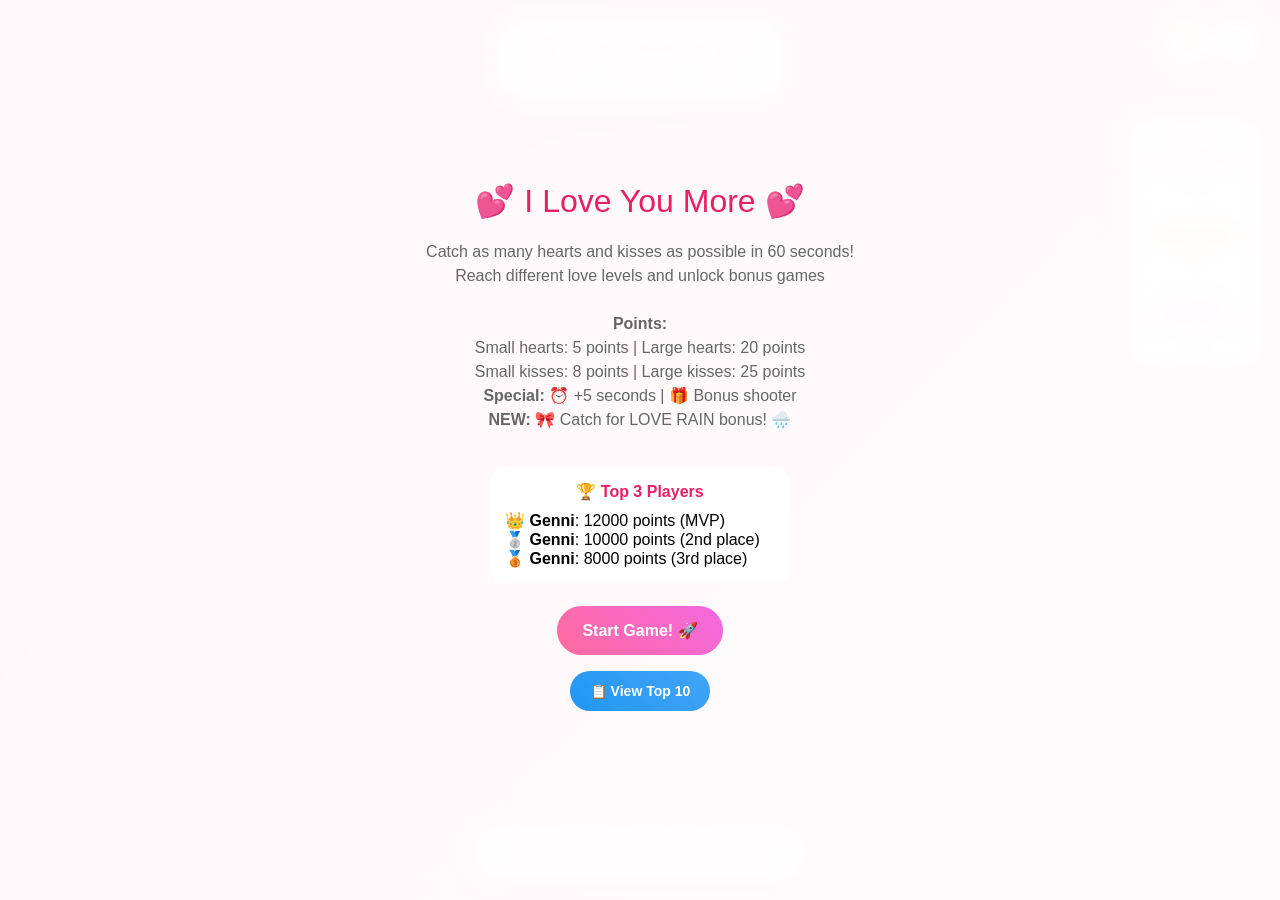
<file: index.html>
<!DOCTYPE html>
<html lang="en">
<head>
    <meta charset="UTF-8">
    <meta name="viewport" content="width=device-width, initial-scale=1.0">
    <title>I Love You More 💕</title>
    <style>
        * {
            margin: 0;
            padding: 0;
            box-sizing: border-box;
        }

        body {
            font-family: 'Comic Sans MS', cursive, sans-serif;
            background: linear-gradient(135deg, #ff6b9d, #ffc3e0, #ff9ff3, #f368e0);
            background-size: 400% 400%;
            animation: gradientShift 4s ease-in-out infinite;
            overflow: hidden;
            height: 100vh;
            position: relative;
            min-height: 100vh;
        }

        @keyframes gradientShift {
            0%, 100% { background-position: 0% 50%; }
            50% { background-position: 100% 50%; }
        }

        /* Game Container */
        .game-container {
            position: relative;
            width: 100vw;
            height: 100vh;
            cursor: crosshair;
        }

        /* Header - Simplified for Mobile */
        .header {
            position: fixed;
            top: 20px;
            left: 50%;
            transform: translateX(-50%);
            z-index: 1000;
            text-align: center;
            background: rgba(255, 255, 255, 0.9);
            padding: 15px 30px;
            border-radius: 25px;
            box-shadow: 0 8px 25px rgba(0, 0, 0, 0.2);
            backdrop-filter: blur(10px);
            width: auto;
            max-width: 90vw;
        }

        .title {
            color: #e91e63;
            font-size: 20px;
            font-weight: bold;
            margin-bottom: 8px;
            text-shadow: 2px 2px 4px rgba(0, 0, 0, 0.1);
        }

        .game-stats {
            display: flex;
            gap: 15px;
            justify-content: center;
            align-items: center;
            flex-wrap: wrap;
        }

        .score, .timer, .current-level {
            color: #ad1457;
            font-size: 16px;
            font-weight: bold;
        }

        .timer {
            color: #ff5722;
        }

        /* Control Buttons */
        .sound-toggle, .high-scores-toggle {
            position: fixed;
            top: 20px;
            background: rgba(255, 255, 255, 0.9);
            border: none;
            padding: 10px;
            border-radius: 50%;
            font-size: 20px;
            cursor: pointer;
            z-index: 1001;
            transition: transform 0.2s ease;
        }

        .sound-toggle {
            right: 20px;
        }

        .high-scores-toggle {
            right: 70px;
        }

        .sound-toggle:hover, .high-scores-toggle:hover {
            transform: scale(1.1);
        }

        /* Love Meter - Simplified */
        .love-meter {
            position: fixed;
            top: 120px;
            right: 20px;
            background: rgba(255, 255, 255, 0.9);
            padding: 15px;
            border-radius: 20px;
            box-shadow: 0 8px 25px rgba(0, 0, 0, 0.2);
            backdrop-filter: blur(10px);
            text-align: center;
            z-index: 1000;
            min-width: 120px;
        }

        .love-level {
            font-size: 12px;
            color: #e91e63;
            font-weight: bold;
            margin-bottom: 8px;
        }

        .heart-meter {
            width: 100px;
            height: 12px;
            background: #ffcdd2;
            border-radius: 8px;
            overflow: hidden;
            border: 2px solid #e91e63;
            margin-bottom: 8px;
        }

        .heart-fill {
            height: 100%;
            background: linear-gradient(90deg, #ff4081, #e91e63);
            border-radius: 8px;
            transition: width 0.5s ease;
            width: 0%;
        }

        .level-progress {
            font-size: 11px;
            color: #666;
        }

        .bonus-meter, .rain-meter {
            margin-top: 12px;
            padding-top: 12px;
            border-top: 2px solid #ffcdd2;
        }

        .bonus-text, .rain-text {
            font-size: 12px;
            color: #ff9800;
            font-weight: bold;
            margin-bottom: 5px;
        }

        .rain-text {
            color: #9c27b0;
        }

        .bonus-bar, .rain-bar {
            width: 100px;
            height: 12px;
            background: #ffcdd2;
            border-radius: 8px;
            overflow: hidden;
            border: 2px solid #ff9800;
            margin-bottom: 8px;
        }

        .rain-bar {
            border-color: #9c27b0;
        }

        .bonus-fill, .rain-fill {
            height: 100%;
            background: linear-gradient(90deg, #ff9800, #ffc107);
            border-radius: 8px;
            transition: width 0.5s ease;
            width: 0%;
        }

        .rain-fill {
            background: linear-gradient(90deg, #9c27b0, #e91e63);
        }

        .bonus-indicator, .rain-indicator {
            display: none;
            font-size: 14px;
            color: #ff9800;
            font-weight: bold;
            animation: pulse 1s infinite;
        }

        .rain-indicator {
            color: #9c27b0;
        }

        /* Falling Items */
        .falling-item {
            position: absolute;
            cursor: pointer;
            user-select: none;
            transition: transform 0.1s ease;
            animation: fall linear, sway 2s ease-in-out infinite;
        }

        .falling-item:hover {
            transform: scale(1.2);
        }

        @keyframes fall {
            from { 
                top: -50px; 
                transform: translateX(0px) rotate(0deg);
            }
            to { 
                top: 100vh; 
                transform: translateX(var(--drift)) rotate(var(--rotation));
            }
        }

        @keyframes sway {
            0%, 100% { 
                transform: translateX(0px) rotate(0deg) scale(1); 
            }
            25% { 
                transform: translateX(15px) rotate(8deg) scale(1.1); 
            }
            50% { 
                transform: translateX(-5px) rotate(-3deg) scale(0.95); 
            }
            75% { 
                transform: translateX(-20px) rotate(-10deg) scale(1.05); 
            }
        }

        /* Item Sizes - 30% kleiner gemaakt */
        .heart-small { font-size: 42px; }
        .heart-medium { font-size: 63px; }
        .heart-large { font-size: 84px; }

        .kiss-small { font-size: 38px; }
        .kiss-medium { font-size: 59px; }
        .kiss-large { font-size: 80px; }

        .timer-item { 
            font-size: 53px; 
            text-shadow: 2px 2px 4px rgba(0, 0, 0, 0.3);
            animation: fall linear, timerGlow 1s ease-in-out infinite;
        }

        .rain-trigger-item, .bonus-item {
            font-size: 74px;
            text-shadow: 2px 2px 4px rgba(0, 0, 0, 0.3);
            animation: fall linear, rainGlow 1.2s ease-in-out infinite;
        }

        @keyframes timerGlow {
            0%, 100% { filter: brightness(1); }
            50% { filter: brightness(1.5) drop-shadow(0 0 10px #4caf50); }
        }

        @keyframes rainGlow {
            0%, 100% { filter: brightness(1); }
            50% { filter: brightness(1.8) drop-shadow(0 0 15px #9c27b0); }
        }

        /* Points Popup */
        .points-popup {
            position: absolute;
            color: #fff;
            font-weight: bold;
            font-size: 20px;
            pointer-events: none;
            text-shadow: 2px 2px 4px rgba(0, 0, 0, 0.5);
            animation: pointsFloat 1s ease-out forwards;
            z-index: 999;
        }

        @keyframes pointsFloat {
            0% { opacity: 1; transform: translateY(0) scale(1); }
            100% { opacity: 0; transform: translateY(-50px) scale(1.5); }
        }

        .time-bonus-popup {
            position: absolute;
            color: #4caf50;
            font-weight: bold;
            font-size: 24px;
            pointer-events: none;
            text-shadow: 2px 2px 4px rgba(0, 0, 0, 0.5);
            animation: timeFloat 1.5s ease-out forwards;
            z-index: 999;
        }

        @keyframes timeFloat {
            0% { opacity: 1; transform: translateY(0) scale(1); }
            100% { opacity: 0; transform: translateY(-60px) scale(1.8); }
        }

        /* Bonus Games */
        .bonus-game, .rain-bonus {
            position: fixed;
            top: 0;
            left: 0;
            width: 100%;
            height: 100%;
            background-size: 400% 400%;
            animation: gradientShift 2s ease-in-out infinite;
            z-index: 5000;
            display: none;
        }

        .bonus-game {
            background: linear-gradient(45deg, #ff9800, #ffc107, #ffeb3b, #fff59d);
        }

        .rain-bonus {
            background: linear-gradient(45deg, #9c27b0, #e91e63, #ff5722, #ff9800);
        }

        .bonus-header, .rain-header {
            position: absolute;
            top: 20px;
            left: 50%;
            transform: translateX(-50%);
            text-align: center;
            color: white;
            text-shadow: 2px 2px 4px rgba(0, 0, 0, 0.5);
        }

        .bonus-title, .rain-title {
            font-size: 24px;
            font-weight: bold;
            margin-bottom: 10px;
        }

        .bonus-timer, .rain-timer {
            font-size: 18px;
            font-weight: bold;
        }

        .rain-title {
            font-size: 28px;
            animation: pulse 0.5s infinite;
        }

        .rain-timer {
            font-size: 20px;
        }

        @keyframes pulse {
            0%, 100% { transform: scale(1); }
            50% { transform: scale(1.1); }
        }

        /* Shooter Game Elements */
        .shooter-container {
            position: absolute;
            bottom: 50px;
            left: 50%;
            transform: translateX(-50%);
            text-align: center;
        }

        .shooter {
            width: 60px;
            height: 60px;
            border-radius: 50%;
            font-size: 40px;
            display: flex;
            align-items: center;
            justify-content: center;
            background: rgba(255, 255, 255, 0.8);
            border: 3px solid #ff9800;
            cursor: pointer;
            transition: transform 0.2s ease;
        }

        .shooter:hover {
            transform: scale(1.1);
        }

        .bubble-heart {
            position: absolute;
            width: 50px;
            height: 50px;
            border-radius: 50%;
            font-size: 30px;
            display: flex;
            align-items: center;
            justify-content: center;
            cursor: pointer;
            transition: transform 0.2s ease;
            border: 2px solid rgba(255, 255, 255, 0.8);
            background: rgba(255, 255, 255, 0.2);
        }

        .bubble-heart:hover {
            transform: scale(1.1);
        }

        .shooting-heart {
            position: absolute;
            width: 50px;
            height: 50px;
            border-radius: 50%;
            font-size: 30px;
            display: flex;
            align-items: center;
            justify-content: center;
            background: rgba(255, 255, 255, 0.8);
            border: 2px solid #ff9800;
            z-index: 5001;
        }

        .match-explosion {
            position: absolute;
            font-size: 60px;
            animation: explode 1s ease-out forwards;
            pointer-events: none;
            z-index: 5002;
        }

        @keyframes explode {
            0% { transform: scale(0) rotate(0deg); opacity: 1; }
            50% { transform: scale(1.5) rotate(180deg); opacity: 1; }
            100% { transform: scale(2) rotate(360deg); opacity: 0; }
        }

        /* Rain Multiplier */
        .rain-multiplier {
            position: fixed;
            top: 50%;
            left: 20px;
            background: rgba(255, 255, 255, 0.9);
            padding: 15px;
            border-radius: 15px;
            color: #9c27b0;
            font-weight: bold;
            font-size: 18px;
            backdrop-filter: blur(10px);
            z-index: 5600;
        }

        /* Instructions */
        .instructions {
            position: fixed;
            bottom: 20px;
            left: 50%;
            transform: translateX(-50%);
            background: rgba(255, 255, 255, 0.9);
            padding: 12px 20px;
            border-radius: 20px;
            text-align: center;
            color: #e91e63;
            font-size: 12px;
            backdrop-filter: blur(10px);
            box-shadow: 0 8px 25px rgba(0, 0, 0, 0.2);
            max-width: 90vw;
        }

        /* Background Elements */
        .floating-hearts {
            position: fixed;
            top: 0;
            left: 0;
            width: 100%;
            height: 100%;
            pointer-events: none;
            z-index: -1;
        }

        .bg-heart {
            position: absolute;
            color: rgba(255, 255, 255, 0.1);
            animation: floatUp 8s linear infinite;
        }

        @keyframes floatUp {
            0% { transform: translateY(100vh) rotate(0deg); opacity: 0; }
            10% { opacity: 1; }
            90% { opacity: 1; }
            100% { transform: translateY(-100px) rotate(360deg); opacity: 0; }
        }

        .confetti-container {
            position: fixed;
            top: 0;
            left: 0;
            width: 100%;
            height: 100%;
            pointer-events: none;
            z-index: 2000;
        }

        .confetti {
            position: absolute;
            width: 10px;
            height: 10px;
            animation: confettiFall 3s linear forwards;
        }

        @keyframes confettiFall {
            0% { transform: translateY(-100vh) rotate(0deg); opacity: 1; }
            100% { transform: translateY(100vh) rotate(720deg); opacity: 0; }
        }

        /* Modals and Screens */
        .start-screen, .high-scores-modal, .game-over-modal {
            position: fixed;
            top: 0;
            left: 0;
            width: 100%;
            height: 100%;
            background: rgba(255, 255, 255, 0.95);
            display: flex;
            flex-direction: column;
            justify-content: center;
            align-items: center;
            z-index: 4000;
            backdrop-filter: blur(10px);
        }

        .high-scores-modal, .game-over-modal {
            background: rgba(0, 0, 0, 0.8);
            display: none;
        }

        .start-title {
            font-size: 32px;
            color: #e91e63;
            margin-bottom: 20px;
            text-align: center;
        }

        .start-instructions {
            font-size: 16px;
            color: #666;
            text-align: center;
            margin-bottom: 20px;
            max-width: 90vw;
            line-height: 1.5;
        }

        /* Top 3 Display */
        .top-three-display {
            background: rgba(255, 255, 255, 0.9);
            padding: 15px;
            border-radius: 15px;
            margin: 15px 0;
            max-width: 300px;
            width: 90%;
        }

        .top-three-title {
            font-size: 16px;
            color: #e91e63;
            font-weight: bold;
            margin-bottom: 10px;
            text-align: center;
        }

        .top-three-list {
            font-size: 14px;
            color: #444;
            line-height: 1.4;
        }

        /* Buttons */
        .start-btn, .restart-btn, .high-scores-btn, .submit-score-btn, .clear-scores-btn {
            color: white;
            border: none;
            padding: 15px 25px;
            border-radius: 25px;
            font-size: 16px;
            font-weight: bold;
            cursor: pointer;
            margin: 8px;
            transition: transform 0.2s ease;
        }

        .start-btn, .restart-btn {
            background: linear-gradient(45deg, #ff6b9d, #f368e0);
        }

        .high-scores-btn {
            background: linear-gradient(45deg, #2196f3, #42a5f5);
            font-size: 14px;
            padding: 12px 20px;
        }

        .submit-score-btn {
            background: linear-gradient(45deg, #4caf50, #66bb6a);
        }

        .clear-scores-btn {
            background: linear-gradient(45deg, #f44336, #ef5350);
            font-size: 14px;
            padding: 10px 15px;
        }

        .start-btn:hover, .restart-btn:hover, .high-scores-btn:hover, 
        .submit-score-btn:hover, .clear-scores-btn:hover {
            transform: scale(1.05);
        }

        /* High Scores Content */
        .high-scores-content, .game-over-content {
            background: white;
            padding: 30px;
            border-radius: 25px;
            max-width: 500px;
            width: 90%;
            max-height: 80vh;
            overflow-y: auto;
            position: relative;
        }

        .high-scores-title {
            color: #e91e63;
            font-size: 24px;
            font-weight: bold;
            margin-bottom: 20px;
            text-align: center;
        }

        .close-btn {
            position: absolute;
            top: 15px;
            right: 20px;
            background: none;
            border: none;
            font-size: 24px;
            cursor: pointer;
            color: #999;
        }

        .close-btn:hover {
            color: #e91e63;
        }

        /* Score Entries */
        .score-entry {
            display: flex;
            justify-content: space-between;
            align-items: center;
            padding: 10px 15px;
            margin: 5px 0;
            border-radius: 15px;
            background: #f5f5f5;
            transition: transform 0.2s ease;
        }

        .score-entry:hover {
            transform: scale(1.02);
        }

        .score-entry.mvp {
            background: linear-gradient(45deg, #ffd700, #ffed4e);
            box-shadow: 0 4px 15px rgba(255, 215, 0, 0.4);
            animation: goldGlow 2s ease-in-out infinite;
        }

        .score-entry.top3 {
            background: linear-gradient(45deg, #e0e0e0, #f5f5f5);
        }

        @keyframes goldGlow {
            0%, 100% { box-shadow: 0 4px 15px rgba(255, 215, 0, 0.4); }
            50% { box-shadow: 0 8px 25px rgba(255, 215, 0, 0.8); }
        }

        .rank {
            font-size: 16px;
            font-weight: bold;
            min-width: 35px;
        }

        .rank.mvp {
            color: #b8860b;
        }

        .rank.top3 {
            color: #666;
        }

        .player-name {
            flex-grow: 1;
            text-align: left;
            margin-left: 15px;
            font-weight: bold;
        }

        .player-score {
            font-size: 14px;
            font-weight: bold;
            color: #e91e63;
        }

        .badge {
            margin-left: 10px;
            font-size: 18px;
        }

        /* Game Over Specific */
        .final-score, .final-level {
            font-size: 18px;
            color: #ad1457;
            margin-bottom: 10px;
        }

        .score-message {
            margin: 20px 0;
            font-size: 16px;
            color: #666;
        }

        .new-record {
            background: linear-gradient(45deg, #ff6b9d, #f368e0);
            color: white;
            padding: 15px;
            border-radius: 15px;
            margin: 15px 0;
            animation: pulse 1s infinite;
        }

        .new-record-text {
            font-size: 18px;
            font-weight: bold;
            margin-bottom: 10px;
        }

        .name-input {
            margin-top: 15px;
        }

        .name-input input {
            padding: 10px 15px;
            border: 2px solid #ff6b9d;
            border-radius: 20px;
            font-size: 16px;
            text-align: center;
            width: 200px;
            margin: 10px 0;
            outline: none;
        }

        .name-input input:focus {
            border-color: #e91e63;
            box-shadow: 0 0 10px rgba(233, 30, 99, 0.3);
        }

        .score-stats {
            background: #f0f8ff;
            padding: 15px;
            border-radius: 15px;
            margin: 20px 0;
            text-align: center;
            font-size: 14px;
        }

        .no-scores {
            text-align: center;
            color: #666;
            font-style: italic;
            margin: 30px 0;
        }

        /* Popups */
        .level-up-popup, .bonus-popup {
            position: fixed;
            top: 50%;
            left: 50%;
            transform: translate(-50%, -50%);
            background: linear-gradient(45deg, #ff6b9d, #f368e0);
            color: white;
            padding: 25px 35px;
            border-radius: 25px;
            text-align: center;
            font-size: 20px;
            font-weight: bold;
            box-shadow: 0 15px 35px rgba(0, 0, 0, 0.3);
            z-index: 3000;
            animation: levelUpBounce 2s ease-out;
        }

        .bonus-popup {
            background: linear-gradient(45deg, #ff9800, #ffc107);
        }

        .rain-popup {
            background: linear-gradient(45deg, #9c27b0, #e91e63);
        }

        @keyframes levelUpBounce {
            0% { transform: translate(-50%, -50%) scale(0); }
            50% { transform: translate(-50%, -50%) scale(1.2); }
            100% { transform: translate(-50%, -50%) scale(1); }
        }

        .rain-warning {
            position: fixed;
            top: 30%;
            left: 50%;
            transform: translateX(-50%);
            background: rgba(156, 39, 176, 0.95);
            color: white;
            padding: 20px 30px;
            border-radius: 20px;
            font-size: 20px;
            font-weight: bold;
            text-align: center;
            animation: pulse 0.8s infinite;
            z-index: 5700;
            backdrop-filter: blur(10px);
        }

        /* Mobile Responsive Design */
        @media (max-width: 768px) {
            body {
                background: linear-gradient(135deg, #ff6b9d, #ffc3e0, #ff9ff3, #f368e0);
                background-size: 400% 400%;
                animation: gradientShift 4s ease-in-out infinite;
                background-attachment: fixed;
                min-height: 100vh;
                height: 100vh;
            }
            
            html {
                background: linear-gradient(135deg, #ff6b9d, #ffc3e0, #ff9ff3, #f368e0);
                background-size: 400% 400%;
                animation: gradientShift 4s ease-in-out infinite;
                min-height: 100vh;
            }
            
            .title {
                font-size: 18px;
                margin-bottom: 6px;
            }
            
            .game-stats {
                gap: 10px;
            }
            
            .score, .timer, .current-level {
                font-size: 14px;
            }
            
            .header {
                padding: 12px 20px;
                top: 15px;
            }
            
            /* Mobile: Redesigned compact score blok */
            .love-meter {
                position: fixed;
                top: 12px;
                left: 12px;
                right: 12px;
                background: linear-gradient(135deg, rgba(255,255,255,0.95), rgba(255,240,245,0.95));
                padding: 10px 14px;
                border-radius: 18px;
                text-align: center;
                z-index: 1000;
                box-shadow: 0 6px 20px rgba(233, 30, 99, 0.15);
                backdrop-filter: blur(15px);
                border: 1px solid rgba(255, 255, 255, 0.3);
            }
            
            .mobile-score-block {
                display: flex;
                justify-content: space-between;
                align-items: center;
                margin-bottom: 8px;
                font-size: 17px;
                font-weight: 800;
                background: linear-gradient(90deg, #e91e63, #f06292);
                -webkit-background-clip: text;
                -webkit-text-fill-color: transparent;
                background-clip: text;
                text-shadow: none;
            }
            
            .mobile-level-info {
                text-align: center;
                font-size: 14px;
                color: #ad1457;
                margin-bottom: 6px;
                font-weight: 700;
                text-shadow: 0 1px 2px rgba(173, 20, 87, 0.1);
            }
            
            .heart-meter {
                width: 100%;
                height: 8px;
                margin: 0;
                background: linear-gradient(90deg, #ffcdd2, #f8bbd9);
                border-radius: 6px;
                overflow: hidden;
                border: 2px solid rgba(233, 30, 99, 0.3);
                box-shadow: inset 0 1px 3px rgba(0,0,0,0.1);
            }
            
            .heart-fill {
                background: linear-gradient(90deg, #ff4081, #e91e63, #c2185b);
                border-radius: 4px;
                box-shadow: 0 0 8px rgba(233, 30, 99, 0.4);
            }
            
            .level-progress {
                font-size: 11px;
                margin-top: 4px;
                font-weight: 700;
                color: #757575;
                text-shadow: 0 1px 1px rgba(255,255,255,0.5);
            }
            
            /* Redesigned mobile bonus counters */
            .mobile-bonus-indicators {
                position: fixed;
                top: 12px;
                right: 12px;
                display: flex;
                flex-direction: column;
                gap: 4px;
                z-index: 1001;
            }
            
            .mobile-bonus-counter {
                background: linear-gradient(135deg, rgba(255,255,255,0.9), rgba(255,245,250,0.9));
                border: 1.5px solid rgba(233, 30, 99, 0.2);
                padding: 5px 8px;
                border-radius: 14px;
                font-size: 11px;
                font-weight: 700;
                cursor: pointer;
                transition: all 0.3s ease;
                min-width: 42px;
                text-align: center;
                box-shadow: 0 3px 12px rgba(0, 0, 0, 0.08);
                backdrop-filter: blur(10px);
            }
            
            .mobile-bonus-counter:hover {
                transform: scale(1.05) translateY(-1px);
                box-shadow: 0 4px 16px rgba(0, 0, 0, 0.12);
            }
            
            .mobile-bonus-counter.ready {
                background: linear-gradient(135deg, #4caf50, #66bb6a);
                border-color: rgba(76, 175, 80, 0.4);
                color: white;
                animation: pulse 1.5s infinite;
                box-shadow: 0 3px 12px rgba(76, 175, 80, 0.3);
            }
            
            /* Aangepaste button posities met mooiere styling */
            .sound-toggle, .high-scores-toggle {
                background: linear-gradient(135deg, rgba(255,255,255,0.9), rgba(255,245,250,0.9));
                border: 1.5px solid rgba(233, 30, 99, 0.2);
                backdrop-filter: blur(10px);
                box-shadow: 0 3px 12px rgba(0, 0, 0, 0.08);
            }
            
            .sound-toggle {
                top: 70px;
                right: 12px;
            }
            
            .high-scores-toggle {
                top: 70px;
                right: 58px;
            }
            
            .sound-toggle:hover, .high-scores-toggle:hover {
                transform: scale(1.08) translateY(-1px);
                box-shadow: 0 4px 16px rgba(0, 0, 0, 0.15);
                border-color: rgba(233, 30, 99, 0.4);
            }
            
            /* Verberg desktop header op mobile */
            .header {
                display: none;
            }
            
            /* Verberg bonus/rain meters op mobile */
            .bonus-meter, .rain-meter {
                display: none;
            }
            
            .love-level {
                display: none;
            }
            
            .instructions {
                font-size: 11px;
                padding: 10px 15px;
                bottom: 15px;
            }
            
            .start-title {
                font-size: 32px;
            }
            
            .start-instructions {
                font-size: 16px;
            }
            
            /* Top 3 display - groter op mobile */
            .top-three-display {
                padding: 18px;
                margin: 20px 0;
            }
            
            .top-three-title {
                font-size: 18px;
                margin-bottom: 12px;
            }
            
            .top-three-list {
                font-size: 16px;
                line-height: 1.6;
            }
            
            /* Mobile item sizes - kleiner voor moeilijkheid */
            .heart-small { font-size: 30px !important; }
            .heart-medium { font-size: 45px !important; }
            .heart-large { font-size: 60px !important; }

            .kiss-small { font-size: 28px !important; }
            .kiss-medium { font-size: 42px !important; }
            .kiss-large { font-size: 56px !important; }

            .timer-item { font-size: 38px !important; }
            .rain-trigger-item, .bonus-item { font-size: 52px !important; }
        }

        /* Special Effects */
        .sparkle-effect {
            position: absolute;
            pointer-events: none;
            z-index: 1001;
        }

        .sparkle {
            position: absolute;
            width: 6px;
            height: 6px;
            background: #ffd700;
            border-radius: 50%;
            animation: sparkleFloat 1s ease-out forwards;
        }

        @keyframes sparkleFloat {
            0% { 
                opacity: 1; 
                transform: scale(0) rotate(0deg); 
            }
            50% { 
                opacity: 1; 
                transform: scale(1.5) rotate(180deg); 
            }
            100% { 
                opacity: 0; 
                transform: scale(0) rotate(360deg) translateY(-40px); 
            }
        }

        .heart-burst {
            position: absolute;
            pointer-events: none;
            z-index: 1001;
            animation: heartBurst 0.8s ease-out forwards;
        }

        @keyframes heartBurst {
            0% { 
                transform: scale(1); 
                opacity: 1; 
            }
            50% { 
                transform: scale(1.5); 
                opacity: 0.8; 
            }
            100% { 
                transform: scale(2); 
                opacity: 0; 
            }
        }

        .kiss-ripple {
            position: absolute;
            pointer-events: none;
            z-index: 1001;
            width: 20px;
            height: 20px;
            border: 3px solid #ff69b4;
            border-radius: 50%;
            animation: kissRipple 0.6s ease-out forwards;
        }

        @keyframes kissRipple {
            0% { 
                transform: scale(0); 
                opacity: 1; 
            }
            100% { 
                transform: scale(4); 
                opacity: 0; 
            }
        }

        .magic-circle {
            position: absolute;
            pointer-events: none;
            z-index: 1001;
            width: 40px;
            height: 40px;
            border: 2px solid #9c27b0;
            border-radius: 50%;
            animation: magicCircle 1s ease-out forwards;
        }

        @keyframes magicCircle {
            0% { 
                transform: scale(0) rotate(0deg); 
                opacity: 1;
                border-color: #9c27b0;
            }
            50% {
                border-color: #ff9800;
                opacity: 0.8;
            }
            100% { 
                transform: scale(3) rotate(360deg); 
                opacity: 0;
                border-color: #4caf50;
            }
        }
    </style>
</head>
<body>
    <div class="floating-hearts"></div>
    <div class="confetti-container" id="confettiContainer"></div>
    
    <!-- Control Buttons -->
    <button class="sound-toggle" id="soundToggle">🔊</button>
    <button class="high-scores-toggle" id="highScoresToggle">🏆</button>
    
    <!-- Bonus Bubble Shooter Game -->
    <div class="bonus-game" id="bonusGame">
        <div class="bonus-header">
            <div class="bonus-title">🎯 BONUS HEART SHOOTER! 🎯</div>
            <div class="bonus-timer">Bonus Time: <span id="bonusTimer">15</span>s</div>
            <div style="font-size: 16px; margin-top: 5px;">Match hearts of the same color!</div>
        </div>
        
        <div class="shooter-container">
            <div class="shooter" id="shooter">💕</div>
            <div style="margin-top: 10px; color: white; font-size: 14px;">Click to shoot!</div>
        </div>
    </div>

    <!-- Rain Bonus Game -->
    <div class="rain-bonus" id="rainBonus">
        <div class="rain-header">
            <div class="rain-title">🌧️ LOVE RAIN! 🌧️</div>
            <div class="rain-timer">Rain Time: <span id="rainTimer">15</span>s</div>
            <div style="font-size: 16px; margin-top: 5px;">Catch EVERYTHING that falls! Double points!</div>
        </div>
        
        <div class="rain-multiplier">
            2x POINTS! 🌟
        </div>
    </div>

    <!-- Start Screen -->
    <div class="start-screen" id="startScreen">
        <div class="start-title">💕 I Love You More 💕</div>
        <div class="start-instructions">
            Catch as many hearts and kisses as possible in 60 seconds!<br>
            Reach different love levels and unlock bonus games<br><br>
            <strong>Points:</strong><br>
            Small hearts: 5 points | Large hearts: 20 points<br>
            Small kisses: 8 points | Large kisses: 25 points<br>
            <strong>Special:</strong> ⏰ +5 seconds | 🎁 Bonus shooter<br>
            <strong>NEW:</strong> 🎀 Catch for LOVE RAIN bonus! 🌧️
        </div>
        
        <!-- Top 3 Display -->
        <div id="topThreeDisplay" class="top-three-display">
            <div class="top-three-title">🏆 Top 3 Players</div>
            <div id="topThreeList"></div>
        </div>
        
        <button class="start-btn" id="startBtn">Start Game! 🚀</button>
        <button class="high-scores-btn" id="viewHighScoresBtn">📋 View Top 10</button>
    </div>
    
    <!-- Main Game Area -->
    <div class="game-container" id="gameArea">
        <div class="header">
            <div class="title">💕 I Love You More 💕</div>
            <div class="game-stats">
                <div class="score">Score: <span id="score">0</span></div>
                <div class="timer">Time: <span id="timer">60</span>s</div>
                <div class="current-level">Level: <span id="currentLevel">1</span></div>
                <div class="bonus-indicator" id="bonusIndicator" style="display: none;">BONUS READY! 🎯</div>
                <div class="rain-indicator" id="rainIndicator" style="display: none;">RAIN READY! 🌧️</div>
            </div>
        </div>

        <div class="love-meter">
            <!-- Mobile compact score block -->
            <div class="mobile-score-block" style="display: none;">
                <div>Score: <span id="mobileScore">0</span></div>
                <div>Time: <span id="mobileTimer">60</span>s</div>
            </div>
            <div class="mobile-level-info" style="display: none;">
                Level <span id="mobileCurrentLevel">1</span>: <span id="mobileLevelName">Beginner</span>
            </div>
            
            <!-- Desktop love meter -->
            <div class="love-level" id="loveLevel">Beginner</div>
            <div class="heart-meter">
                <div class="heart-fill" id="heartFill"></div>
            </div>
            <div class="level-progress" id="levelProgress">0/100</div>
            
            <div class="bonus-meter">
                <div class="bonus-text">Bonus Meter</div>
                <div class="bonus-bar">
                    <div class="bonus-fill" id="bonusFill"></div>
                </div>
                <div class="bonus-text" id="bonusProgress">0/15</div>
            </div>

            <div class="rain-meter">
                <div class="rain-text">Rain Meter</div>
                <div class="rain-bar">
                    <div class="rain-fill" id="rainFill"></div>
                </div>
                <div class="rain-text" id="rainProgress">0/8</div>
            </div>
        </div>

        <!-- Mobile Bonus Indicators (alleen zichtbaar op mobile) -->
        <div class="mobile-bonus-indicators" style="display: none;">
            <div class="mobile-bonus-counter" id="mobileBonusCounter">
                🎁 <span id="mobileBonusProgress">0</span>
            </div>
            <div class="mobile-bonus-counter" id="mobileRainCounter">
                🌧️ <span id="mobileRainProgress">0</span>
            </div>
        </div>
        </div>

        <div class="instructions">
            Click on hearts 💖, kisses 💋, timers ⏰ and gifts 🎀!<br>
            Level up = +time! Fill meters for bonus games! 🎯🌧️
        </div>
    </div>

    <!-- High Scores Modal -->
    <div class="high-scores-modal" id="highScoresModal">
        <div class="high-scores-content">
            <button class="close-btn" id="closeHighScores">×</button>
            <div class="high-scores-title">🏆 TOP 10 LOVE SCORES 🏆</div>
            <div id="highScoresList"></div>
            <div class="score-stats" id="scoreStats"></div>
            <button class="clear-scores-btn" id="clearScoresBtn">🗑️ Clear All Scores</button>
        </div>
    </div>

    <!-- Game Over Modal -->
    <div class="game-over-modal" id="gameOverModal">
        <div class="game-over-content">
            <h2>🎮 Game Over! 🎮</h2>
            <div class="final-score">Your final score: <span id="finalScore">0</span> points</div>
            <div class="final-level">Your love level: <span id="finalLevel">Beginner</span></div>
            <div class="score-message" id="scoreMessage"></div>
            
            <!-- High Score Input (only visible for new record) -->
            <div class="new-record" id="newRecordSection" style="display: none;">
                <div class="new-record-text">🎉 NEW HIGH SCORE! 🎉</div>
                <div class="name-input">
                    <div>Enter your name for the Hall of Fame:</div>
                    <input type="text" id="playerName" placeholder="Your name..." maxlength="20">
                    <button class="submit-score-btn" id="submitScoreBtn">💾 Save Score</button>
                </div>
            </div>
            
            <!-- Regular Game Over Buttons -->
            <div class="game-over-buttons" id="gameOverButtons">
                <button class="high-scores-btn" id="viewHighScoresFromGameOver">🏆 High Scores</button>
                <button class="restart-btn" id="restartBtn">Play Again! 🔄</button>
            </div>
        </div>
    </div>

    <script>
        // Game state variables
        let score = 0;
        let currentLevel = 1;
        let timeLeft = 60;
        let gameActive = false;
        let bonusProgress = 0;
        let bonusReady = false;
        let rainProgress = 0;
        let rainReady = false;
        let gameTimer;
        let itemSpawnTimer;
        let backgroundTimer;

        // Bonus game variables
        let bonusActive = false;
        let bonusTimeLeft = 15;
        let bonusTimer;
        let bubbleHearts = [];
        let currentShooterHeart = '💕';
        let bonusScore = 0;

        // Rain bonus variables
        let rainActive = false;
        let rainTimeLeft = 15;
        let rainTimer;
        let rainItemTimer;
        let rainScore = 0;

        // High score variables
        let highScores = [];
        let isNewRecord = false;

        // Sound variables
        let soundEnabled = true;
        let audioContext;

        // DOM elements
        const scoreElement = document.getElementById('score');
        const timerElement = document.getElementById('timer');
        const currentLevelElement = document.getElementById('currentLevel');
        const loveLevelElement = document.getElementById('loveLevel');
        const heartFillElement = document.getElementById('heartFill');
        const levelProgressElement = document.getElementById('levelProgress');
        const bonusFillElement = document.getElementById('bonusFill');
        const bonusProgressElement = document.getElementById('bonusProgress');
        const bonusIndicatorElement = document.getElementById('bonusIndicator');
        const rainFillElement = document.getElementById('rainFill');
        const rainProgressElement = document.getElementById('rainProgress');
        const rainIndicatorElement = document.getElementById('rainIndicator');
        const gameArea = document.getElementById('gameArea');
        const bonusGame = document.getElementById('bonusGame');
        const rainBonus = document.getElementById('rainBonus');
        const bonusTimerElement = document.getElementById('bonusTimer');
        const rainTimerElement = document.getElementById('rainTimer');
        const shooterElement = document.getElementById('shooter');
        const floatingHeartsContainer = document.querySelector('.floating-hearts');
        const confettiContainer = document.getElementById('confettiContainer');
        const startScreen = document.getElementById('startScreen');
        const soundToggle = document.getElementById('soundToggle');
        const highScoresModal = document.getElementById('highScoresModal');
        const highScoresList = document.getElementById('highScoresList');
        const scoreStats = document.getElementById('scoreStats');
        const gameOverModal = document.getElementById('gameOverModal');

        // Game data
        const hearts = ['💖', '💕', '💗', '💝', '💘', '💞'];
        const kisses = ['💋', '😘', '😗', '💏'];
        const bonusHeartColors = ['💖', '💕', '💗', '💝', '💘'];
        const timerItems = ['⏰', '⏱️', '⌚'];
        const rainTriggerItems = ['🎀', '💎', '🎁'];

        const loveLevels = [
            { level: 1, name: "Beginner", pointsNeeded: 100, timeBonus: 10 },
            { level: 2, name: "A Little in Love", pointsNeeded: 200, timeBonus: 9 },
            { level: 3, name: "In Love", pointsNeeded: 350, timeBonus: 8 },
            { level: 4, name: "Very Much in Love", pointsNeeded: 550, timeBonus: 7 },
            { level: 5, name: "Head Over Heels", pointsNeeded: 800, timeBonus: 6 },
            { level: 6, name: "Unconditional Love", pointsNeeded: 1100, timeBonus: 5 },
            { level: 7, name: "Soulmates", pointsNeeded: 1500, timeBonus: 4 },
            { level: 8, name: "Eternal Love", pointsNeeded: 2000, timeBonus: 3 },
            { level: 9, name: "Cosmic Connection", pointsNeeded: 2600, timeBonus: 2 },
            { level: 10, name: "Ultimate Love", pointsNeeded: 3300, timeBonus: 1 },
            // Nieuwe levels na 10
            { level: 11, name: "Divine Love", pointsNeeded: 4100, timeBonus: 1 },
            { level: 12, name: "Transcendent Love", pointsNeeded: 5000, timeBonus: 1 },
            { level: 13, name: "Infinite Love", pointsNeeded: 6000, timeBonus: 1 },
            { level: 14, name: "Universal Love", pointsNeeded: 7200, timeBonus: 1 },
            { level: 15, name: "Omnipotent Love", pointsNeeded: 8600, timeBonus: 1 },
            { level: 16, name: "Love Master", pointsNeeded: 10200, timeBonus: 1 },
            { level: 17, name: "Love Wizard", pointsNeeded: 12000, timeBonus: 1 },
            { level: 18, name: "Love God", pointsNeeded: 14000, timeBonus: 1 },
            { level: 19, name: "Love Legend", pointsNeeded: 16500, timeBonus: 1 },
            { level: 20, name: "Love Immortal", pointsNeeded: 20000, timeBonus: 1 }
        ];

        // Sound functions
        function initAudio() {
            try {
                audioContext = new (window.AudioContext || window.webkitAudioContext)();
            } catch (e) {
                console.log('Web Audio API not supported');
                soundEnabled = false;
            }
        }

        function playSound(frequency, type = 'sine', duration = 0.2, volume = 0.1) {
            if (!soundEnabled || !audioContext) return;
            
            try {
                const oscillator = audioContext.createOscillator();
                const gainNode = audioContext.createGain();
                
                oscillator.connect(gainNode);
                gainNode.connect(audioContext.destination);
                
                oscillator.frequency.setValueAtTime(frequency, audioContext.currentTime);
                oscillator.type = type;
                
                gainNode.gain.setValueAtTime(0, audioContext.currentTime);
                gainNode.gain.linearRampToValueAtTime(volume, audioContext.currentTime + 0.01);
                gainNode.gain.exponentialRampToValueAtTime(0.001, audioContext.currentTime + duration);
                
                oscillator.start(audioContext.currentTime);
                oscillator.stop(audioContext.currentTime + duration);
            } catch (e) {
                console.log('Sound play error:', e);
            }
        }

        // Verschillende geluid effecten voor items
        function playHeartSound(size = 'medium') {
            if (!soundEnabled || !audioContext) return;
            
            // Harmonieuze hart geluiden
            const frequencies = {
                small: [523, 659], // C5, E5
                medium: [440, 554, 659], // A4, C#5, E5
                large: [349, 440, 554, 659] // F4, A4, C#5, E5
            };
            
            const freqs = frequencies[size] || frequencies.medium;
            freqs.forEach((freq, index) => {
                setTimeout(() => {
                    playSound(freq, 'sine', 0.3, 0.06);
                }, index * 50);
            });
        }

        function playKissSound(size = 'medium') {
            if (!soundEnabled || !audioContext) return;
            
            // Zoete kus geluiden
            const baseFreq = size === 'small' ? 880 : size === 'large' ? 1320 : 1100;
            
            // Dubbele toon voor kus effect
            playSound(baseFreq, 'triangle', 0.2, 0.08);
            setTimeout(() => {
                playSound(baseFreq * 1.2, 'triangle', 0.15, 0.06);
            }, 100);
        }

        function playSpecialItemSound(itemType) {
            if (!soundEnabled || !audioContext) return;
            
            if (itemType === 'timer') {
                // Klok tikken geluid
                for (let i = 0; i < 3; i++) {
                    setTimeout(() => {
                        playSound(1000, 'square', 0.1, 0.08);
                        setTimeout(() => playSound(800, 'square', 0.1, 0.06), 50);
                    }, i * 150);
                }
            } else if (itemType === 'bonus') {
                // Magisch geschenk geluid
                const notes = [523, 659, 784, 1047]; // C5, E5, G5, C6
                notes.forEach((note, index) => {
                    setTimeout(() => {
                        playSound(note, 'triangle', 0.25, 0.07);
                    }, index * 80);
                });
            } else if (itemType === 'rain') {
                // Regenboog/mystiek geluid
                for (let i = 0; i < 6; i++) {
                    setTimeout(() => {
                        const freq = 400 + (i * 100) + Math.random() * 50;
                        playSound(freq, 'sawtooth', 0.15, 0.05);
                    }, i * 60);
                }
            }
        }

        function playLevelUpSound() {
            if (!soundEnabled || !audioContext) return;
            
            // Epische level up fanfare
            const melody = [440, 554, 659, 880, 1109]; // A4, C#5, E5, A5, C#6
            melody.forEach((note, index) => {
                setTimeout(() => {
                    playSound(note, 'square', 0.2, 0.1);
                    // Harmonische ondertoon
                    setTimeout(() => {
                        playSound(note * 0.5, 'sine', 0.4, 0.06);
                    }, 50);
                }, index * 120);
            });
        }

        function playBonusSound() {
            if (!soundEnabled || !audioContext) return;
            
            // Nog spectaculairdere bonus fanfare
            const chord1 = [523, 659, 784]; // C major
            const chord2 = [587, 740, 880]; // D major
            const chord3 = [659, 831, 988]; // E major
            
            [chord1, chord2, chord3].forEach((chord, chordIndex) => {
                setTimeout(() => {
                    chord.forEach((note, noteIndex) => {
                        setTimeout(() => {
                            playSound(note, 'triangle', 0.4, 0.08);
                        }, noteIndex * 20);
                    });
                }, chordIndex * 200);
            });
        }

        function playRainSound() {
            if (!soundEnabled || !audioContext) return;
            
            // Magische regen geluiden
            for (let i = 0; i < 8; i++) {
                setTimeout(() => {
                    const freq = 300 + Math.random() * 600;
                    playSound(freq, 'sawtooth', 0.15, 0.04);
                    // Echo effect
                    setTimeout(() => {
                        playSound(freq * 0.8, 'sine', 0.2, 0.03);
                    }, 100);
                }, i * 80);
            }
        }

        function playTimeSound() {
            if (!soundEnabled || !audioContext) return;
            
            // Energieke tijd bonus geluid
            playSound(1200, 'triangle', 0.15, 0.1);
            setTimeout(() => playSound(1400, 'triangle', 0.15, 0.08), 80);
            setTimeout(() => playSound(1600, 'triangle', 0.2, 0.06), 160);
        }

        function toggleSound() {
            soundEnabled = !soundEnabled;
            soundToggle.textContent = soundEnabled ? '🔊' : '🔇';
            if (soundEnabled && !audioContext) {
                initAudio();
            }
        }

        // High score functions
        function loadHighScores() {
            try {
                let saved = localStorage.getItem('loveGameHighScores');
                if (!saved) {
                    saved = sessionStorage.getItem('loveGameHighScores');
                }
                      if (saved) {
                    highScores = JSON.parse(saved);
                } else {
                    highScores = [
                        { name: "Genni", score: 12000, level: 20, date: new Date().toLocaleDateString('en-US') },
                        { name: "Genni", score: 10000, level: 18, date: new Date().toLocaleDateString('en-US') },
                        { name: "Genni", score: 8000, level: 11, date: new Date().toLocaleDateString('en-US') }
                    ];
                    saveHighScores();
                }
            } catch (e) {
                console.log('Could not load high scores:', e);
                highScores = [
                    { name: "Genni", score: 12000, level: 20, date: new Date().toLocaleDateString('en-US') },
                    { name: "Genni", score: 10000, level: 18, date: new Date().toLocaleDateString('en-US') },
                    { name: "Genni", score: 8000, level: 11, date: new Date().toLocaleDateString('en-US') }
                ];
            }
        }

        function saveHighScores() {
            try {
                const scoresData = JSON.stringify(highScores);
                localStorage.setItem('loveGameHighScores', scoresData);
                sessionStorage.setItem('loveGameHighScores', scoresData);
            } catch (e) {
                console.log('Could not save high scores:', e);
            }
        }

        function addHighScore(name, score, level) {
            const finalLevel = loveLevels.find(l => l.level === level);
            const newScore = {
                name: name.trim() || 'Anonymous Love Knight',
                score: score,
                level: level,
                levelName: finalLevel ? finalLevel.name : 'Unknown',
                date: new Date().toLocaleDateString('en-US')
            };

            highScores.push(newScore);
            highScores.sort((a, b) => b.score - a.score);
            highScores = highScores.slice(0, 10);
            
            saveHighScores();
            return highScores.findIndex(s => s === newScore) + 1;
        }

        function isHighScore(score) {
            return highScores.length < 10 || score > highScores[highScores.length - 1].score;
        }

        function showHighScores() {
            highScoresModal.style.display = 'flex';
            updateHighScoresDisplay();
        }

        function hideHighScores() {
            highScoresModal.style.display = 'none';
        }

        function clearHighScores() {
            if (confirm('Are you sure you want to clear all high scores? This cannot be undone!')) {
                highScores = [];
                saveHighScores();
                updateHighScoresDisplay();
                updateTopThreeDisplay();
            }
        }

        function updateHighScoresDisplay() {
            if (highScores.length === 0) {
                highScoresList.innerHTML = '<div class="no-scores">No scores yet! Play the game to be the first! 💕</div>';
                scoreStats.innerHTML = '';
                return;
            }

            let html = '';
            highScores.forEach((score, index) => {
                const rank = index + 1;
                let rankClass = '';
                let badge = '';
                
                if (rank === 1) {
                    rankClass = 'mvp';
                    badge = '👑';
                } else if (rank <= 3) {
                    rankClass = 'top3';
                    badge = rank === 2 ? '🥈' : '🥉';
                } else if (rank <= 5) {
                    badge = '⭐';
                } else {
                    badge = '💕';
                }

                html += `
                    <div class="score-entry ${rankClass}">
                        <div class="rank ${rankClass}">#${rank}</div>
                        <div class="player-name">${score.name}</div>
                        <div class="player-score">${score.score}</div>
                        <div class="badge">${badge}</div>
                    </div>
                `;
            });

            highScoresList.innerHTML = html;

            const totalGames = highScores.length;
            const averageScore = Math.round(highScores.reduce((sum, s) => sum + s.score, 0) / totalGames);
            const highestScore = highScores[0].score;
            
            scoreStats.innerHTML = `
                <strong>📊 Statistics</strong><br>
                👑 MVP: ${highScores[0].name} (${highestScore} points)<br>
                📈 Average Score: ${averageScore}<br>
                🎮 Games Played: ${totalGames}
            `;
        }

        function updateTopThreeDisplay() {
            const topThreeList = document.getElementById('topThreeList');
            if (!topThreeList) return;
            
            const topThree = highScores.slice(0, 3);
            
            if (topThree.length === 0) {
                topThreeList.innerHTML = '<div style="text-align: center; color: #999;">No scores yet!</div>';
                return;
            }
            
            let html = '';
            topThree.forEach((entry, index) => {
                const badge = index === 0 ? '👑' : index === 1 ? '🥈' : '🥉';
                const title = index === 0 ? 'MVP' : index === 1 ? '2nd place' : '3rd place';
                html += `<div>${badge} <strong>${entry.name}</strong>: ${entry.score} points (${title})</div>`;
            });
            
            topThreeList.innerHTML = html;
        }

        function updateBonusDisplay() {
            const percentage = Math.min(100, (bonusProgress / 15) * 100);
            bonusFillElement.style.width = percentage + '%';
            bonusProgressElement.textContent = `${bonusProgress}/15`;
            
            // Update mobile bonus counter
            const mobileBonusProgress = document.getElementById('mobileBonusProgress');
            const mobileBonusCounter = document.getElementById('mobileBonusCounter');
            if (mobileBonusProgress) {
                mobileBonusProgress.textContent = bonusProgress;
            }
            
            if (bonusReady) {
                bonusProgressElement.textContent = 'READY!';
                bonusIndicatorElement.style.display = 'block';
                
                // Mobile ready state
                if (mobileBonusCounter) {
                    mobileBonusCounter.classList.add('ready');
                    mobileBonusProgress.textContent = 'RDY';
                }
            } else {
                bonusIndicatorElement.style.display = 'none';
                
                // Mobile normal state
                if (mobileBonusCounter) {
                    mobileBonusCounter.classList.remove('ready');
                }
            }
        }

        function updateRainDisplay() {
            const percentage = Math.min(100, (rainProgress / 8) * 100);
            rainFillElement.style.width = percentage + '%';
            rainProgressElement.textContent = `${rainProgress}/8`;
            
            // Update mobile rain counter
            const mobileRainProgress = document.getElementById('mobileRainProgress');
            const mobileRainCounter = document.getElementById('mobileRainCounter');
            if (mobileRainProgress) {
                mobileRainProgress.textContent = rainProgress;
            }
            
            if (rainReady) {
                rainProgressElement.textContent = 'READY!';
                rainIndicatorElement.style.display = 'block';
                
                // Mobile ready state
                if (mobileRainCounter) {
                    mobileRainCounter.classList.add('ready');
                    mobileRainProgress.textContent = 'RDY';
                }
            } else {
                rainIndicatorElement.style.display = 'none';
                
                // Mobile normal state
                if (mobileRainCounter) {
                    mobileRainCounter.classList.remove('ready');
                }
            }
        }

        // Game functions
        function startGame() {
            if (!audioContext) {
                initAudio();
            }
            
            startScreen.style.display = 'none';
            startScreen.style.visibility = 'hidden';
            
            gameActive = true;
            score = 0;
            currentLevel = 1;
            timeLeft = 60;
            bonusProgress = 0;
            bonusReady = false;
            rainProgress = 0;
            rainReady = false;
            isNewRecord = false;
            
            updateDisplay();
            updateBonusDisplay();
            updateRainDisplay();
            
            playLevelUpSound();
            
            gameTimer = setInterval(() => {
                if (!bonusActive && !rainActive) {
                    timeLeft--;
                    timerElement.textContent = timeLeft;
                    
                    // Update mobile timer
                    const mobileTimer = document.getElementById('mobileTimer');
                    if (mobileTimer) {
                        mobileTimer.textContent = timeLeft;
                    }
                    
                    if (timeLeft <= 0) {
                        endGame();
                    }
                }
            }, 1000);
            
const spawnRate = window.innerWidth <= 768 ? 600 : 400; // sneller spawnen
            itemSpawnTimer = setInterval(createFallingItem, spawnRate);
            backgroundTimer = setInterval(createBackgroundHeart, 2000);
            
            for (let i = 0; i < 5; i++) {
                setTimeout(createBackgroundHeart, i * 400);
            }
        }

        function endGame() {
            gameActive = false;
            bonusActive = false;
            rainActive = false;
            clearInterval(gameTimer);
            clearInterval(itemSpawnTimer);
            clearInterval(backgroundTimer);
            clearInterval(bonusTimer);
            clearInterval(rainTimer);
            clearInterval(rainItemTimer);
            
            document.querySelectorAll('.falling-item').forEach(item => item.remove());
            bonusGame.style.display = 'none';
            rainBonus.style.display = 'none';
            
            showGameOver();
        }

        function restartGame() {
            gameOverModal.style.display = 'none';
            highScoresModal.style.display = 'none';
            startScreen.style.display = 'flex';
            startScreen.style.visibility = 'visible';
        }

        function updateScore(points) {
            score += points;
            scoreElement.textContent = score;
            
            // Update mobile score
            const mobileScore = document.getElementById('mobileScore');
            if (mobileScore) {
                mobileScore.textContent = score;
            }
            
            checkLevelUp();
            updateLevelProgress();
        }

        function addTime(seconds) {
            timeLeft += seconds;
            timerElement.textContent = timeLeft;
            
            // Update mobile timer
            const mobileTimer = document.getElementById('mobileTimer');
            if (mobileTimer) {
                mobileTimer.textContent = timeLeft;
            }
            
            console.log(`Added ${seconds} seconds! New time: ${timeLeft}`); // Debug log
            showTimeBonus(seconds);
            playTimeSound();
        }

        function showTimeBonus(seconds) {
            const popup = document.createElement('div');
            popup.classList.add('time-bonus-popup');
            popup.textContent = `+${seconds}s`;
            popup.style.left = '50%';
            popup.style.top = '100px';
            popup.style.transform = 'translateX(-50%)';
            
            gameArea.appendChild(popup);
            
            setTimeout(() => {
                if (popup.parentNode) {
                    popup.remove();
                }
            }, 1500);
        }

        function checkLevelUp() {
            let nextLevel;
            
            if (currentLevel < loveLevels.length) {
                // Gebruik vooraf gedefinieerde levels
                nextLevel = loveLevels.find(level => level.level === currentLevel + 1);
            } else {
                // Genereer oneindige levels dynamisch
                const pointsNeeded = 20000 + ((currentLevel - 20) * 2500); // Na level 20: 22500, 25000, 27500, etc.
                nextLevel = {
                    level: currentLevel + 1,
                    name: generateLevelName(currentLevel + 1),
                    pointsNeeded: pointsNeeded,
                    timeBonus: 1 // Altijd 1 seconde na level 20
                };
            }
            
            if (nextLevel && score >= nextLevel.pointsNeeded) {
                const currentLevelData = loveLevels.find(level => level.level === currentLevel) || 
                                        { timeBonus: 1 }; // Default voor dynamische levels
                const timeBonus = currentLevelData.timeBonus || 1;
                
                currentLevel++;
                currentLevelElement.textContent = currentLevel;
                loveLevelElement.textContent = nextLevel.name;
                
                // Update mobile level info
                const mobileLevel = document.getElementById('mobileCurrentLevel');
                const mobileLevelName = document.getElementById('mobileLevelName');
                if (mobileLevel) mobileLevel.textContent = currentLevel;
                if (mobileLevelName) mobileLevelName.textContent = nextLevel.name;
                
                console.log(`LEVEL UP! Level ${currentLevel}, adding ${timeBonus} seconds`); // Debug log
                addTime(timeBonus);
                playLevelUpSound();
                
                showLevelUpPopup(nextLevel.name, timeBonus);
                createConfettiExplosion();
                
                updateLevelProgress();
            }
        }

        function generateLevelName(level) {
            const epicNames = [
                "Love Transcendent", "Love Omnipotent", "Love Supreme", "Love Infinite",
                "Love Eternal", "Love Divine", "Love Cosmic", "Love Universal", 
                "Love Quantum", "Love Multiversal", "Love Celestial", "Love Astral",
                "Love Mystical", "Love Legendary", "Love Mythical", "Love Galactic",
                "Love Dimensional", "Love Timeless", "Love Boundless", "Love Ultimate",
                "Love Primordial", "Love Ethereal", "Love Ascended", "Love Perfected",
                "Love Enlightened", "Love Harmonious", "Love Radiant", "Love Luminous"
            ];
            
            if (level <= 20) {
                return loveLevels[level - 1]?.name || "Love Master";
            } else if (level <= 48) { // 21-48 gebruiken epic names
                return epicNames[(level - 21) % epicNames.length];
            } else {
                // Na level 48: Love God I, Love God II, etc.
                const godLevel = level - 48;
                return `Love God ${toRoman(godLevel)}`;
            }
        }

        function toRoman(num) {
            const values = [1000, 900, 500, 400, 100, 90, 50, 40, 10, 9, 5, 4, 1];
            const literals = ['M', 'CM', 'D', 'CD', 'C', 'XC', 'L', 'XL', 'X', 'IX', 'V', 'IV', 'I'];
            let result = '';
            
            for (let i = 0; i < values.length; i++) {
                while (num >= values[i]) {
                    result += literals[i];
                    num -= values[i];
                }
            }
            return result;
        }

        function updateLevelProgress() {
            let currentLevelData, nextLevelData;
            
            if (currentLevel <= loveLevels.length) {
                // Gebruik vooraf gedefinieerde levels
                currentLevelData = loveLevels.find(level => level.level === currentLevel);
                nextLevelData = loveLevels.find(level => level.level === currentLevel + 1);
            }
            
            if (!nextLevelData) {
                // Genereer dynamische next level voor oneindige progression
                const pointsNeeded = currentLevel <= 20 ? 
                    loveLevels[loveLevels.length - 1].pointsNeeded + ((currentLevel - 20) * 2500) :
                    20000 + ((currentLevel - 19) * 2500);
                    
                nextLevelData = {
                    level: currentLevel + 1,
                    pointsNeeded: pointsNeeded,
                    name: generateLevelName(currentLevel + 1)
                };
            }
            
            if (currentLevelData && nextLevelData) {
                const currentLevelPoints = currentLevel === 1 ? 0 : currentLevelData.pointsNeeded;
                const pointsInLevel = score - currentLevelPoints;
                const pointsNeededForNext = nextLevelData.pointsNeeded - currentLevelPoints;
                const percentage = Math.min(100, (pointsInLevel / pointsNeededForNext) * 100);
                
                heartFillElement.style.width = percentage + '%';
                levelProgressElement.textContent = `${pointsInLevel}/${pointsNeededForNext}`;
            } else {
                // Fallback voor zeer hoge levels
                const estimatedNext = score + 2500; // Schatting voor volgende level
                const pointsInLevel = score % 2500;
                const percentage = (pointsInLevel / 2500) * 100;
                
                heartFillElement.style.width = percentage + '%';
                levelProgressElement.textContent = `${pointsInLevel}/2500`;
            }
        }

        function showLevelUpPopup(levelName, timeBonus) {
            const popup = document.createElement('div');
            popup.classList.add('level-up-popup');
            popup.innerHTML = `
                🎉 LEVEL UP! 🎉<br>
                <div style="font-size: 18px; margin-top: 10px;">${levelName}</div>
                <div style="font-size: 16px; margin-top: 5px; color: #4caf50;">+${timeBonus} seconds bonus!</div>
            `;
            
            document.body.appendChild(popup);
            
            setTimeout(() => {
                popup.remove();
            }, 2000);
        }

        function createConfettiExplosion() {
            const colors = ['#ff6b9d', '#ffc3e0', '#ff9ff3', '#f368e0', '#ffeb3b', '#4caf50', '#2196f3'];
            
            for (let i = 0; i < 50; i++) {
                setTimeout(() => {
                    const confetti = document.createElement('div');
                    confetti.classList.add('confetti');
                    confetti.style.left = Math.random() * 100 + '%';
                    confetti.style.backgroundColor = colors[Math.floor(Math.random() * colors.length)];
                    confetti.style.animationDelay = Math.random() * 0.5 + 's';
                    confetti.style.animationDuration = (2 + Math.random() * 2) + 's';
                    
                    confettiContainer.appendChild(confetti);
                    
                    setTimeout(() => {
                        confetti.remove();
                    }, 4000);
                }, i * 20);
            }
        }

        function showGameOver() {
            const finalLevel = loveLevels.find(level => level.level === currentLevel);
            isNewRecord = isHighScore(score);
            
            document.getElementById('finalScore').textContent = score;
            document.getElementById('finalLevel').textContent = finalLevel ? finalLevel.name : 'Unknown';
            
            const scoreMessage = document.getElementById('scoreMessage');
            if (score < 200) {
                scoreMessage.textContent = "Keep practicing showing your love! 💕";
            } else if (score < 500) {
                scoreMessage.textContent = "Not bad! You're getting quite smitten! 😍";
            } else if (score < 800) {
                scoreMessage.textContent = "Wow! You're truly head over heels! 💖";
            } else {
                scoreMessage.textContent = "INCREDIBLE! You're real soulmates! 👑💕";
            }
            
            const newRecordSection = document.getElementById('newRecordSection');
            const gameOverButtons = document.getElementById('gameOverButtons');
            
            if (isNewRecord) {
                newRecordSection.style.display = 'block';
                gameOverButtons.style.display = 'none';
                
                setTimeout(() => {
                    const input = document.getElementById('playerName');
                    if (input) input.focus();
                }, 100);
            } else {
                newRecordSection.style.display = 'none';
                gameOverButtons.style.display = 'block';
            }
            
            gameOverModal.style.display = 'flex';
        }

        function submitHighScore() {
            const nameInput = document.getElementById('playerName');
            const playerName = nameInput ? nameInput.value.trim() : '';
            
            if (!playerName) {
                alert('Please enter your name first!');
                return;
            }

            const rank = addHighScore(playerName, score, currentLevel);
            updateTopThreeDisplay();
            
            gameOverModal.style.display = 'none';
            
            const congratsDiv = document.createElement('div');
            congratsDiv.classList.add('level-up-popup');
            congratsDiv.innerHTML = `
                🎉 Score Saved! 🎉<br>
                <div style="font-size: 18px; margin-top: 10px;">Congratulations ${playerName}!</div>
                <div style="font-size: 16px; margin-top: 5px;">You're ranked #${rank} 🏆</div>
            `;
            
            document.body.appendChild(congratsDiv);
            
            setTimeout(() => {
                congratsDiv.remove();
                startScreen.style.display = 'flex';
                startScreen.style.visibility = 'visible';
            }, 3000);
            
            playBonusSound();
            createConfettiExplosion();
        }

        function updateDisplay() {
            scoreElement.textContent = score;
            timerElement.textContent = timeLeft;
            currentLevelElement.textContent = currentLevel;
            
            // Update mobile elements
            const mobileScore = document.getElementById('mobileScore');
            const mobileTimer = document.getElementById('mobileTimer');
            const mobileLevel = document.getElementById('mobileCurrentLevel');
            const mobileLevelName = document.getElementById('mobileLevelName');
            
            if (mobileScore) mobileScore.textContent = score;
            if (mobileTimer) mobileTimer.textContent = timeLeft;
            if (mobileLevel) mobileLevel.textContent = currentLevel;
            if (mobileLevelName) {
                let levelName;
                if (currentLevel <= loveLevels.length) {
                    const currentLevelData = loveLevels.find(level => level.level === currentLevel);
                    levelName = currentLevelData ? currentLevelData.name : generateLevelName(currentLevel);
                } else {
                    levelName = generateLevelName(currentLevel);
                }
                mobileLevelName.textContent = levelName;
            }
            
            updateLevelProgress();
        }

        function createFallingItem() {
            if (!gameActive || bonusActive || rainActive) return;

            const item = document.createElement('div');
            item.classList.add('falling-item');
            
            const itemType = Math.random();
            let emoji, points, sizeClass;
            
            if (itemType < 0.015) {
                if (rainReady) {
                    emoji = rainTriggerItems[Math.floor(Math.random() * rainTriggerItems.length)];
                    sizeClass = 'rain-trigger-item';
                    points = 'rain';
                } else {
                    emoji = hearts[Math.floor(Math.random() * hearts.length)];
                    sizeClass = 'heart-medium';
                    points = 10;
                }
            } else if (itemType < 0.12) { // Timer items - verhoogd van 0.08 naar 0.12 (meer timer items)
                emoji = timerItems[Math.floor(Math.random() * timerItems.length)];
                sizeClass = 'timer-item';
                points = 'time';
            } else if (itemType < 0.18) { // Bonus items - verhoogd van 0.12 naar 0.18 (veel meer bonus items)
                if (bonusReady) {
                    emoji = '🎁';
                    sizeClass = 'bonus-item';
                    points = 'bonus';
                } else {
                    emoji = kisses[Math.floor(Math.random() * kisses.length)];
                    sizeClass = 'kiss-medium';
                    points = 15;
                }
            } else if (itemType < 0.65) {
                emoji = hearts[Math.floor(Math.random() * hearts.length)];
                const size = Math.random();
                if (size < 0.5) {
                    sizeClass = 'heart-small';
                    points = 5;
                } else if (size < 0.8) {
                    sizeClass = 'heart-medium';
                    points = 10;
                } else {
                    sizeClass = 'heart-large';
                    points = 20;
                }
            } else {
                emoji = kisses[Math.floor(Math.random() * kisses.length)];
                const size = Math.random();
                if (size < 0.5) {
                    sizeClass = 'kiss-small';
                    points = 8;
                } else if (size < 0.8) {
                    sizeClass = 'kiss-medium';
                    points = 15;
                } else {
                    sizeClass = 'kiss-large';
                    points = 25;
                }
            }
            
            item.textContent = emoji;
            item.classList.add(sizeClass);
            
            // Verbeterde positionering - items verdeeld over hele breedte
            const screenWidth = window.innerWidth;
            const itemWidth = 100; // Geschatte item breedte
            const margin = 20;
            const spawnX = margin + Math.random() * (screenWidth - itemWidth - (margin * 2));
            item.style.left = spawnX + 'px';
            
            // Variabele snelheden gebaseerd op level en item type
            const baseSpeed = window.innerWidth <= 768 ? 3.5 : 2.5;
            const levelMultiplier = 1 + (currentLevel * 0.1); // 10% sneller per level
            const randomSpeed = 0.8 + Math.random() * 1.4; // 80% tot 220% van base speed
            const finalSpeed = (baseSpeed / levelMultiplier) * randomSpeed;
            
            // Verschillende bewegingspatronen per item type
            let driftAmount, rotationAmount, swayDuration;
            
            if (sizeClass.includes('timer') || sizeClass.includes('bonus') || sizeClass.includes('rain')) {
                // Speciale items: meer beweging om moeilijker te vangen
                driftAmount = -100 + Math.random() * 200; // -100px tot +100px
                rotationAmount = -180 + Math.random() * 360; // -180° tot +180°
                swayDuration = 1.2 + Math.random() * 1.6; // 1.2s tot 2.8s
            } else if (sizeClass.includes('large')) {
                // Grote items: minder beweging, langzamer
                driftAmount = -50 + Math.random() * 100; // -50px tot +50px
                rotationAmount = -90 + Math.random() * 180; // -90° tot +90°
                swayDuration = 2.5 + Math.random() * 1.5; // 2.5s tot 4s
            } else if (sizeClass.includes('small')) {
                // Kleine items: meer beweging, sneller
                driftAmount = -80 + Math.random() * 160; // -80px tot +80px
                rotationAmount = -270 + Math.random() * 540; // -270° tot +270°
                swayDuration = 0.8 + Math.random() * 1.2; // 0.8s tot 2s
            } else {
                // Medium items: gemiddelde beweging
                driftAmount = -60 + Math.random() * 120; // -60px tot +60px
                rotationAmount = -135 + Math.random() * 270; // -135° tot +135°
                swayDuration = 1.5 + Math.random() * 1.5; // 1.5s tot 3s
            }
            
            // CSS custom properties voor complexere animaties
            item.style.setProperty('--drift', driftAmount + 'px');
            item.style.setProperty('--rotation', rotationAmount + 'deg');
            item.style.animationDuration = `${finalSpeed}s, ${swayDuration}s`;
            
            // Verschillende timing delays voor meer natuurlijke spreiding
            const delay = Math.random() * 0.5; // 0 tot 0.5 seconden delay
            item.style.animationDelay = `${delay}s, 0s`;
            
            item.addEventListener('click', () => {
                if (!gameActive || bonusActive || rainActive) return;
                
                const itemX = item.offsetLeft + (item.offsetWidth / 2);
                const itemY = item.offsetTop + (item.offsetHeight / 2);
                
                // Speel verschillende geluiden en effecten per item type
                if (points === 'time') {
                    playSpecialItemSound('timer');
                    createSpecialEffect(itemX, itemY, 'sparkles', 'timer');
                    addTime(5);
                    showPointsPopup('+5s', item.offsetLeft, item.offsetTop);
                } else if (points === 'bonus') {
                    if (bonusReady) {
                        playSpecialItemSound('bonus');
                        createSpecialEffect(itemX, itemY, 'magic-circle', 'bonus');
                        createSpecialEffect(itemX, itemY, 'sparkles', 'bonus');
                        updateScore(50);
                        showPointsPopup('+50', item.offsetLeft, item.offsetTop);
                        setTimeout(() => triggerBonusGame(), 500);
                    }
                } else if (points === 'rain') {
                    if (rainReady) {
                        playSpecialItemSound('rain');
                        createSpecialEffect(itemX, itemY, 'magic-circle', 'rain');
                        createSpecialEffect(itemX, itemY, 'sparkles', 'rain');
                        updateScore(75);
                        showPointsPopup('+75', item.offsetLeft, item.offsetTop);
                        setTimeout(() => triggerRainBonus(), 500);
                    }
                } else {
                    // Reguliere items - betere bonus progress kansen
                    if (sizeClass.includes('heart')) {
                        const heartSize = sizeClass.includes('small') ? 'small' : 
                                        sizeClass.includes('large') ? 'large' : 'medium';
                        playHeartSound(heartSize);
                        createSpecialEffect(itemX, itemY, 'heart-burst', 'heart');
                        
                        // Hearts geven bonus progress
                        if (!bonusReady && Math.random() < 0.25) { // 25% kans voor hearts
                            bonusProgress++;
                            if (bonusProgress >= 15) {
                                bonusReady = true;
                                bonusProgress = 15;
                                showBonusReadyPopup();
                            }
                            updateBonusDisplay();
                        }
                        
                    } else if (sizeClass.includes('kiss')) {
                        const kissSize = sizeClass.includes('small') ? 'small' : 
                                       sizeClass.includes('large') ? 'large' : 'medium';
                        playKissSound(kissSize);
                        createSpecialEffect(itemX, itemY, 'kiss-ripple', 'kiss');
                        
                        // Kisses geven rain progress
                        if (!rainReady && Math.random() < 0.20) { // 20% kans voor kisses
                            rainProgress++;
                            if (rainProgress >= 8) {
                                rainReady = true;
                                rainProgress = 8;
                                showRainReadyPopup();
                            }
                            updateRainDisplay();
                        }
                    }
                    
                    updateScore(points);
                    showPointsPopup(points, item.offsetLeft, item.offsetTop);
                }
                
                item.remove();
                createCelebrationHearts(item.offsetLeft, item.offsetTop);
            });
            
            gameArea.appendChild(item);
            
            setTimeout(() => {
                if (item.parentNode) {
                    item.remove();
                }
            }, (finalSpeed + delay) * 1000);
        }

        function showPointsPopup(points, x, y) {
            const popup = document.createElement('div');
            popup.classList.add('points-popup');
            popup.textContent = typeof points === 'string' ? points : `+${points}`;
            popup.style.left = x + 'px';
            popup.style.top = y + 'px';
            
            const container = rainActive ? rainBonus : (bonusActive ? bonusGame : gameArea);
            container.appendChild(popup);
            
            setTimeout(() => {
                if (popup.parentNode) {
                    popup.remove();
                }
            }, 1000);
        }

        function createSpecialEffect(x, y, effectType, itemType) {
            const container = rainActive ? rainBonus : (bonusActive ? bonusGame : gameArea);
            
            if (effectType === 'sparkles') {
                // Sparkle effect voor speciale items
                const sparkleContainer = document.createElement('div');
                sparkleContainer.classList.add('sparkle-effect');
                sparkleContainer.style.left = x + 'px';
                sparkleContainer.style.top = y + 'px';
                
                const colors = ['#ffd700', '#ff69b4', '#00bcd4', '#4caf50', '#ff9800', '#e91e63'];
                
                for (let i = 0; i < 8; i++) {
                    setTimeout(() => {
                        const sparkle = document.createElement('div');
                        sparkle.classList.add('sparkle');
                        sparkle.style.left = (Math.random() * 60 - 30) + 'px';
                        sparkle.style.top = (Math.random() * 60 - 30) + 'px';
                        sparkle.style.background = colors[Math.floor(Math.random() * colors.length)];
                        sparkle.style.animationDelay = (Math.random() * 0.3) + 's';
                        sparkleContainer.appendChild(sparkle);
                        
                        setTimeout(() => sparkle.remove(), 1000);
                    }, i * 50);
                }
                
                container.appendChild(sparkleContainer);
                setTimeout(() => sparkleContainer.remove(), 1500);
                
            } else if (effectType === 'heart-burst') {
                // Heart burst voor hearts
                const burst = document.createElement('div');
                burst.classList.add('heart-burst');
                burst.textContent = ['💖', '💕', '💗', '💝'][Math.floor(Math.random() * 4)];
                burst.style.left = x + 'px';
                burst.style.top = y + 'px';
                burst.style.fontSize = '40px';
                burst.style.transform = 'translate(-50%, -50%)';
                
                container.appendChild(burst);
                setTimeout(() => burst.remove(), 800);
                
            } else if (effectType === 'kiss-ripple') {
                // Ripple effect voor kisses
                for (let i = 0; i < 3; i++) {
                    setTimeout(() => {
                        const ripple = document.createElement('div');
                        ripple.classList.add('kiss-ripple');
                        ripple.style.left = (x - 10) + 'px';
                        ripple.style.top = (y - 10) + 'px';
                        ripple.style.animationDelay = (i * 0.1) + 's';
                        
                        container.appendChild(ripple);
                        setTimeout(() => ripple.remove(), 600);
                    }, i * 100);
                }
                
            } else if (effectType === 'magic-circle') {
                // Magic circle voor speciale items
                const circle = document.createElement('div');
                circle.classList.add('magic-circle');
                circle.style.left = (x - 20) + 'px';
                circle.style.top = (y - 20) + 'px';
                
                container.appendChild(circle);
                setTimeout(() => circle.remove(), 1000);
            }
        }

        function createCelebrationHearts(x, y) {
            for (let i = 0; i < 3; i++) {
                setTimeout(() => {
                    const heart = document.createElement('div');
                    heart.textContent = '✨';
                    heart.style.position = 'absolute';
                    heart.style.left = (x + Math.random() * 40 - 20) + 'px';
                    heart.style.top = (y + Math.random() * 40 - 20) + 'px';
                    heart.style.fontSize = '16px';
                    heart.style.pointerEvents = 'none';
                    heart.style.animation = 'pointsFloat 0.8s ease-out forwards';
                    heart.style.zIndex = '999';
                    
                    const container = rainActive ? rainBonus : (bonusActive ? bonusGame : gameArea);
                    container.appendChild(heart);
                    
                    setTimeout(() => {
                        if (heart.parentNode) {
                            heart.remove();
                        }
                    }, 800);
                }, i * 100);
            }
        }

        function createBackgroundHeart() {
            const heart = document.createElement('div');
            heart.classList.add('bg-heart');
            heart.textContent = hearts[Math.floor(Math.random() * hearts.length)];
            heart.style.left = Math.random() * 100 + '%';
            heart.style.fontSize = (20 + Math.random() * 30) + 'px';
            heart.style.animationDelay = Math.random() * 2 + 's';
            
            floatingHeartsContainer.appendChild(heart);
            
            setTimeout(() => {
                if (heart.parentNode) {
                    heart.remove();
                }
            }, 8000);
        }

        function triggerBonusGame() {
            if (!bonusReady || bonusActive || rainActive) return;
            
            bonusActive = true;
            bonusReady = false;
            bonusProgress = 0;
            bonusTimeLeft = 15;
            bonusScore = 0;
            bubbleHearts = [];
            
            updateBonusDisplay();
            
            bonusGame.style.display = 'block';
            setupBonusGame();
            
            bonusTimer = setInterval(() => {
                bonusTimeLeft--;
                bonusTimerElement.textContent = bonusTimeLeft;
                
                if (bonusTimeLeft <= 0) {
                    endBonusGame();
                }
            }, 1000);
        }

        function setupBonusGame() {
            document.querySelectorAll('.bubble-heart').forEach(el => el.remove());
            bubbleHearts = [];
            
            const cols = window.innerWidth <= 768 ? 10 : 12;
            const rows = window.innerWidth <= 768 ? 5 : 6;
            const spacing = window.innerWidth <= 768 ? 65 : 60;
            
            for (let row = 0; row < rows; row++) {
                for (let col = 0; col < cols; col++) {
                    if (Math.random() > 0.25) {
                        const bubble = document.createElement('div');
                        bubble.classList.add('bubble-heart');
                        
                        const heartType = bonusHeartColors[Math.floor(Math.random() * bonusHeartColors.length)];
                        bubble.textContent = heartType;
                        bubble.dataset.color = heartType;
                        
                        const x = 80 + col * spacing;
                        const y = 140 + row * spacing;
                        
                        bubble.style.left = x + 'px';
                        bubble.style.top = y + 'px';
                        bubble.style.transform = 'translate(-50%, -50%)';
                        
                        bubble.addEventListener('click', () => shootHeart(x, y, heartType));
                        
                        bonusGame.appendChild(bubble);
                        bubbleHearts.push({ element: bubble, x, y, color: heartType });
                    }
                }
            }
            
            currentShooterHeart = bonusHeartColors[Math.floor(Math.random() * bonusHeartColors.length)];
            shooterElement.textContent = currentShooterHeart;
        }

        function shootHeart(targetX, targetY, targetColor) {
            if (!bonusActive) return;
            
            const shootingHeart = document.createElement('div');
            shootingHeart.classList.add('shooting-heart');
            shootingHeart.textContent = currentShooterHeart;
            
            const shooterRect = shooterElement.getBoundingClientRect();
            const startX = shooterRect.left + shooterRect.width / 2;
            const startY = shooterRect.top;
            
            shootingHeart.style.left = startX + 'px';
            shootingHeart.style.top = startY + 'px';
            
            bonusGame.appendChild(shootingHeart);
            
            const deltaX = targetX - startX;
            const deltaY = targetY - startY;
            const duration = window.innerWidth <= 768 ? 700 : 500;
            
            shootingHeart.animate([
                { transform: 'translate(0, 0)' },
                { transform: `translate(${deltaX}px, ${deltaY}px)` }
            ], {
                duration: duration,
                easing: 'ease-out'
            }).addEventListener('finish', () => {
                checkMatch(targetX, targetY, currentShooterHeart);
                shootingHeart.remove();
            });
        }

        function checkMatch(x, y, shooterColor) {
            const matchedBubbles = bubbleHearts.filter(bubble => {
                const distance = Math.sqrt((bubble.x - x) ** 2 + (bubble.y - y) ** 2);
                return distance < 80 && bubble.color === shooterColor;
            });
            
            if (matchedBubbles.length > 0) {
                matchedBubbles.forEach(bubble => {
                    bonusScore += 50;
                    
                    const explosion = document.createElement('div');
                    explosion.classList.add('match-explosion');
                    explosion.textContent = '💥';
                    explosion.style.left = bubble.x + 'px';
                    explosion.style.top = bubble.y + 'px';
                    bonusGame.appendChild(explosion);
                    
                    setTimeout(() => explosion.remove(), 1000);
                    
                    bubble.element.remove();
                    bubbleHearts = bubbleHearts.filter(b => b !== bubble);
                });
                
                showPointsPopup(matchedBubbles.length * 50, x, y);
                playClickSound();
            }
            
            currentShooterHeart = bonusHeartColors[Math.floor(Math.random() * bonusHeartColors.length)];
            shooterElement.textContent = currentShooterHeart;
        }

        function endBonusGame() {
            bonusActive = false;
            clearInterval(bonusTimer);
            
            score += bonusScore;
            scoreElement.textContent = score;
            
            document.querySelectorAll('.bubble-heart, .shooting-heart, .match-explosion').forEach(el => el.remove());
            
            bonusGame.style.display = 'none';
            
            if (bonusScore > 0) {
                playBonusSound();
                
                const popup = document.createElement('div');
                popup.classList.add('bonus-popup');
                popup.innerHTML = `
                    🎉 BONUS COMPLETE! 🎉<br>
                    <div style="font-size: 18px; margin-top: 10px;">+${bonusScore} bonus points!</div>
                `;
                
                document.body.appendChild(popup);
                
                setTimeout(() => {
                    popup.remove();
                }, 2000);
                
                createConfettiExplosion();
            }
            
            checkLevelUp();
            updateLevelProgress();
        }

        function triggerRainBonus() {
            if (rainActive || bonusActive) return;
            
            rainActive = true;
            rainReady = false;
            rainProgress = 0;
            rainTimeLeft = 15;
            rainScore = 0;
            
            updateRainDisplay();
            playRainSound();
            
            const warning = document.createElement('div');
            warning.classList.add('rain-warning');
            warning.innerHTML = '🌧️ LOVE RAIN STARTING! 🌧️<br>DOUBLE POINTS!';
            document.body.appendChild(warning);
            
            setTimeout(() => {
                warning.remove();
                rainBonus.style.display = 'block';
                startRainItems();
            }, 2000);
        }

        function startRainItems() {
            if (!rainActive) return;
            
            const rainSpeed = window.innerWidth <= 768 ? 700 : 450;
            const itemCount = window.innerWidth <= 768 ? 6 : 10;
            
            rainItemTimer = setInterval(() => {
                for (let i = 0; i < itemCount; i++) {
                    setTimeout(() => createRainItem(), i * 120);
                }
            }, rainSpeed);
            
            rainTimer = setInterval(() => {
                rainTimeLeft--;
                rainTimerElement.textContent = rainTimeLeft;
                
                if (rainTimeLeft <= 0) {
                    endRainBonus();
                }
            }, 1000);
        }

        function createRainItem() {
            if (!rainActive) return;

            const item = document.createElement('div');
            item.classList.add('falling-item');
            
            const itemType = Math.random();
            let emoji, points, sizeClass;
            
            if (itemType < 0.6) {
                emoji = hearts[Math.floor(Math.random() * hearts.length)];
                const size = Math.random();
                if (size < 0.3) {
                    sizeClass = 'heart-small';
                    points = 20; // Dubbele punten
                } else if (size < 0.7) {
                    sizeClass = 'heart-medium';
                    points = 40; // Dubbele punten
                } else {
                    sizeClass = 'heart-large';
                    points = 80; // Dubbele punten
                }
            } else if (itemType < 0.85) {
                emoji = kisses[Math.floor(Math.random() * kisses.length)];
                const size = Math.random();
                if (size < 0.3) {
                    sizeClass = 'kiss-small';
                    points = 32; // Dubbele punten
                } else if (size < 0.7) {
                    sizeClass = 'kiss-medium';
                    points = 60; // Dubbele punten
                } else {
                    sizeClass = 'kiss-large';
                    points = 100; // Dubbele punten
                }
            } else {
                if (Math.random() > 0.5) {
                    emoji = timerItems[Math.floor(Math.random() * timerItems.length)];
                    sizeClass = 'timer-item';
                    points = 'time';
                } else {
                    emoji = rainTriggerItems[Math.floor(Math.random() * rainTriggerItems.length)];
                    sizeClass = 'rain-trigger-item';
                    points = 200; // Dubbele punten
                }
            }
            
            item.textContent = emoji;
            item.classList.add(sizeClass);
            
            // Verbeterde positionering voor rain items
            const screenWidth = window.innerWidth;
            const itemWidth = 100;
            const margin = 20;
            const spawnX = margin + Math.random() * (screenWidth - itemWidth - (margin * 2));
            item.style.left = spawnX + 'px';
            
            // Snellere beweging voor rain bonus
            const baseSpeed = window.innerWidth <= 768 ? 2.0 : 1.5; // Sneller dan normale game
            const randomSpeed = 0.8 + Math.random() * 0.8; // 80% tot 160% van base speed
            const finalSpeed = baseSpeed * randomSpeed;
            
            // Bewegingspatronen voor rain items
            let driftAmount = -60 + Math.random() * 120; // -60px tot +60px
            let rotationAmount = -180 + Math.random() * 360; // -180° tot +180°
            let swayDuration = 1.0 + Math.random() * 1.0; // 1s tot 2s
            
            // CSS custom properties voor animaties
            item.style.setProperty('--drift', driftAmount + 'px');
            item.style.setProperty('--rotation', rotationAmount + 'deg');
            item.style.animationDuration = `${finalSpeed}s, ${swayDuration}s`;
            
            item.addEventListener('click', () => {
                if (!rainActive) return;
                
                const itemX = item.offsetLeft + (item.offsetWidth / 2);
                const itemY = item.offsetTop + (item.offsetHeight / 2);
                
                // Play sound en effect
                if (sizeClass.includes('heart')) {
                    const heartSize = sizeClass.includes('small') ? 'small' : 
                                    sizeClass.includes('large') ? 'large' : 'medium';
                    playHeartSound(heartSize);
                    createSpecialEffect(itemX, itemY, 'heart-burst', 'heart');
                } else if (sizeClass.includes('kiss')) {
                    const kissSize = sizeClass.includes('small') ? 'small' : 
                                   sizeClass.includes('large') ? 'large' : 'medium';
                    playKissSound(kissSize);
                    createSpecialEffect(itemX, itemY, 'kiss-ripple', 'kiss');
                } else if (points === 'time') {
                    playSpecialItemSound('timer');
                    createSpecialEffect(itemX, itemY, 'sparkles', 'timer');
                } else {
                    playSpecialItemSound('rain');
                    createSpecialEffect(itemX, itemY, 'sparkles', 'rain');
                }
                
                if (points === 'time') {
                    addTime(3);
                    showPointsPopup('+3s', item.offsetLeft, item.offsetTop);
                } else {
                    rainScore += points;
                    showPointsPopup(`+${points}`, item.offsetLeft, item.offsetTop);
                }
                
                item.remove();
                createCelebrationHearts(item.offsetLeft, item.offsetTop);
            });
            
            rainBonus.appendChild(item);
            
            setTimeout(() => {
                if (item.parentNode) {
                    item.remove();
                }
            }, finalSpeed * 1000);
        }

        function endRainBonus() {
            rainActive = false;
            clearInterval(rainTimer);
            clearInterval(rainItemTimer);
            
            score += rainScore;
            scoreElement.textContent = score;
            
            document.querySelectorAll('.falling-item').forEach(el => {
                if (el.parentNode === rainBonus) {
                    el.remove();
                }
            });
            
            rainBonus.style.display = 'none';
            
            if (rainScore > 0) {
                playBonusSound();
                
                const popup = document.createElement('div');
                popup.classList.add('bonus-popup', 'rain-popup');
                popup.innerHTML = `
                    🌧️ RAIN COMPLETE! 🌧️<br>
                    <div style="font-size: 18px; margin-top: 10px;">+${rainScore} bonus points!</div>
                `;
                
                document.body.appendChild(popup);
                
                setTimeout(() => {
                    popup.remove();
                }, 3000);
                
                createConfettiExplosion();
            }
            
            checkLevelUp();
            updateLevelProgress();
        }

        function showBonusReadyPopup() {
            playBonusSound();
            
            const popup = document.createElement('div');
            popup.classList.add('bonus-popup');
            popup.innerHTML = `
                🎯 BONUS READY! 🎯<br>
                <div style="font-size: 18px; margin-top: 10px;">Look for 🎁 items to start Heart Shooter!</div>
                <div style="font-size: 14px; margin-top: 5px; color: #fff9c4;">🎁 items will appear more often now!</div>
            `;
            
            document.body.appendChild(popup);
            
            setTimeout(() => {
                popup.remove();
            }, 4000); // Langer zichtbaar
        }

        function showRainReadyPopup() {
            playBonusSound();
            
            const popup = document.createElement('div');
            popup.classList.add('bonus-popup', 'rain-popup');
            popup.innerHTML = `
                🌧️ RAIN READY! 🌧️<br>
                <div style="font-size: 18px; margin-top: 10px;">Look for 🎀💎 items to start Love Rain!</div>
                <div style="font-size: 14px; margin-top: 5px; color: #fff9c4;">🎀💎 items will appear more often now!</div>
            `;
            
            document.body.appendChild(popup);
            
            setTimeout(() => {
                popup.remove();
            }, 4000); // Langer zichtbaar
        }

        // Event Listeners
        document.addEventListener('DOMContentLoaded', () => {
            loadHighScores();
            updateTopThreeDisplay();
            
            // Show/hide mobile elements
            function updateMobileDisplay() {
                const isMobile = window.innerWidth <= 768;
                const mobileElements = document.querySelectorAll('.mobile-score-block, .mobile-level-info');
                const mobileIndicators = document.querySelector('.mobile-bonus-indicators');
                
                mobileElements.forEach(el => {
                    el.style.display = isMobile ? 'block' : 'none';
                });
                
                if (mobileIndicators) {
                    mobileIndicators.style.display = isMobile ? 'flex' : 'none';
                }
            }
            
            updateMobileDisplay();
            window.addEventListener('resize', updateMobileDisplay);
            
            document.getElementById('startBtn').addEventListener('click', startGame);
            soundToggle.addEventListener('click', toggleSound);
            document.getElementById('highScoresToggle').addEventListener('click', showHighScores);
            document.getElementById('viewHighScoresBtn').addEventListener('click', showHighScores);
            document.getElementById('viewHighScoresFromGameOver').addEventListener('click', () => {
                gameOverModal.style.display = 'none';
                showHighScores();
            });
            document.getElementById('closeHighScores').addEventListener('click', hideHighScores);
            document.getElementById('clearScoresBtn').addEventListener('click', clearHighScores);
            document.getElementById('restartBtn').addEventListener('click', restartGame);
            document.getElementById('submitScoreBtn').addEventListener('click', submitHighScore);
            
            const playerNameInput = document.getElementById('playerName');
            if (playerNameInput) {
                playerNameInput.addEventListener('keypress', (e) => {
                    if (e.key === 'Enter') {
                        submitHighScore();
                    }
                });
            }
            
            highScoresModal.addEventListener('click', (e) => {
                if (e.target === highScoresModal) {
                    hideHighScores();
                }
            });
            
            document.addEventListener('click', () => {
                if (!audioContext) {
                    initAudio();
                }
            }, { once: true });
        });
    </script>
</body>
</html>
</file>
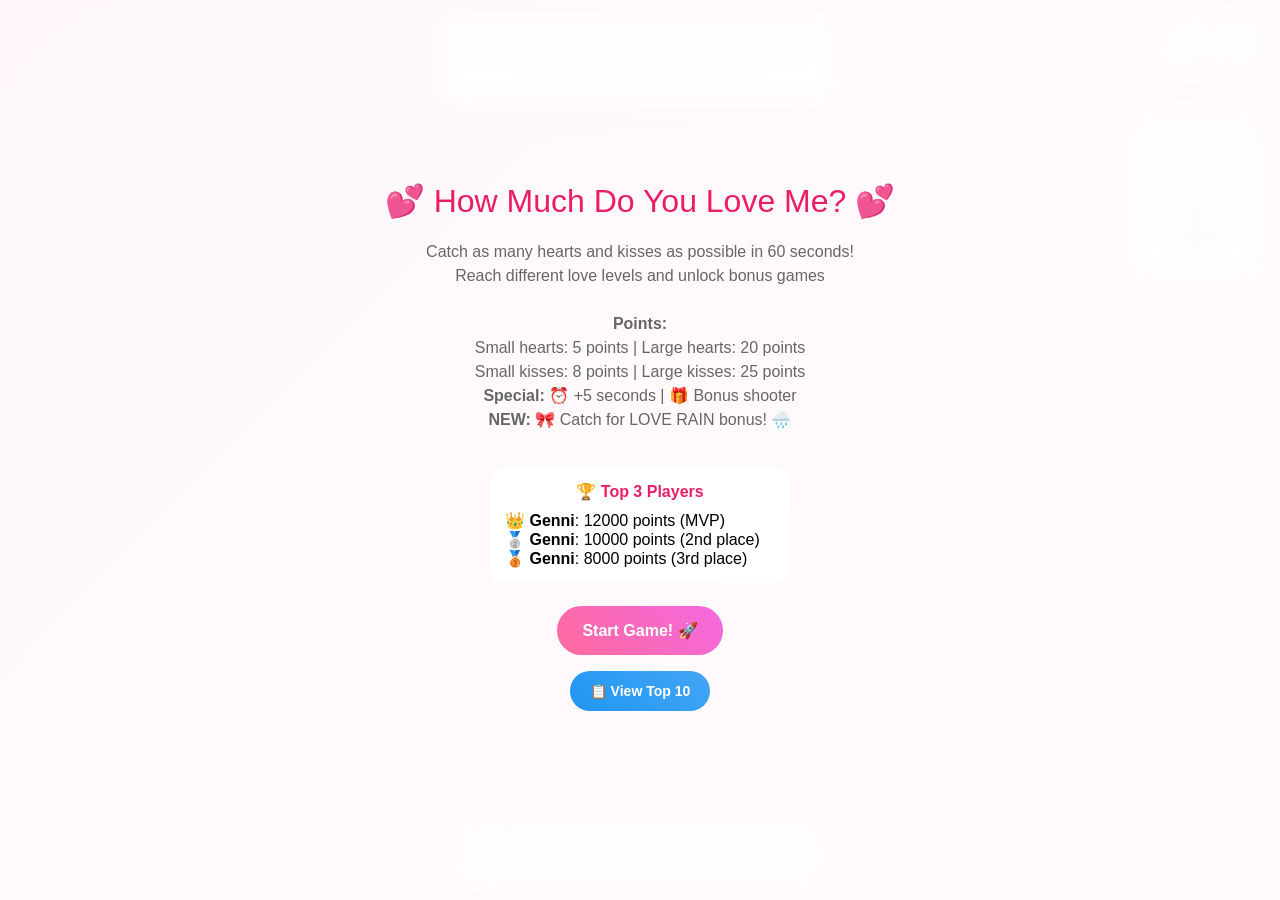
<file: index1.html>
<!DOCTYPE html>
<html lang="en">
<head>
    <meta charset="UTF-8">
    <meta name="viewport" content="width=device-width, initial-scale=1.0">
    <title>How Much Do You Love Me? 💕</title>
    <link rel="stylesheet" href="style.css">
</head>
<body>
    <div class="floating-hearts"></div>
    <div class="confetti-container" id="confettiContainer"></div>
    
    <!-- Control Buttons -->
    <button class="sound-toggle" id="soundToggle">🔊</button>
    <button class="high-scores-toggle" id="highScoresToggle">🏆</button>
    
    <!-- Bonus Bubble Shooter Game -->
    <div class="bonus-game" id="bonusGame">
        <div class="bonus-header">
            <div class="bonus-title">🎯 BONUS HEART SHOOTER! 🎯</div>
            <div class="bonus-timer">Bonus Time: <span id="bonusTimer">15</span>s</div>
            <div style="font-size: 16px; margin-top: 5px;">Match hearts of the same color!</div>
        </div>
        
        <div class="shooter-container">
            <div class="shooter" id="shooter">💕</div>
            <div style="margin-top: 10px; color: white; font-size: 14px;">Click to shoot!</div>
        </div>
    </div>

    <!-- Rain Bonus Game -->
    <div class="rain-bonus" id="rainBonus">
        <div class="rain-header">
            <div class="rain-title">🌧️ LOVE RAIN! 🌧️</div>
            <div class="rain-timer">Rain Time: <span id="rainTimer">15</span>s</div>
            <div style="font-size: 16px; margin-top: 5px;">Catch EVERYTHING that falls! Double points!</div>
        </div>
        
        <div class="rain-multiplier">
            2x POINTS! 🌟
        </div>
    </div>

    <!-- Start Screen -->
    <div class="start-screen" id="startScreen">
        <div class="start-title">💕 How Much Do You Love Me? 💕</div>
        <div class="start-instructions">
            Catch as many hearts and kisses as possible in 60 seconds!<br>
            Reach different love levels and unlock bonus games<br><br>
            <strong>Points:</strong><br>
            Small hearts: 5 points | Large hearts: 20 points<br>
            Small kisses: 8 points | Large kisses: 25 points<br>
            <strong>Special:</strong> ⏰ +5 seconds | 🎁 Bonus shooter<br>
            <strong>NEW:</strong> 🎀 Catch for LOVE RAIN bonus! 🌧️
        </div>
        
        <!-- Top 3 Display -->
        <div id="topThreeDisplay" class="top-three-display">
            <div class="top-three-title">🏆 Top 3 Players</div>
            <div id="topThreeList"></div>
        </div>
        
        <button class="start-btn" id="startBtn">Start Game! 🚀</button>
        <button class="high-scores-btn" id="viewHighScoresBtn">📋 View Top 10</button>
    </div>
    
    <!-- Main Game Area -->
    <div class="game-container" id="gameArea">
        <div class="header">
            <div class="title">💕 How Much Do You Love Me? 💕</div>
            <div class="game-stats">
                <div class="score">Score: <span id="score">0</span></div>
                <div class="timer">Time: <span id="timer">60</span>s</div>
                <div class="current-level">Level: <span id="currentLevel">1</span></div>
                <div class="bonus-indicator" id="bonusIndicator" style="display: none;">BONUS READY! 🎯</div>
                <div class="rain-indicator" id="rainIndicator" style="display: none;">RAIN READY! 🌧️</div>
            </div>
        </div>

        <div class="love-meter">
            <div class="love-level" id="loveLevel">Beginner</div>
            <div class="heart-meter">
                <div class="heart-fill" id="heartFill"></div>
            </div>
            <div class="level-progress" id="levelProgress">0/100</div>
            
            <div class="bonus-meter">
                <div class="bonus-text">Bonus Meter</div>
                <div class="bonus-bar">
                    <div class="bonus-fill" id="bonusFill"></div>
                </div>
                <div class="bonus-text" id="bonusProgress">0/15</div>
            </div>

            <div class="rain-meter">
                <div class="rain-text">Rain Meter</div>
                <div class="rain-bar">
                    <div class="rain-fill" id="rainFill"></div>
                </div>
                <div class="rain-text" id="rainProgress">0/8</div>
            </div>
        </div>

        <div class="instructions">
            Click on hearts 💖, kisses 💋, timers ⏰ and gifts 🎀!<br>
            Level up = +10 seconds! Fill meters for bonus games! 🎯🌧️
        </div>
    </div>

    <!-- High Scores Modal -->
    <div class="high-scores-modal" id="highScoresModal">
        <div class="high-scores-content">
            <button class="close-btn" id="closeHighScores">×</button>
            <div class="high-scores-title">🏆 TOP 10 LOVE SCORES 🏆</div>
            <div id="highScoresList"></div>
            <div class="score-stats" id="scoreStats"></div>
            <button class="clear-scores-btn" id="clearScoresBtn">🗑️ Clear All Scores</button>
        </div>
    </div>

    <!-- Game Over Modal -->
    <div class="game-over-modal" id="gameOverModal">
        <div class="game-over-content">
            <h2>🎮 Game Over! 🎮</h2>
            <div class="final-score">Your final score: <span id="finalScore">0</span> points</div>
            <div class="final-level">Your love level: <span id="finalLevel">Beginner</span></div>
            <div class="score-message" id="scoreMessage"></div>
            
            <!-- High Score Input (only visible for new record) -->
            <div class="new-record" id="newRecordSection" style="display: none;">
                <div class="new-record-text">🎉 NEW HIGH SCORE! 🎉</div>
                <div class="name-input">
                    <div>Enter your name for the Hall of Fame:</div>
                    <input type="text" id="playerName" placeholder="Your name..." maxlength="20">
                    <button class="submit-score-btn" id="submitScoreBtn">💾 Save Score</button>
                </div>
            </div>
            
            <!-- Regular Game Over Buttons -->
            <div class="game-over-buttons" id="gameOverButtons">
                <button class="high-scores-btn" id="viewHighScoresFromGameOver">🏆 High Scores</button>
                <button class="restart-btn" id="restartBtn">Play Again! 🔄</button>
            </div>
        </div>
    </div>

    <script>
        console.log('Loading game.js...');
        
        // Temporary inline code to debug
        function startGameDebug() {
            console.log('Start game clicked!');
            alert('Start game button works!');
        }
        
        function showHighScoresDebug() {
            console.log('High scores clicked!');
            alert('High scores button works!');
        }
        
        // Add event listeners directly
        document.addEventListener('DOMContentLoaded', function() {
            console.log('DOM loaded');
            
            const startBtn = document.getElementById('startBtn');
            const highScoresBtn = document.getElementById('viewHighScoresBtn');
            
            if (startBtn) {
                console.log('Start button found');
                startBtn.addEventListener('click', startGameDebug);
            } else {
                console.log('Start button NOT found');
            }
            
            if (highScoresBtn) {
                console.log('High scores button found');
                highScoresBtn.addEventListener('click', showHighScoresDebug);
            } else {
                console.log('High scores button NOT found');
            }
        });
    </script>
    
    <script src="game.js"></script>
</body>
</html>
</file>
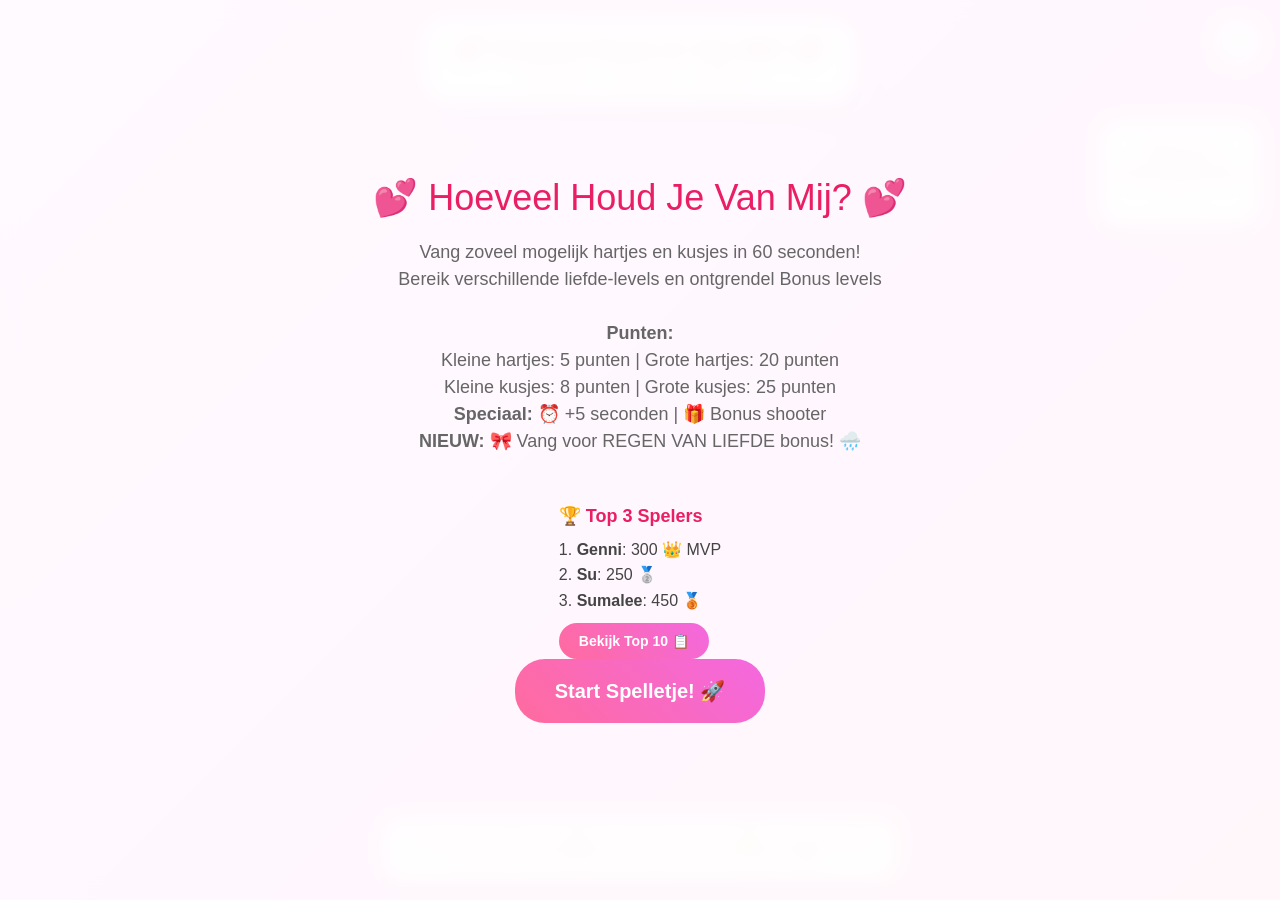
<file: index2.html>
<!DOCTYPE html>
<html lang="nl">
<head>
    <meta charset="UTF-8">
    <meta name="viewport" content="width=device-width, initial-scale=1.0">
    <title>Hoeveel Houd Je Van Mij? 💕</title>
    <style>
        * {
            margin: 0;
            padding: 0;
            box-sizing: border-box;
        }

        body {
            font-family: 'Comic Sans MS', cursive, sans-serif;
            background: linear-gradient(45deg, #ff6b9d, #ffc3e0, #ff9ff3, #f368e0);
            background-size: 400% 400%;
            animation: gradientShift 4s ease-in-out infinite;
            overflow: hidden;
            height: 100vh;
            position: relative;
        }

        @keyframes gradientShift {
            0%, 100% { background-position: 0% 50%; }
            50% { background-position: 100% 50%; }
        }

        .game-container {
            position: relative;
            width: 100vw;
            height: 100vh;
            cursor: crosshair;
        }

        .header {
            position: fixed;
            top: 20px;
            left: 50%;
            transform: translateX(-50%);
            z-index: 1000;
            text-align: center;
            background: rgba(255, 255, 255, 0.9);
            padding: 15px 30px;
            border-radius: 25px;
            box-shadow: 0 8px 25px rgba(0, 0, 0, 0.2);
            backdrop-filter: blur(10px);
        }

        .title {
            color: #e91e63;
            font-size: 24px;
            font-weight: bold;
            margin-bottom: 5px;
            text-shadow: 2px 2px 4px rgba(0, 0, 0, 0.1);
        }

        .game-stats {
            display: flex;
            gap: 20px;
            justify-content: center;
            align-items: center;
            flex-wrap: wrap;
        }

        .score, .timer, .current-level {
            color: #ad1457;
            font-size: 16px;
            font-weight: bold;
        }

        .timer {
            color: #ff5722;
        }

        .bonus-indicator, .rain-indicator {
            color: #ff9800;
            font-weight: bold;
            animation: pulse 1s infinite;
        }

        .rain-indicator {
            color: #9c27b0;
        }

        .sound-toggle {
            position: fixed;
            top: 20px;
            right: 20px;
            background: rgba(255, 255, 255, 0.9);
            border: none;
            padding: 10px;
            border-radius: 50%;
            font-size: 20px;
            cursor: pointer;
            z-index: 1001;
            transition: transform 0.2s ease;
        }

        .sound-toggle:hover {
            transform: scale(1.1);
        }

        @keyframes pulse {
            0%, 100% { transform: scale(1); }
            50% { transform: scale(1.1); }
        }

        .love-meter {
            position: fixed;
            top: 120px;
            right: 20px;
            background: rgba(255, 255, 255, 0.9);
            padding: 20px;
            border-radius: 20px;
            box-shadow: 0 8px 25px rgba(0, 0, 0, 0.2);
            backdrop-filter: blur(10px);
            text-align: center;
            z-index: 1000;
            min-width: 150px;
        }

        .love-level {
            font-size: 14px;
            color: #e91e63;
            font-weight: bold;
            margin-bottom: 10px;
        }

        .heart-meter, .bonus-bar, .rain-bar {
            width: 120px;
            height: 15px;
            background: #ffcdd2;
            border-radius: 10px;
            overflow: hidden;
            border: 2px solid #e91e63;
            margin-bottom: 10px;
        }

        .bonus-bar {
            background: #fff3e0;
            border-color: #ff9800;
        }

        .rain-bar {
            background: #f3e5f5;
            border-color: #9c27b0;
        }

        .heart-fill, .bonus-fill, .rain-fill {
            height: 100%;
            background: linear-gradient(90deg, #ff4081, #e91e63);
            border-radius: 10px;
            transition: width 0.5s ease;
            width: 0%;
        }

        .bonus-fill {
            background: linear-gradient(90deg, #ffc107, #ff9800);
        }

        .rain-fill {
            background: linear-gradient(90deg, #ba68c8, #9c27b0);
        }

        .level-progress, .bonus-text, .rain-text {
            font-size: 12px;
            color: #666;
        }

        .bonus-text {
            color: #ff9800;
            font-weight: bold;
        }

        .rain-text {
            color: #9c27b0;
            font-weight: bold;
        }

        .bonus-meter, .rain-meter {
            margin-top: 10px;
            padding-top: 10px;
            border-top: 1px solid #ffcdd2;
        }

        .falling-item {
            position: absolute;
            cursor: pointer;
            user-select: none;
            transition: transform 0.1s ease;
            animation: fall linear, sway 2s ease-in-out infinite;
        }

        .falling-item:hover {
            transform: scale(1.2);
        }

        @keyframes fall {
            from { top: -50px; }
            to { top: 100vh; }
        }

        @keyframes sway {
            0%, 100% { transform: translateX(0px) rotate(0deg); }
            25% { transform: translateX(10px) rotate(5deg); }
            75% { transform: translateX(-10px) rotate(-5deg); }
        }

        .heart-small { font-size: 20px; }
        .heart-medium { font-size: 30px; }
        .heart-large { font-size: 40px; }
        
        .kiss-small { font-size: 18px; }
        .kiss-medium { font-size: 28px; }
        .kiss-large { font-size: 38px; }

        .timer-item { 
            font-size: 25px; 
            text-shadow: 2px 2px 4px rgba(0, 0, 0, 0.3);
            animation: fall linear, timerGlow 1s ease-in-out infinite;
        }

        .bonus-item { 
            font-size: 30px; 
            text-shadow: 2px 2px 4px rgba(0, 0, 0, 0.3);
            animation: fall linear, bonusGlow 1.5s ease-in-out infinite;
        }

        .rain-trigger-item {
            font-size: 35px;
            text-shadow: 2px 2px 4px rgba(0, 0, 0, 0.3);
            animation: fall linear, rainGlow 1.2s ease-in-out infinite;
        }

        @keyframes timerGlow {
            0%, 100% { filter: brightness(1); }
            50% { filter: brightness(1.5) drop-shadow(0 0 10px #4caf50); }
        }

        @keyframes bonusGlow {
            0%, 100% { filter: brightness(1); }
            50% { filter: brightness(1.5) drop-shadow(0 0 10px #ff9800); }
        }

        @keyframes rainGlow {
            0%, 100% { filter: brightness(1); }
            50% { filter: brightness(1.8) drop-shadow(0 0 15px #9c27b0); }
        }

        .points-popup {
            position: absolute;
            color: #fff;
            font-weight: bold;
            font-size: 20px;
            pointer-events: none;
            text-shadow: 2px 2px 4px rgba(0, 0, 0, 0.5);
            animation: pointsFloat 1s ease-out forwards;
            z-index: 999;
        }

        @keyframes pointsFloat {
            0% { opacity: 1; transform: translateY(0) scale(1); }
            100% { opacity: 0; transform: translateY(-50px) scale(1.5); }
        }

        /* Bonus Bubble Shooter Game */
        .bonus-game {
            position: fixed;
            top: 0;
            left: 0;
            width: 100%;
            height: 100%;
            background: linear-gradient(45deg, #ff9800, #ffc107, #ffeb3b, #fff59d);
            background-size: 400% 400%;
            animation: gradientShift 2s ease-in-out infinite;
            z-index: 5000;
            display: none;
        }

        .bonus-header {
            position: absolute;
            top: 20px;
            left: 50%;
            transform: translateX(-50%);
            text-align: center;
            color: white;
            text-shadow: 2px 2px 4px rgba(0, 0, 0, 0.5);
        }

        .bonus-title {
            font-size: 28px;
            font-weight: bold;
            margin-bottom: 10px;
        }

        .bonus-timer {
            font-size: 20px;
            font-weight: bold;
        }

        .shooter-container {
            position: absolute;
            bottom: 50px;
            left: 50%;
            transform: translateX(-50%);
            text-align: center;
        }

        .shooter {
            width: 60px;
            height: 60px;
            border-radius: 50%;
            font-size: 40px;
            display: flex;
            align-items: center;
            justify-content: center;
            background: rgba(255, 255, 255, 0.8);
            border: 3px solid #ff9800;
            cursor: pointer;
            transition: transform 0.2s ease;
        }

        .shooter:hover {
            transform: scale(1.1);
        }

        .bubble-heart {
            position: absolute;
            width: 50px;
            height: 50px;
            border-radius: 50%;
            font-size: 35px;
            display: flex;
            align-items: center;
            justify-content: center;
            cursor: pointer;
            transition: transform 0.2s ease;
            border: 2px solid rgba(255, 255, 255, 0.8);
            background: rgba(255, 255, 255, 0.2);
        }

        .bubble-heart:hover {
            transform: scale(1.1);
        }

        .shooting-heart {
            position: absolute;
            width: 50px;
            height: 50px;
            border-radius: 50%;
            font-size: 35px;
            display: flex;
            align-items: center;
            justify-content: center;
            background: rgba(255, 255, 255, 0.8);
            border: 2px solid #ff9800;
            z-index: 5001;
        }

        .match-explosion {
            position: absolute;
            font-size: 60px;
            animation: explode 1s ease-out forwards;
            pointer-events: none;
            z-index: 5002;
        }

        @keyframes explode {
            0% { transform: scale(0) rotate(0deg); opacity: 1; }
            50% { transform: scale(1.5) rotate(180deg); opacity: 1; }
            100% { transform: scale(2) rotate(360deg); opacity: 0; }
        }

        /* Rain Bonus Game */
        .rain-bonus {
            position: fixed;
            top: 0;
            left: 0;
            width: 100%;
            height: 100%;
            background: linear-gradient(45deg, #9c27b0, #e91e63, #ff5722, #ff9800);
            background-size: 400% 400%;
            animation: gradientShift 1s ease-in-out infinite;
            z-index: 5500;
            display: none;
        }

        .rain-header {
            position: absolute;
            top: 20px;
            left: 50%;
            transform: translateX(-50%);
            text-align: center;
            color: white;
            text-shadow: 2px 2px 4px rgba(0, 0, 0, 0.5);
        }

        .rain-title {
            font-size: 32px;
            font-weight: bold;
            margin-bottom: 10px;
            animation: pulse 0.5s infinite;
        }

        .rain-timer {
            font-size: 24px;
            font-weight: bold;
        }

        .rain-multiplier {
            position: fixed;
            top: 50%;
            left: 20px;
            background: rgba(255, 255, 255, 0.9);
            padding: 15px;
            border-radius: 15px;
            color: #9c27b0;
            font-weight: bold;
            font-size: 18px;
            backdrop-filter: blur(10px);
            z-index: 5600;
        }

        .instructions {
            position: fixed;
            bottom: 20px;
            left: 50%;
            transform: translateX(-50%);
            background: rgba(255, 255, 255, 0.9);
            padding: 15px 25px;
            border-radius: 20px;
            text-align: center;
            color: #e91e63;
            font-size: 14px;
            backdrop-filter: blur(10px);
            box-shadow: 0 8px 25px rgba(0, 0, 0, 0.2);
        }

        .floating-hearts {
            position: fixed;
            top: 0;
            left: 0;
            width: 100%;
            height: 100%;
            pointer-events: none;
            z-index: -1;
        }

        .bg-heart {
            position: absolute;
            color: rgba(255, 255, 255, 0.1);
            animation: floatUp 8s linear infinite;
        }

        @keyframes floatUp {
            0% { transform: translateY(100vh) rotate(0deg); opacity: 0; }
            10% { opacity: 1; }
            90% { opacity: 1; }
            100% { transform: translateY(-100px) rotate(360deg); opacity: 0; }
        }

        .confetti-container {
            position: fixed;
            top: 0;
            left: 0;
            width: 100%;
            height: 100%;
            pointer-events: none;
            z-index: 2000;
        }

        .confetti {
            position: absolute;
            width: 10px;
            height: 10px;
            animation: confettiFall 3s linear forwards;
        }

        @keyframes confettiFall {
            0% { transform: translateY(-100vh) rotate(0deg); opacity: 1; }
            100% { transform: translateY(100vh) rotate(720deg); opacity: 0; }
        }

        .level-up-popup, .bonus-popup {
            position: fixed;
            top: 50%;
            left: 50%;
            transform: translate(-50%, -50%);
            background: linear-gradient(45deg, #ff6b9d, #f368e0);
            color: white;
            padding: 30px 40px;
            border-radius: 25px;
            text-align: center;
            font-size: 24px;
            font-weight: bold;
            box-shadow: 0 15px 35px rgba(0, 0, 0, 0.3);
            z-index: 3000;
            animation: levelUpBounce 2s ease-out;
        }

        .bonus-popup {
            background: linear-gradient(45deg, #ff9800, #ffc107);
        }

        .rain-popup {
            background: linear-gradient(45deg, #9c27b0, #e91e63);
        }

        @keyframes levelUpBounce {
            0% { transform: translate(-50%, -50%) scale(0); }
            50% { transform: translate(-50%, -50%) scale(1.2); }
            100% { transform: translate(-50%, -50%) scale(1); }
        }

        .game-over {
            position: fixed;
            top: 50%;
            left: 50%;
            transform: translate(-50%, -50%);
            background: rgba(255, 255, 255, 0.95);
            padding: 40px;
            border-radius: 25px;
            text-align: center;
            box-shadow: 0 15px 35px rgba(0, 0, 0, 0.3);
            z-index: 3000;
            backdrop-filter: blur(10px);
        }

        .game-over h2 {
            color: #e91e63;
            font-size: 28px;
            margin-bottom: 20px;
        }

        .final-score {
            font-size: 20px;
            color: #ad1457;
            margin-bottom: 15px;
        }

        .restart-btn {
            background: linear-gradient(45deg, #ff6b9d, #f368e0);
            color: white;
            border: none;
            padding: 15px 30px;
            border-radius: 25px;
            font-size: 18px;
            font-weight: bold;
            cursor: pointer;
            margin-top: 15px;
            transition: transform 0.2s ease;
        }

        .restart-btn:hover {
            transform: scale(1.05);
        }

        .start-screen {
            position: fixed;
            top: 0;
            left: 0;
            width: 100%;
            height: 100%;
            background: rgba(255, 255, 255, 0.95);
            display: flex;
            flex-direction: column;
            justify-content: center;
            align-items: center;
            z-index: 4000;
            backdrop-filter: blur(10px);
        }

        .start-title {
            font-size: 36px;
            color: #e91e63;
            margin-bottom: 20px;
            text-align: center;
        }

        .start-instructions {
            font-size: 18px;
            color: #666;
            text-align: center;
            margin-bottom: 30px;
            max-width: 600px;
            line-height: 1.5;
        }

        .start-btn {
            background: linear-gradient(45deg, #ff6b9d, #f368e0);
            color: white;
            border: none;
            padding: 20px 40px;
            border-radius: 30px;
            font-size: 20px;
            font-weight: bold;
            cursor: pointer;
            transition: transform 0.2s ease;
        }

        .start-btn:hover {
            transform: scale(1.05);
        }

        .time-bonus-popup {
            position: absolute;
            color: #4caf50;
            font-weight: bold;
            font-size: 24px;
            pointer-events: none;
            text-shadow: 2px 2px 4px rgba(0, 0, 0, 0.5);
            animation: timeFloat 1.5s ease-out forwards;
            z-index: 999;
        }

        @keyframes timeFloat {
            0% { opacity: 1; transform: translateY(0) scale(1); }
            100% { opacity: 0; transform: translateY(-60px) scale(1.8); }
        }

        .rain-warning {
            position: fixed;
            top: 30%;
            left: 50%;
            transform: translateX(-50%);
            background: rgba(156, 39, 176, 0.95);
            color: white;
            padding: 20px 30px;
            border-radius: 20px;
            font-size: 24px;
            font-weight: bold;
            text-align: center;
            animation: pulse 0.8s infinite;
            z-index: 5700;
            backdrop-filter: blur(10px);
        }
    </style>
</head>
<body>
    <div class="floating-hearts"></div>
    <div class="confetti-container" id="confettiContainer"></div>
    
    <!-- Sound Toggle Button -->
    <button class="sound-toggle" id="soundToggle" onclick="toggleSound()">🔊</button>
    
    <!-- Bonus Bubble Shooter Game -->
    <div class="bonus-game" id="bonusGame">
        <div class="bonus-header">
            <div class="bonus-title">🎯 BONUS HARTJES SHOOTER! 🎯</div>
            <div class="bonus-timer">Bonus Tijd: <span id="bonusTimer">15</span>s</div>
            <div style="font-size: 16px; margin-top: 5px;">Match hartjes van dezelfde kleur!</div>
        </div>
        
        <div class="shooter-container">
            <div class="shooter" id="shooter">💕</div>
            <div style="margin-top: 10px; color: white; font-size: 14px;">Klik om te schieten!</div>
        </div>
    </div>

    <!-- Rain Bonus Game -->
    <div class="rain-bonus" id="rainBonus">
        <div class="rain-header">
            <div class="rain-title">🌧️ REGEN VAN LIEFDE! 🌧️</div>
            <div class="rain-timer">Regen Tijd: <span id="rainTimer">12</span>s</div>
            <div style="font-size: 16px; margin-top: 5px;">Vang ALLES wat valt! Dubbele punten!</div>
        </div>
        
        <div class="rain-multiplier">
            2x PUNTEN! 🌟
        </div>
    </div>

    <div class="start-screen" id="startScreen">
        <div class="start-title">💕 Hoeveel Houd Je Van Mij? 💕</div>
        <div class="start-instructions">
            Vang zoveel mogelijk hartjes en kusjes in 60 seconden!<br>
            Bereik verschillende liefde-levels en ontgrendel Bonus levels<br><br>
            <strong>Punten:</strong><br>
            Kleine hartjes: 5 punten | Grote hartjes: 20 punten<br>
            Kleine kusjes: 8 punten | Grote kusjes: 25 punten<br>
            <strong>Speciaal:</strong> ⏰ +5 seconden | 🎁 Bonus shooter<br>
            <strong>NIEUW:</strong> 🎀 Vang voor REGEN VAN LIEFDE bonus! 🌧️
        </div>
        <button class="start-btn" onclick="startGame()">Start Spelletje! 🚀</button>
    </div>
    
    <div class="game-container" id="gameArea">
        <div class="header">
            <div class="title">💕 Hoeveel Houd Je Van Mij? 💕</div>
            <div class="game-stats">
                <div class="score">Score: <span id="score">0</span></div>
                <div class="timer">Tijd: <span id="timer">60</span>s</div>
                <div class="current-level">Level: <span id="currentLevel">1</span></div>
                <div class="bonus-indicator" id="bonusIndicator" style="display: none;">BONUS KLAAR! 🎯</div>
                <div class="rain-indicator" id="rainIndicator" style="display: none;">REGEN KLAAR! 🌧️</div>
            </div>
        </div>

        <div class="love-meter">
            <div class="love-level" id="loveLevel">Beginnend</div>
            <div class="heart-meter">
                <div class="heart-fill" id="heartFill"></div>
            </div>
            <div class="level-progress" id="levelProgress">0/100</div>
            
            <div class="bonus-meter">
                <div class="bonus-text">Bonus Meter</div>
                <div class="bonus-bar">
                    <div class="bonus-fill" id="bonusFill"></div>
                </div>
                <div class="bonus-text" id="bonusProgress">0/15</div>
            </div>

            <div class="rain-meter">
                <div class="rain-text">Regen Meter</div>
                <div class="rain-bar">
                    <div class="rain-fill" id="rainFill"></div>
                </div>
                <div class="rain-text" id="rainProgress">0/8</div>
            </div>
        </div>

        <div class="instructions">
            Klik op hartjes 💖, kusjes 💋, timers ⏰, bonus items 🎁 en cadeautjes 🎀!<br>
            Level up = +10 seconden! Vul meters voor extra games! 🎯🌧️
        </div>
    </div>

    <script>
        // Game state variables
        let score = 0;
        let currentLevel = 1;
        let timeLeft = 60;
        let gameActive = false;
        let bonusProgress = 0;
        let bonusReady = false;
        let rainProgress = 0;
        let rainReady = false;
        let gameTimer;
        let itemSpawnTimer;
        let backgroundTimer;

        // Bonus game variables
        let bonusActive = false;
        let bonusTimeLeft = 15;
        let bonusTimer;
        let bubbleHearts = [];
        let currentShooterHeart = '💕';
        let bonusScore = 0;

        // Rain bonus variables
        let rainActive = false;
        let rainTimeLeft = 12;
        let rainTimer;
        let rainItemTimer;
        let rainScore = 0;

        // Sound variables
        let soundEnabled = true;
        let audioContext;
        
        // DOM elements
        const scoreElement = document.getElementById('score');
        const timerElement = document.getElementById('timer');
        const currentLevelElement = document.getElementById('currentLevel');
        const loveLevelElement = document.getElementById('loveLevel');
        const heartFillElement = document.getElementById('heartFill');
        const levelProgressElement = document.getElementById('levelProgress');
        const bonusFillElement = document.getElementById('bonusFill');
        const bonusProgressElement = document.getElementById('bonusProgress');
        const bonusIndicatorElement = document.getElementById('bonusIndicator');
        const rainFillElement = document.getElementById('rainFill');
        const rainProgressElement = document.getElementById('rainProgress');
        const rainIndicatorElement = document.getElementById('rainIndicator');
        const gameArea = document.getElementById('gameArea');
        const bonusGame = document.getElementById('bonusGame');
        const rainBonus = document.getElementById('rainBonus');
        const bonusTimerElement = document.getElementById('bonusTimer');
        const rainTimerElement = document.getElementById('rainTimer');
        const shooterElement = document.getElementById('shooter');
        const floatingHeartsContainer = document.querySelector('.floating-hearts');
        const confettiContainer = document.getElementById('confettiContainer');
        const startScreen = document.getElementById('startScreen');
        const soundToggle = document.getElementById('soundToggle');

        // Game data
        const hearts = ['💖', '💕', '💗', '💝', '💘', '💞'];
        const kisses = ['💋', '😘', '😗', '💏'];
        const bonusHeartColors = ['💖', '💕', '💗', '💝', '💘'];
        const timerItems = ['⏰', '⏱️', '⌚'];
        const bonusItems = ['🎁', '🌟', '✨'];
        const rainTriggerItems = ['🎀', '💎', '🎁💜'];
        
        const loveLevels = [
            { level: 1, name: "Beginnend", pointsNeeded: 100 },
            { level: 2, name: "Een beetje verliefd", pointsNeeded: 200 },
            { level: 3, name: "Verliefd", pointsNeeded: 350 },
            { level: 4, name: "Heel verliefd", pointsNeeded: 550 },
            { level: 5, name: "Stapelgek", pointsNeeded: 800 },
            { level: 6, name: "Onvoorwaardelijke liefde", pointsNeeded: 1100 },
            { level: 7, name: "Zielsmaatjes", pointsNeeded: 1500 },
            { level: 8, name: "Eeuwige liefde", pointsNeeded: 2000 },
            { level: 9, name: "Kosmische verbinding", pointsNeeded: 2600 },
            { level: 10, name: "Ultieme liefde", pointsNeeded: 3300 }
        ];

        // Sound functions
        function initAudio() {
            try {
                audioContext = new (window.AudioContext || window.webkitAudioContext)();
            } catch (e) {
                console.log('Web Audio API not supported');
                soundEnabled = false;
            }
        }

        function playSound(frequency, type = 'sine', duration = 0.2, volume = 0.1) {
            if (!soundEnabled || !audioContext) return;
            
            try {
                const oscillator = audioContext.createOscillator();
                const gainNode = audioContext.createGain();
                
                oscillator.connect(gainNode);
                gainNode.connect(audioContext.destination);
                
                oscillator.frequency.setValueAtTime(frequency, audioContext.currentTime);
                oscillator.type = type;
                
                gainNode.gain.setValueAtTime(0, audioContext.currentTime);
                gainNode.gain.linearRampToValueAtTime(volume, audioContext.currentTime + 0.01);
                gainNode.gain.exponentialRampToValueAtTime(0.001, audioContext.currentTime + duration);
                
                oscillator.start(audioContext.currentTime);
                oscillator.stop(audioContext.currentTime + duration);
            } catch (e) {
                console.log('Sound play error:', e);
            }
        }

        function playClickSound() {
            playSound(800, 'sine', 0.15, 0.08);
        }

        function playBonusSound() {
            setTimeout(() => playSound(523, 'sine', 0.2, 0.1), 0);
            setTimeout(() => playSound(659, 'sine', 0.2, 0.1), 100);
            setTimeout(() => playSound(784, 'sine', 0.3, 0.1), 200);
        }

        function playLevelUpSound() {
            setTimeout(() => playSound(440, 'square', 0.15, 0.1), 0);
            setTimeout(() => playSound(554, 'square', 0.15, 0.1), 150);
            setTimeout(() => playSound(659, 'square', 0.15, 0.1), 300);
            setTimeout(() => playSound(880, 'square', 0.3, 0.1), 450);
        }

        function playRainSound() {
            for (let i = 0; i < 5; i++) {
                setTimeout(() => {
                    playSound(200 + Math.random() * 400, 'sawtooth', 0.1, 0.05);
                }, i * 50);
            }
        }

        function playTimeSound() {
            playSound(1000, 'triangle', 0.25, 0.08);
        }

        function toggleSound() {
            soundEnabled = !soundEnabled;
            soundToggle.textContent = soundEnabled ? '🔊' : '🔇';
            if (soundEnabled && !audioContext) {
                initAudio();
            }
        }

        // Game functions
        function startGame() {
            if (!audioContext) {
                initAudio();
            }
            
            startScreen.style.display = 'none';
            gameActive = true;
            score = 0;
            currentLevel = 1;
            timeLeft = 60;
            bonusProgress = 0;
            bonusReady = false;
            rainProgress = 0;
            rainReady = false;
            
            updateDisplay();
            updateBonusDisplay();
            updateRainDisplay();
            
            playLevelUpSound();
            
            gameTimer = setInterval(() => {
                if (!bonusActive && !rainActive) {
                    timeLeft--;
                    timerElement.textContent = timeLeft;
                    
                    if (timeLeft <= 0) {
                        endGame();
                    }
                }
            }, 1000);
            
            itemSpawnTimer = setInterval(createFallingItem, 700);
            backgroundTimer = setInterval(createBackgroundHeart, 2000);
            
            for (let i = 0; i < 5; i++) {
                setTimeout(createBackgroundHeart, i * 400);
            }
        }

        function endGame() {
            gameActive = false;
            bonusActive = false;
            rainActive = false;
            clearInterval(gameTimer);
            clearInterval(itemSpawnTimer);
            clearInterval(backgroundTimer);
            clearInterval(bonusTimer);
            clearInterval(rainTimer);
            clearInterval(rainItemTimer);
            
            document.querySelectorAll('.falling-item').forEach(item => item.remove());
            bonusGame.style.display = 'none';
            rainBonus.style.display = 'none';
            
            showGameOver();
        }

        function restartGame() {
            document.querySelector('.game-over')?.remove();
            startScreen.style.display = 'flex';
        }

        function updateScore(points) {
            score += points;
            scoreElement.textContent = score;
            checkLevelUp();
            updateLevelProgress();
        }

        function addTime(seconds) {
            timeLeft += seconds;
            timerElement.textContent = timeLeft;
            showTimeBonus(seconds);
            playTimeSound();
        }

        function showTimeBonus(seconds) {
            const popup = document.createElement('div');
            popup.classList.add('time-bonus-popup');
            popup.textContent = `+${seconds}s`;
            popup.style.left = '50%';
            popup.style.top = '100px';
            popup.style.transform = 'translateX(-50%)';
            
            gameArea.appendChild(popup);
            
            setTimeout(() => {
                if (popup.parentNode) {
                    popup.remove();
                }
            }, 1500);
        }

        function updateBonusDisplay() {
            const percentage = Math.min(100, (bonusProgress / 15) * 100);
            bonusFillElement.style.width = percentage + '%';
            bonusProgressElement.textContent = `${bonusProgress}/15`;
            
            if (bonusReady) {
                bonusProgressElement.textContent = 'KLAAR!';
                bonusIndicatorElement.style.display = 'block';
            }
        }

        function updateRainDisplay() {
            const percentage = Math.min(100, (rainProgress / 8) * 100);
            rainFillElement.style.width = percentage + '%';
            rainProgressElement.textContent = `${rainProgress}/8`;
            
            if (rainReady) {
                rainProgressElement.textContent = 'KLAAR!';
                rainIndicatorElement.style.display = 'block';
            }
        }

        function triggerBonusGame() {
            if (!bonusReady || bonusActive || rainActive) return;
            
            bonusActive = true;
            bonusReady = false;
            bonusProgress = 0;
            bonusTimeLeft = 15;
            bonusScore = 0;
            bubbleHearts = [];
            
            bonusIndicatorElement.style.display = 'none';
            updateBonusDisplay();
            
            bonusGame.style.display = 'block';
            setupBonusGame();
            
            bonusTimer = setInterval(() => {
                bonusTimeLeft--;
                bonusTimerElement.textContent = bonusTimeLeft;
                
                if (bonusTimeLeft <= 0) {
                    endBonusGame();
                }
            }, 1000);
        }

        function setupBonusGame() {
            for (let row = 0; row < 6; row++) {
                for (let col = 0; col < 12; col++) {
                    if (Math.random() > 0.3) {
                        const bubble = document.createElement('div');
                        bubble.classList.add('bubble-heart');
                        
                        const heartType = bonusHeartColors[Math.floor(Math.random() * bonusHeartColors.length)];
                        bubble.textContent = heartType;
                        bubble.dataset.color = heartType;
                        
                        const x = 100 + col * 60;
                        const y = 150 + row * 60;
                        
                        bubble.style.left = x + 'px';
                        bubble.style.top = y + 'px';
                        
                        bubble.addEventListener('click', () => shootHeart(x, y, heartType));
                        
                        bonusGame.appendChild(bubble);
                        bubbleHearts.push({ element: bubble, x, y, color: heartType });
                    }
                }
            }
            
            currentShooterHeart = bonusHeartColors[Math.floor(Math.random() * bonusHeartColors.length)];
            shooterElement.textContent = currentShooterHeart;
        }

        function shootHeart(targetX, targetY, targetColor) {
            if (!bonusActive) return;
            
            const shootingHeart = document.createElement('div');
            shootingHeart.classList.add('shooting-heart');
            shootingHeart.textContent = currentShooterHeart;
            
            const shooterRect = shooterElement.getBoundingClientRect();
            const startX = shooterRect.left + shooterRect.width / 2;
            const startY = shooterRect.top;
            
            shootingHeart.style.left = startX + 'px';
            shootingHeart.style.top = startY + 'px';
            
            bonusGame.appendChild(shootingHeart);
            
            const deltaX = targetX - startX;
            const deltaY = targetY - startY;
            const duration = 500;
            
            shootingHeart.animate([
                { transform: 'translate(0, 0)' },
                { transform: `translate(${deltaX}px, ${deltaY}px)` }
            ], {
                duration: duration,
                easing: 'ease-out'
            }).addEventListener('finish', () => {
                checkMatch(targetX, targetY, currentShooterHeart);
                shootingHeart.remove();
            });
        }

        function checkMatch(x, y, shooterColor) {
            const matchedBubbles = bubbleHearts.filter(bubble => {
                const distance = Math.sqrt((bubble.x - x) ** 2 + (bubble.y - y) ** 2);
                return distance < 80 && bubble.color === shooterColor;
            });
            
            if (matchedBubbles.length > 0) {
                matchedBubbles.forEach(bubble => {
                    bonusScore += 50;
                    
                    const explosion = document.createElement('div');
                    explosion.classList.add('match-explosion');
                    explosion.textContent = '💥';
                    explosion.style.left = bubble.x + 'px';
                    explosion.style.top = bubble.y + 'px';
                    bonusGame.appendChild(explosion);
                    
                    setTimeout(() => explosion.remove(), 1000);
                    
                    bubble.element.remove();
                    bubbleHearts = bubbleHearts.filter(b => b !== bubble);
                });
                
                showPointsPopup(matchedBubbles.length * 50, x, y);
                playClickSound();
            }
            
            currentShooterHeart = bonusHeartColors[Math.floor(Math.random() * bonusHeartColors.length)];
            shooterElement.textContent = currentShooterHeart;
        }

        function endBonusGame() {
            bonusActive = false;
            clearInterval(bonusTimer);
            
            score += bonusScore;
            scoreElement.textContent = score;
            
            document.querySelectorAll('.bubble-heart, .shooting-heart, .match-explosion').forEach(el => el.remove());
            
            bonusGame.style.display = 'none';
            
            if (bonusScore > 0) {
                playBonusSound();
                
                const popup = document.createElement('div');
                popup.classList.add('bonus-popup');
                popup.innerHTML = `
                    🎉 BONUS VOLTOOID! 🎉<br>
                    <div style="font-size: 18px; margin-top: 10px;">+${bonusScore} bonus punten!</div>
                `;
                
                document.body.appendChild(popup);
                
                setTimeout(() => {
                    popup.remove();
                }, 2000);
                
                createConfettiExplosion();
            }
            
            checkLevelUp();
            updateLevelProgress();
        }

        function triggerRainBonus() {
            if (!rainReady || bonusActive || rainActive) return;
            
            rainActive = true;
            rainReady = false;
            rainProgress = 0;
            rainTimeLeft = 12;
            rainScore = 0;
            
            rainIndicatorElement.style.display = 'none';
            updateRainDisplay();
            
            playRainSound();
            
            const warning = document.createElement('div');
            warning.classList.add('rain-warning');
            warning.innerHTML = '🌧️ REGEN VAN LIEFDE BEGINT! 🌧️<br>DUBBELE PUNTEN!';
            document.body.appendChild(warning);
            
            setTimeout(() => {
                warning.remove();
                rainBonus.style.display = 'block';
                startRainItems();
            }, 2000);
        }

        function startRainItems() {
            if (!rainActive) return;
            
            rainItemTimer = setInterval(() => {
                for (let i = 0; i < 12; i++) {
                    setTimeout(() => createRainItem(), i * 80);
                }
            }, 350);
            
            rainTimer = setInterval(() => {
                rainTimeLeft--;
                rainTimerElement.textContent = rainTimeLeft;
                
                if (rainTimeLeft <= 0) {
                    endRainBonus();
                }
            }, 1000);
        }

        function createRainItem() {
            if (!rainActive) return;

            const item = document.createElement('div');
            item.classList.add('falling-item');
            
            const itemType = Math.random();
            let emoji, points, sizeClass;
            
            if (itemType < 0.6) {
                emoji = hearts[Math.floor(Math.random() * hearts.length)];
                const size = Math.random();
                if (size < 0.3) {
                    sizeClass = 'heart-small';
                    points = 10;
                } else if (size < 0.7) {
                    sizeClass = 'heart-medium';
                    points = 20;
                } else {
                    sizeClass = 'heart-large';
                    points = 40;
                }
            } else if (itemType < 0.85) {
                emoji = kisses[Math.floor(Math.random() * kisses.length)];
                const size = Math.random();
                if (size < 0.3) {
                    sizeClass = 'kiss-small';
                    points = 16;
                } else if (size < 0.7) {
                    sizeClass = 'kiss-medium';
                    points = 30;
                } else {
                    sizeClass = 'kiss-large';
                    points = 50;
                }
            } else {
                if (Math.random() > 0.5) {
                    emoji = timerItems[Math.floor(Math.random() * timerItems.length)];
                    sizeClass = 'timer-item';
                    points = 'time';
                } else {
                    emoji = bonusItems[Math.floor(Math.random() * bonusItems.length)];
                    sizeClass = 'bonus-item';
                    points = 100;
                }
            }
            
            item.textContent = emoji;
            item.classList.add(sizeClass);
            item.style.left = Math.random() * (window.innerWidth - 50) + 'px';
            
            const duration = 1.2 + Math.random() * 1;
            item.style.animationDuration = `${duration}s, 1s`;
            
            item.addEventListener('click', () => {
                if (!rainActive) return;
                
                playClickSound();
                
                if (points === 'time') {
                    addTime(3);
                } else {
                    rainScore += points;
                }
                
                showPointsPopup(points === 'time' ? '+3s' : `+${points}`, item.offsetLeft, item.offsetTop);
                item.remove();
                
                createCelebrationHearts(item.offsetLeft, item.offsetTop);
            });
            
            rainBonus.appendChild(item);
            
            setTimeout(() => {
                if (item.parentNode) {
                    item.remove();
                }
            }, duration * 1000);
        }

        function endRainBonus() {
            rainActive = false;
            clearInterval(rainTimer);
            clearInterval(rainItemTimer);
            
            score += rainScore;
            scoreElement.textContent = score;
            
            document.querySelectorAll('.falling-item').forEach(el => {
                if (el.parentNode === rainBonus) {
                    el.remove();
                }
            });
            
            rainBonus.style.display = 'none';
            
            if (rainScore > 0) {
                playBonusSound();
                
                const popup = document.createElement('div');
                popup.classList.add('bonus-popup', 'rain-popup');
                popup.innerHTML = `
                    🌧️ REGEN VOLTOOID! 🌧️<br>
                    <div style="font-size: 18px; margin-top: 10px;">+${rainScore} bonus punten!</div>
                `;
                
                document.body.appendChild(popup);
                
                setTimeout(() => {
                    popup.remove();
                }, 3000);
                
                createConfettiExplosion();
            }
            
            checkLevelUp();
            updateLevelProgress();
        }

        function checkLevelUp() {
            const nextLevel = loveLevels.find(level => level.level === currentLevel + 1);
            if (nextLevel && score >= nextLevel.pointsNeeded) {
                currentLevel++;
                currentLevelElement.textContent = currentLevel;
                loveLevelElement.textContent = nextLevel.name;
                
                addTime(10);
                playLevelUpSound();
                
                showLevelUpPopup(nextLevel.name);
                createConfettiExplosion();
                
                updateLevelProgress();
            }
        }

        function updateLevelProgress() {
            const currentLevelData = loveLevels.find(level => level.level === currentLevel);
            const nextLevelData = loveLevels.find(level => level.level === currentLevel + 1);
            
            if (currentLevelData && nextLevelData) {
                const currentLevelPoints = currentLevel === 1 ? 0 : currentLevelData.pointsNeeded;
                const pointsInLevel = score - currentLevelPoints;
                const pointsNeededForNext = nextLevelData.pointsNeeded - currentLevelPoints;
                const percentage = Math.min(100, (pointsInLevel / pointsNeededForNext) * 100);
                
                heartFillElement.style.width = percentage + '%';
                levelProgressElement.textContent = `${pointsInLevel}/${pointsNeededForNext}`;
            } else if (currentLevel >= loveLevels.length) {
                heartFillElement.style.width = '100%';
                levelProgressElement.textContent = 'MAX LEVEL!';
            }
        }

        function showLevelUpPopup(levelName) {
            const popup = document.createElement('div');
            popup.classList.add('level-up-popup');
            popup.innerHTML = `
                🎉 LEVEL UP! 🎉<br>
                <div style="font-size: 18px; margin-top: 10px;">${levelName}</div>
                <div style="font-size: 16px; margin-top: 5px; color: #4caf50;">+10 seconden bonus!</div>
            `;
            
            document.body.appendChild(popup);
            
            setTimeout(() => {
                popup.remove();
            }, 2000);
        }

        function createConfettiExplosion() {
            const colors = ['#ff6b9d', '#ffc3e0', '#ff9ff3', '#f368e0', '#ffeb3b', '#4caf50', '#2196f3'];
            
            for (let i = 0; i < 50; i++) {
                setTimeout(() => {
                    const confetti = document.createElement('div');
                    confetti.classList.add('confetti');
                    confetti.style.left = Math.random() * 100 + '%';
                    confetti.style.backgroundColor = colors[Math.floor(Math.random() * colors.length)];
                    confetti.style.animationDelay = Math.random() * 0.5 + 's';
                    confetti.style.animationDuration = (2 + Math.random() * 2) + 's';
                    
                    confettiContainer.appendChild(confetti);
                    
                    setTimeout(() => {
                        confetti.remove();
                    }, 4000);
                }, i * 20);
            }
        }

        function showGameOver() {
            const finalLevel = loveLevels.find(level => level.level === currentLevel);
            const gameOverDiv = document.createElement('div');
            gameOverDiv.classList.add('game-over');
            gameOverDiv.innerHTML = `
                <h2>🎮 Spelletje Afgelopen! 🎮</h2>
                <div class="final-score">Jouw finale score: ${score} punten</div>
                <div class="final-score">Jouw liefde level: ${finalLevel ? finalLevel.name : 'Onbekend'}</div>
                <div style="margin: 20px 0; font-size: 18px; color: #666;">
                    ${score < 200 ? "Nog even oefenen met liefde tonen! 💕" :
                      score < 500 ? "Niet slecht! Je bent al aardig verliefd! 😍" :
                      score < 800 ? "Wow! Je bent echt stapelgek op elkaar! 💖" :
                      "ONGELOOFLIJK! Jullie zijn echte zielsmaatjes! 👑💕"}
                </div>
                <button class="restart-btn" onclick="restartGame()">Nog Een Keer Spelen! 🔄</button>
            `;
            
            document.body.appendChild(gameOverDiv);
        }

        function updateDisplay() {
            scoreElement.textContent = score;
            timerElement.textContent = timeLeft;
            currentLevelElement.textContent = currentLevel;
            updateLevelProgress();
        }

        function createFallingItem() {
            if (!gameActive || bonusActive || rainActive) return;

            const item = document.createElement('div');
            item.classList.add('falling-item');
            
            const itemType = Math.random();
            let emoji, points, sizeClass;
            
            if (itemType < 0.03) {
                emoji = rainTriggerItems[Math.floor(Math.random() * rainTriggerItems.length)];
                sizeClass = 'rain-trigger-item';
                points = 'rain';
            } else if (itemType < 0.06) {
                emoji = timerItems[Math.floor(Math.random() * timerItems.length)];
                sizeClass = 'timer-item';
                points = 'time';
            } else if (itemType < 0.09) {
                emoji = bonusItems[Math.floor(Math.random() * bonusItems.length)];
                sizeClass = 'bonus-item';
                points = 'bonus';
            } else if (itemType < 0.65) {
                emoji = hearts[Math.floor(Math.random() * hearts.length)];
                const size = Math.random();
                if (size < 0.5) {
                    sizeClass = 'heart-small';
                    points = 5;
                } else if (size < 0.8) {
                    sizeClass = 'heart-medium';
                    points = 10;
                } else {
                    sizeClass = 'heart-large';
                    points = 20;
                }
            } else {
                emoji = kisses[Math.floor(Math.random() * kisses.length)];
                const size = Math.random();
                if (size < 0.5) {
                    sizeClass = 'kiss-small';
                    points = 8;
                } else if (size < 0.8) {
                    sizeClass = 'kiss-medium';
                    points = 15;
                } else {
                    sizeClass = 'kiss-large';
                    points = 25;
                }
            }
            
            item.textContent = emoji;
            item.classList.add(sizeClass);
            item.style.left = Math.random() * (window.innerWidth - 50) + 'px';
            
            const duration = 3 + Math.random() * 3;
            item.style.animationDuration = `${duration}s, 2s`;
            
            item.addEventListener('click', () => {
                if (!gameActive || bonusActive || rainActive) return;
                
                playClickSound();
                
                if (points === 'time') {
                    addTime(5);
                    showPointsPopup('+5s', item.offsetLeft, item.offsetTop);
                } else if (points === 'bonus') {
                    bonusProgress += 2;
                    updateBonusDisplay();
                    if (bonusProgress >= 15 && !bonusReady) {
                        bonusReady = true;
                        showBonusReadyPopup();
                    }
                    updateScore(50);
                    showPointsPopup('+50', item.offsetLeft, item.offsetTop);
                } else if (points === 'rain') {
                    rainProgress += 2;
                    updateRainDisplay();
                    if (rainProgress >= 8 && !rainReady) {
                        rainReady = true;
                        showRainReadyPopup();
                    }
                    updateScore(75);
                    showPointsPopup('+75', item.offsetLeft, item.offsetTop);
                } else {
                    if (Math.random() < 0.3) {
                        bonusProgress++;
                        updateBonusDisplay();
                        if (bonusProgress >= 15 && !bonusReady) {
                            bonusReady = true;
                            showBonusReadyPopup();
                        }
                    }
                    if (Math.random() < 0.2) {
                        rainProgress++;
                        updateRainDisplay();
                        if (rainProgress >= 8 && !rainReady) {
                            rainReady = true;
                            showRainReadyPopup();
                        }
                    }
                    
                    updateScore(points);
                    showPointsPopup(points, item.offsetLeft, item.offsetTop);
                }
                
                item.remove();
                createCelebrationHearts(item.offsetLeft, item.offsetTop);
            });
            
            gameArea.appendChild(item);
            
            setTimeout(() => {
                if (item.parentNode) {
                    item.remove();
                }
            }, duration * 1000);
        }

        function showBonusReadyPopup() {
            playBonusSound();
            
            const popup = document.createElement('div');
            popup.classList.add('bonus-popup');
            popup.innerHTML = `
                🎯 BONUS KLAAR! 🎯<br>
                <div style="font-size: 18px; margin-top: 10px;">Klik ergens om Bubble Shooter te starten!</div>
            `;
            
            document.body.appendChild(popup);
            
            setTimeout(() => {
                popup.remove();
            }, 3000);
            
            gameArea.addEventListener('click', triggerBonusGame, { once: true });
        }

        function showRainReadyPopup() {
            playBonusSound();
            
            const popup = document.createElement('div');
            popup.classList.add('bonus-popup', 'rain-popup');
            popup.innerHTML = `
                🌧️ REGEN KLAAR! 🌧️<br>
                <div style="font-size: 18px; margin-top: 10px;">Klik ergens om Regen van Liefde te starten!</div>
            `;
            
            document.body.appendChild(popup);
            
            setTimeout(() => {
                popup.remove();
            }, 3000);
            
            gameArea.addEventListener('click', triggerRainBonus, { once: true });
        }

        function showPointsPopup(points, x, y) {
            const popup = document.createElement('div');
            popup.classList.add('points-popup');
            popup.textContent = typeof points === 'string' ? points : `+${points}`;
            popup.style.left = x + 'px';
            popup.style.top = y + 'px';
            
            const container = rainActive ? rainBonus : (bonusActive ? bonusGame : gameArea);
            container.appendChild(popup);
            
            setTimeout(() => {
                if (popup.parentNode) {
                    popup.remove();
                }
            }, 1000);
        }

        function createCelebrationHearts(x, y) {
            for (let i = 0; i < 3; i++) {
                setTimeout(() => {
                    const heart = document.createElement('div');
                    heart.textContent = '✨';
                    heart.style.position = 'absolute';
                    heart.style.left = (x + Math.random() * 40 - 20) + 'px';
                    heart.style.top = (y + Math.random() * 40 - 20) + 'px';
                    heart.style.fontSize = '16px';
                    heart.style.pointerEvents = 'none';
                    heart.style.animation = 'pointsFloat 0.8s ease-out forwards';
                    heart.style.zIndex = '999';
                    
                    const container = rainActive ? rainBonus : (bonusActive ? bonusGame : gameArea);
                    container.appendChild(heart);
                    
                    setTimeout(() => {
                        if (heart.parentNode) {
                            heart.remove();
                        }
                    }, 800);
                }, i * 100);
            }
        }

        function createBackgroundHeart() {
            const heart = document.createElement('div');
            heart.classList.add('bg-heart');
            heart.textContent = hearts[Math.floor(Math.random() * hearts.length)];
            heart.style.left = Math.random() * 100 + '%';
            heart.style.fontSize = (20 + Math.random() * 30) + 'px';
            heart.style.animationDelay = Math.random() * 2 + 's';
            
            floatingHeartsContainer.appendChild(heart);
            
            setTimeout(() => {
                if (heart.parentNode) {
                    heart.remove();
                }
            }, 8000);
        }

        // Make functions globally available
        window.startGame = startGame;
        window.restartGame = restartGame;
        window.toggleSound = toggleSound;

        // Initialize audio context on first user interaction
        document.addEventListener('click', () => {
            if (!audioContext) {
                initAudio();
            }
        }, { once: true });
    </script>



    





<!-- Toevoeging aan love_game_extended.html -->
<!-- Zet dit direct voor </body> -->

<div id="highscoreModal" class="start-screen" style="display:none; z-index:5000">
    <div class="start-title">🎉 Spel afgelopen!</div>
    <div class="start-instructions">
        Je score: <strong id="finalScoreDisplay"></strong><br><br>
        Vul je naam in om je score op te slaan:
        <input type="text" id="playerName" placeholder="Jouw naam" style="margin-top:10px; padding:10px; border-radius:10px; width: 60%; font-size: 16px;">
    </div>
    <button class="start-btn" onclick="saveScore()">Score opslaan ✅</button>
</div>

<div id="highscoreBoard" class="start-screen" style="display:none; z-index:4999">
    <div class="start-title">🏆 Top 10 Highscores 🏆</div>
    <ol id="highscoreList" style="text-align:left; font-size:18px; max-height: 300px; overflow-y: auto;">
    </ol>
    <button class="start-btn" onclick="restartGame(true)">Speel opnieuw 🔁</button>
</div>

<script>
    // Simpele score array in geheugen (wordt niet opgeslagen buiten sessie)
    if (!window.highscores) {
        window.highscores = [
            { name: "Genni", score: 300 },
            { name: "Su", score: 250 },
            { name: "Sumalee", score: 450 },
        ];
    }

    function showGameOver() {
        const finalLevel = loveLevels.find(level => level.level === currentLevel);
        document.getElementById("finalScoreDisplay").textContent = `${score} punten (${finalLevel?.name || 'Onbekend'})`;
        document.getElementById("highscoreModal").style.display = "flex";
    }

    function saveScore() {
        const name = document.getElementById("playerName").value.trim() || "Naamloos";
        const existingIndex = highscores.findIndex(entry => entry.name.toLowerCase() === name.toLowerCase());

        if (existingIndex >= 0) {
            highscores[existingIndex].score = Math.max(score, highscores[existingIndex].score);
        } else {
            highscores.push({ name, score });
        }

        highscores.sort((a, b) => b.score - a.score);
        highscores = highscores.slice(0, 10);

        document.getElementById("highscoreModal").style.display = "none";
        showHighscores();
    }

    function showHighscores() {
        const list = document.getElementById("highscoreList");
        list.innerHTML = "";
        highscores.forEach((entry, index) => {
            let badge = "";
            if (index === 0) badge = " 👑 MVP";
            else if (index === 1) badge = " 🥈";
            else if (index === 2) badge = " 🥉";
            list.innerHTML += `<li><strong>${entry.name}</strong>: ${entry.score} punten${badge}</li>`;
        });
        document.getElementById("highscoreBoard").style.display = "flex";
    }

    function populateTopThree() {
        const container = document.getElementById("startScreen");
        if (!container) return;

        const topThree = highscores.slice(0, 3);

        const topDiv = document.createElement("div");
        topDiv.style.marginTop = "20px";
        topDiv.innerHTML = `
            <div style="font-size: 18px; color:#e91e63; font-weight: bold; margin-bottom: 10px;">🏆 Top 3 Spelers</div>
            <ol style="font-size:16px; color:#444; line-height:1.6; list-style-position:inside;">
                ${topThree.map((entry, index) => {
                    const badge = index === 0 ? "👑 MVP" : index === 1 ? "🥈" : "🥉";
                    return `<li><strong>${entry.name}</strong>: ${entry.score} ${badge}</li>`;
                }).join('')}
            </ol>
            <button class="start-btn" onclick="showHighscores()" style="margin-top:10px; font-size:14px; padding:10px 20px;">Bekijk Top 10 📋</button>
        `;

        const startBtn = container.querySelector(".start-btn");
        container.insertBefore(topDiv, startBtn);
    }

    function restartGame(force = false) {
        document.querySelector('.game-over')?.remove();
        document.getElementById("highscoreModal").style.display = "none";
        document.getElementById("highscoreBoard").style.display = "none";
        if (force) startScreen.style.display = 'flex';
    }

    document.addEventListener('DOMContentLoaded', populateTopThree);
</script>

<style>
body {
    background: linear-gradient(135deg, #ff9ff3, #f368e0, #ff6b9d) !important;
    background-size: 400% 400%;
    animation: gradientShift 6s ease infinite;
}

.bg-heart {
    pointer-events: none;
    opacity: 0.3 !important;
    filter: blur(1px);
}

/* Verberg de bonus- en regenmeters */
.bonus-meter,
.rain-meter,
.bonus-indicator,
.rain-indicator {
    display: none !important;
}

@media (max-width: 768px) {
    .header, .love-meter, .instructions {
        transform: scale(0.8);
        transform-origin: top left;
    }
    .love-meter {
        right: 5px !important;
        top: 90px !important;
    }
    .header {
        top: 10px !important;
    }
    .instructions {
        font-size: 12px !important;
        padding: 10px 15px !important;
    }
    .game-stats > div {
        font-size: 14px !important;
    }
}

/* Bonus bubbels positioneren */
.bubble-heart {
    transform: translate(-50%, -50%);
}
</style>





    

    
</body>
</html>
</file>
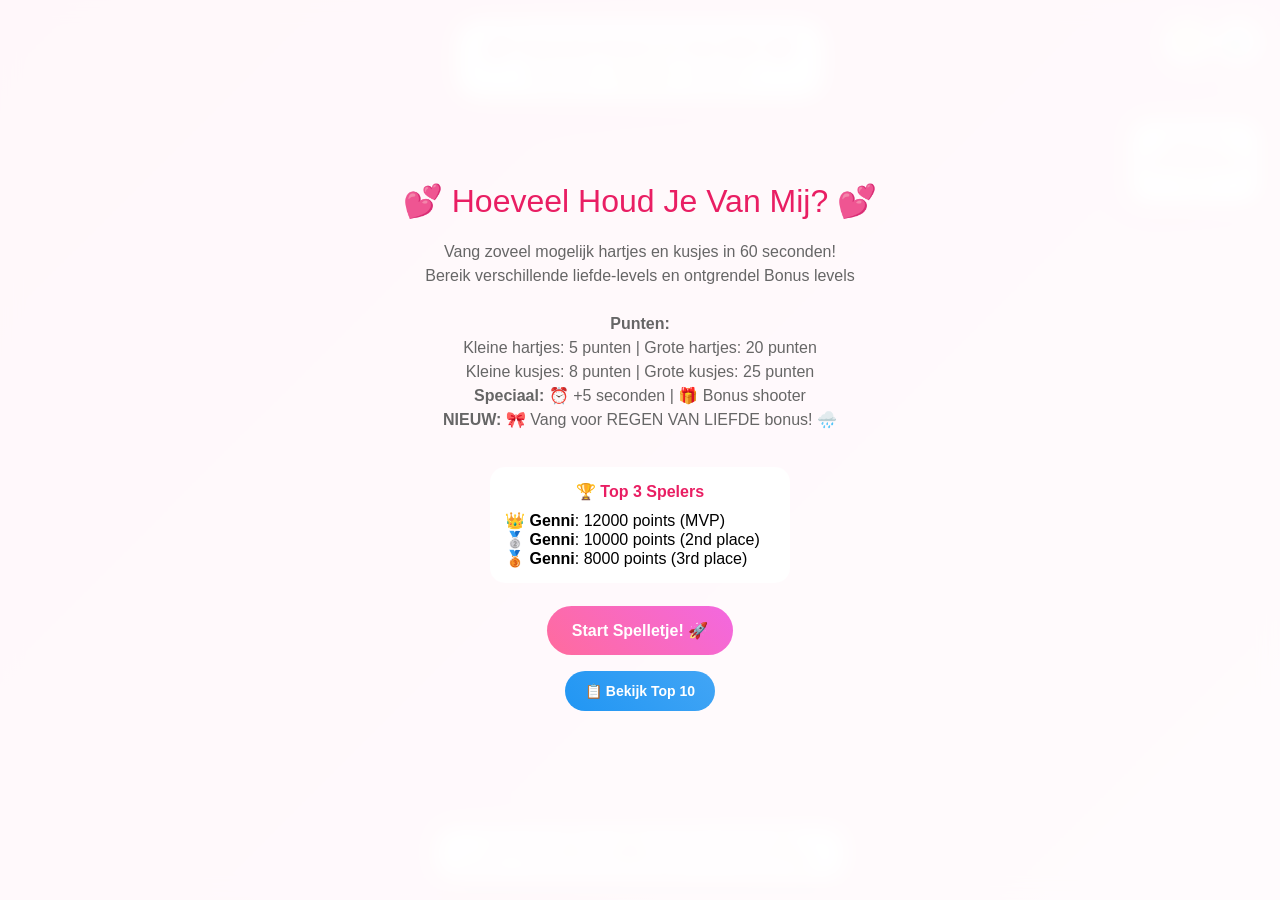
<file: index_html.html>
<!DOCTYPE html>
<html lang="nl">
<head>
    <meta charset="UTF-8">
    <meta name="viewport" content="width=device-width, initial-scale=1.0">
    <title>Hoeveel Houd Je Van Mij? 💕</title>
    <link rel="stylesheet" href="style.css">
</head>
<body>
    <div class="floating-hearts"></div>
    <div class="confetti-container" id="confettiContainer"></div>
    
    <!-- Control Buttons -->
    <button class="sound-toggle" id="soundToggle">🔊</button>
    <button class="high-scores-toggle" id="highScoresToggle">🏆</button>
    
    <!-- Bonus Bubble Shooter Game -->
    <div class="bonus-game" id="bonusGame">
        <div class="bonus-header">
            <div class="bonus-title">🎯 BONUS HARTJES SHOOTER! 🎯</div>
            <div class="bonus-timer">Bonus Tijd: <span id="bonusTimer">15</span>s</div>
            <div style="font-size: 16px; margin-top: 5px;">Match hartjes van dezelfde kleur!</div>
        </div>
        
        <div class="shooter-container">
            <div class="shooter" id="shooter">💕</div>
            <div style="margin-top: 10px; color: white; font-size: 14px;">Klik om te schieten!</div>
        </div>
    </div>

    <!-- Rain Bonus Game -->
    <div class="rain-bonus" id="rainBonus">
        <div class="rain-header">
            <div class="rain-title">🌧️ REGEN VAN LIEFDE! 🌧️</div>
            <div class="rain-timer">Regen Tijd: <span id="rainTimer">15</span>s</div>
            <div style="font-size: 16px; margin-top: 5px;">Vang ALLES wat valt! Dubbele punten!</div>
        </div>
        
        <div class="rain-multiplier">
            2x PUNTEN! 🌟
        </div>
    </div>

    <!-- Start Screen -->
    <div class="start-screen" id="startScreen">
        <div class="start-title">💕 Hoeveel Houd Je Van Mij? 💕</div>
        <div class="start-instructions">
            Vang zoveel mogelijk hartjes en kusjes in 60 seconden!<br>
            Bereik verschillende liefde-levels en ontgrendel Bonus levels<br><br>
            <strong>Punten:</strong><br>
            Kleine hartjes: 5 punten | Grote hartjes: 20 punten<br>
            Kleine kusjes: 8 punten | Grote kusjes: 25 punten<br>
            <strong>Speciaal:</strong> ⏰ +5 seconden | 🎁 Bonus shooter<br>
            <strong>NIEUW:</strong> 🎀 Vang voor REGEN VAN LIEFDE bonus! 🌧️
        </div>
        
        <!-- Top 3 Display -->
        <div id="topThreeDisplay" class="top-three-display">
            <div class="top-three-title">🏆 Top 3 Spelers</div>
            <div id="topThreeList"></div>
        </div>
        
        <button class="start-btn" id="startBtn">Start Spelletje! 🚀</button>
        <button class="high-scores-btn" id="viewHighScoresBtn">📋 Bekijk Top 10</button>
    </div>
    
    <!-- Main Game Area -->
    <div class="game-container" id="gameArea">
        <div class="header">
            <div class="title">💕 Hoeveel Houd Je Van Mij? 💕</div>
            <div class="game-stats">
                <div class="score">Score: <span id="score">0</span></div>
                <div class="timer">Tijd: <span id="timer">60</span>s</div>
                <div class="current-level">Level: <span id="currentLevel">1</span></div>
            </div>
        </div>

        <div class="love-meter">
            <div class="love-level" id="loveLevel">Beginnend</div>
            <div class="heart-meter">
                <div class="heart-fill" id="heartFill"></div>
            </div>
            <div class="level-progress" id="levelProgress">0/100</div>
        </div>

        <div class="instructions">
            Klik op hartjes 💖, kusjes 💋, timers ⏰ en cadeautjes 🎀!<br>
            Level up = +10 seconden! Vang cadeautjes voor bonus games! 🎯🌧️
        </div>
    </div>

    <!-- High Scores Modal -->
    <div class="high-scores-modal" id="highScoresModal">
        <div class="high-scores-content">
            <button class="close-btn" id="closeHighScores">×</button>
            <div class="high-scores-title">🏆 TOP 10 LIEFDE SCORES 🏆</div>
            <div id="highScoresList"></div>
            <div class="score-stats" id="scoreStats"></div>
            <button class="clear-scores-btn" id="clearScoresBtn">🗑️ Wis Alle Scores</button>
        </div>
    </div>

    <!-- Game Over Modal -->
    <div class="game-over-modal" id="gameOverModal">
        <div class="game-over-content">
            <h2>🎮 Spelletje Afgelopen! 🎮</h2>
            <div class="final-score">Jouw finale score: <span id="finalScore">0</span> punten</div>
            <div class="final-level">Jouw liefde level: <span id="finalLevel">Beginnend</span></div>
            <div class="score-message" id="scoreMessage"></div>
            
            <!-- High Score Input (alleen zichtbaar bij nieuwe record) -->
            <div class="new-record" id="newRecordSection" style="display: none;">
                <div class="new-record-text">🎉 NIEUWE HIGH SCORE! 🎉</div>
                <div class="name-input">
                    <div>Voer je naam in voor de Hall of Fame:</div>
                    <input type="text" id="playerName" placeholder="Jouw naam..." maxlength="20">
                    <button class="submit-score-btn" id="submitScoreBtn">💾 Score Opslaan</button>
                </div>
            </div>
            
            <!-- Regular Game Over Buttons -->
            <div class="game-over-buttons" id="gameOverButtons">
                <button class="high-scores-btn" id="viewHighScoresFromGameOver">🏆 High Scores</button>
                <button class="restart-btn" id="restartBtn">Nog Een Keer Spelen! 🔄</button>
            </div>
        </div>
    </div>

    <script src="game.js"></script>
</body>
</html>
</file>
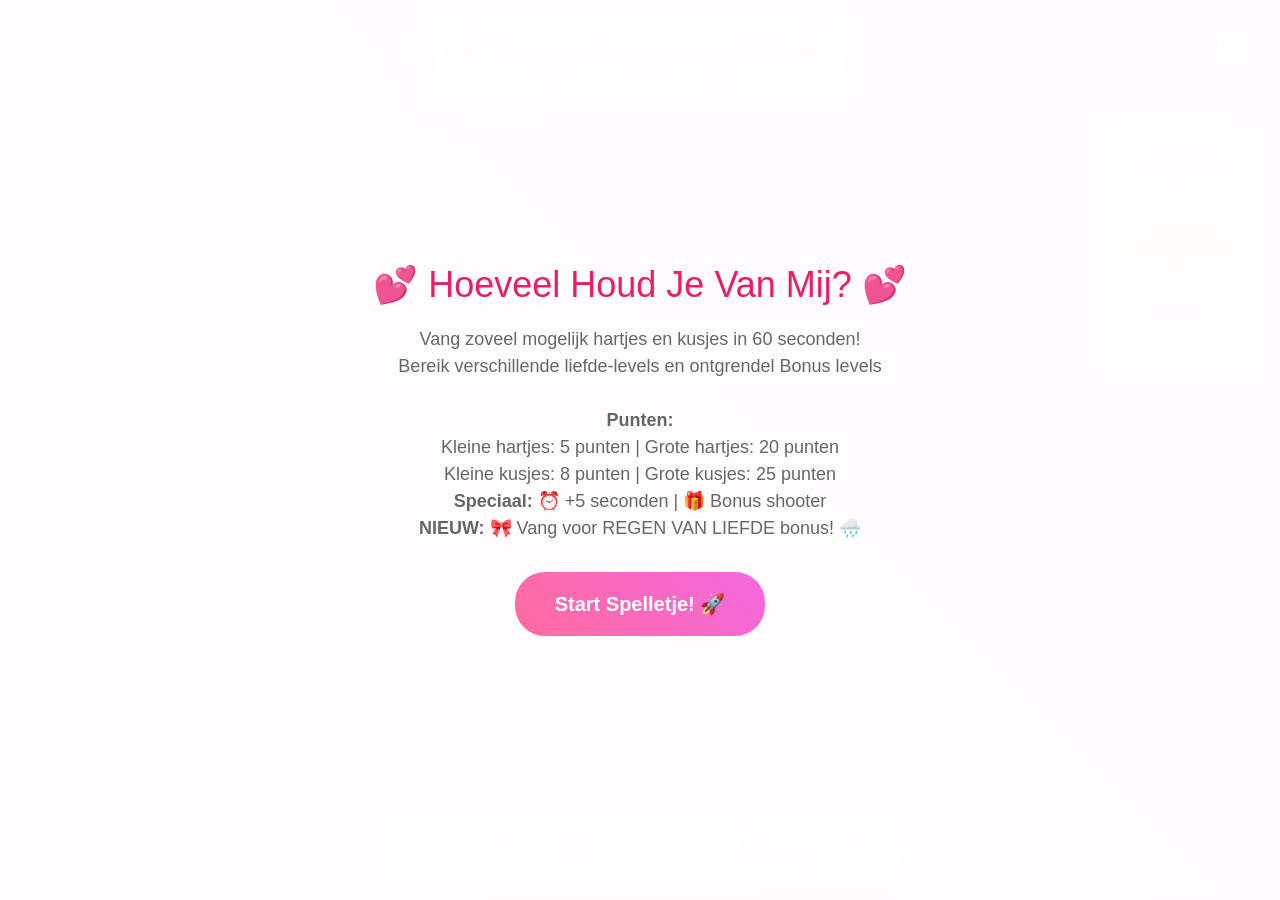
<file: love_game_extended.html>
<!DOCTYPE html>
<html lang="nl">
<head>
    <meta charset="UTF-8">
    <meta name="viewport" content="width=device-width, initial-scale=1.0">
    <title>Hoeveel Houd Je Van Mij? 💕</title>
    <style>
        * {
            margin: 0;
            padding: 0;
            box-sizing: border-box;
        }

        body {
            font-family: 'Comic Sans MS', cursive, sans-serif;
            background: linear-gradient(45deg, #ff6b9d, #ffc3e0, #ff9ff3, #f368e0);
            background-size: 400% 400%;
            animation: gradientShift 4s ease-in-out infinite;
            overflow: hidden;
            height: 100vh;
            position: relative;
        }

        @keyframes gradientShift {
            0%, 100% { background-position: 0% 50%; }
            50% { background-position: 100% 50%; }
        }

        .game-container {
            position: relative;
            width: 100vw;
            height: 100vh;
            cursor: crosshair;
        }

        .header {
            position: fixed;
            top: 20px;
            left: 50%;
            transform: translateX(-50%);
            z-index: 1000;
            text-align: center;
            background: rgba(255, 255, 255, 0.9);
            padding: 15px 30px;
            border-radius: 25px;
            box-shadow: 0 8px 25px rgba(0, 0, 0, 0.2);
            backdrop-filter: blur(10px);
        }

        .title {
            color: #e91e63;
            font-size: 24px;
            font-weight: bold;
            margin-bottom: 5px;
            text-shadow: 2px 2px 4px rgba(0, 0, 0, 0.1);
        }

        .game-stats {
            display: flex;
            gap: 20px;
            justify-content: center;
            align-items: center;
            flex-wrap: wrap;
        }

        .score, .timer, .current-level {
            color: #ad1457;
            font-size: 16px;
            font-weight: bold;
        }

        .timer {
            color: #ff5722;
        }

        .bonus-indicator, .rain-indicator {
            color: #ff9800;
            font-weight: bold;
            animation: pulse 1s infinite;
        }

        .rain-indicator {
            color: #9c27b0;
        }

        .sound-toggle {
            position: fixed;
            top: 20px;
            right: 20px;
            background: rgba(255, 255, 255, 0.9);
            border: none;
            padding: 10px;
            border-radius: 50%;
            font-size: 20px;
            cursor: pointer;
            z-index: 1001;
            transition: transform 0.2s ease;
        }

        .sound-toggle:hover {
            transform: scale(1.1);
        }

        @keyframes pulse {
            0%, 100% { transform: scale(1); }
            50% { transform: scale(1.1); }
        }

        .love-meter {
            position: fixed;
            top: 120px;
            right: 20px;
            background: rgba(255, 255, 255, 0.9);
            padding: 20px;
            border-radius: 20px;
            box-shadow: 0 8px 25px rgba(0, 0, 0, 0.2);
            backdrop-filter: blur(10px);
            text-align: center;
            z-index: 1000;
            min-width: 150px;
        }

        .love-level {
            font-size: 14px;
            color: #e91e63;
            font-weight: bold;
            margin-bottom: 10px;
        }

        .heart-meter, .bonus-bar, .rain-bar {
            width: 120px;
            height: 15px;
            background: #ffcdd2;
            border-radius: 10px;
            overflow: hidden;
            border: 2px solid #e91e63;
            margin-bottom: 10px;
        }

        .bonus-bar {
            background: #fff3e0;
            border-color: #ff9800;
        }

        .rain-bar {
            background: #f3e5f5;
            border-color: #9c27b0;
        }

        .heart-fill, .bonus-fill, .rain-fill {
            height: 100%;
            background: linear-gradient(90deg, #ff4081, #e91e63);
            border-radius: 10px;
            transition: width 0.5s ease;
            width: 0%;
        }

        .bonus-fill {
            background: linear-gradient(90deg, #ffc107, #ff9800);
        }

        .rain-fill {
            background: linear-gradient(90deg, #ba68c8, #9c27b0);
        }

        .level-progress, .bonus-text, .rain-text {
            font-size: 12px;
            color: #666;
        }

        .bonus-text {
            color: #ff9800;
            font-weight: bold;
        }

        .rain-text {
            color: #9c27b0;
            font-weight: bold;
        }

        .bonus-meter, .rain-meter {
            margin-top: 10px;
            padding-top: 10px;
            border-top: 1px solid #ffcdd2;
        }

        .falling-item {
            position: absolute;
            cursor: pointer;
            user-select: none;
            transition: transform 0.1s ease;
            animation: fall linear, sway 2s ease-in-out infinite;
        }

        .falling-item:hover {
            transform: scale(1.2);
        }

        @keyframes fall {
            from { top: -50px; }
            to { top: 100vh; }
        }

        @keyframes sway {
            0%, 100% { transform: translateX(0px) rotate(0deg); }
            25% { transform: translateX(10px) rotate(5deg); }
            75% { transform: translateX(-10px) rotate(-5deg); }
        }

        .heart-small { font-size: 20px; }
        .heart-medium { font-size: 30px; }
        .heart-large { font-size: 40px; }
        
        .kiss-small { font-size: 18px; }
        .kiss-medium { font-size: 28px; }
        .kiss-large { font-size: 38px; }

        .timer-item { 
            font-size: 25px; 
            text-shadow: 2px 2px 4px rgba(0, 0, 0, 0.3);
            animation: fall linear, timerGlow 1s ease-in-out infinite;
        }

        .bonus-item { 
            font-size: 30px; 
            text-shadow: 2px 2px 4px rgba(0, 0, 0, 0.3);
            animation: fall linear, bonusGlow 1.5s ease-in-out infinite;
        }

        .rain-trigger-item {
            font-size: 35px;
            text-shadow: 2px 2px 4px rgba(0, 0, 0, 0.3);
            animation: fall linear, rainGlow 1.2s ease-in-out infinite;
        }

        @keyframes timerGlow {
            0%, 100% { filter: brightness(1); }
            50% { filter: brightness(1.5) drop-shadow(0 0 10px #4caf50); }
        }

        @keyframes bonusGlow {
            0%, 100% { filter: brightness(1); }
            50% { filter: brightness(1.5) drop-shadow(0 0 10px #ff9800); }
        }

        @keyframes rainGlow {
            0%, 100% { filter: brightness(1); }
            50% { filter: brightness(1.8) drop-shadow(0 0 15px #9c27b0); }
        }

        .points-popup {
            position: absolute;
            color: #fff;
            font-weight: bold;
            font-size: 20px;
            pointer-events: none;
            text-shadow: 2px 2px 4px rgba(0, 0, 0, 0.5);
            animation: pointsFloat 1s ease-out forwards;
            z-index: 999;
        }

        @keyframes pointsFloat {
            0% { opacity: 1; transform: translateY(0) scale(1); }
            100% { opacity: 0; transform: translateY(-50px) scale(1.5); }
        }

        /* Bonus Bubble Shooter Game */
        .bonus-game {
            position: fixed;
            top: 0;
            left: 0;
            width: 100%;
            height: 100%;
            background: linear-gradient(45deg, #ff9800, #ffc107, #ffeb3b, #fff59d);
            background-size: 400% 400%;
            animation: gradientShift 2s ease-in-out infinite;
            z-index: 5000;
            display: none;
        }

        .bonus-header {
            position: absolute;
            top: 20px;
            left: 50%;
            transform: translateX(-50%);
            text-align: center;
            color: white;
            text-shadow: 2px 2px 4px rgba(0, 0, 0, 0.5);
        }

        .bonus-title {
            font-size: 28px;
            font-weight: bold;
            margin-bottom: 10px;
        }

        .bonus-timer {
            font-size: 20px;
            font-weight: bold;
        }

        .shooter-container {
            position: absolute;
            bottom: 50px;
            left: 50%;
            transform: translateX(-50%);
            text-align: center;
        }

        .shooter {
            width: 60px;
            height: 60px;
            border-radius: 50%;
            font-size: 40px;
            display: flex;
            align-items: center;
            justify-content: center;
            background: rgba(255, 255, 255, 0.8);
            border: 3px solid #ff9800;
            cursor: pointer;
            transition: transform 0.2s ease;
        }

        .shooter:hover {
            transform: scale(1.1);
        }

        .bubble-heart {
            position: absolute;
            width: 50px;
            height: 50px;
            border-radius: 50%;
            font-size: 35px;
            display: flex;
            align-items: center;
            justify-content: center;
            cursor: pointer;
            transition: transform 0.2s ease;
            border: 2px solid rgba(255, 255, 255, 0.8);
            background: rgba(255, 255, 255, 0.2);
        }

        .bubble-heart:hover {
            transform: scale(1.1);
        }

        .shooting-heart {
            position: absolute;
            width: 50px;
            height: 50px;
            border-radius: 50%;
            font-size: 35px;
            display: flex;
            align-items: center;
            justify-content: center;
            background: rgba(255, 255, 255, 0.8);
            border: 2px solid #ff9800;
            z-index: 5001;
        }

        .match-explosion {
            position: absolute;
            font-size: 60px;
            animation: explode 1s ease-out forwards;
            pointer-events: none;
            z-index: 5002;
        }

        @keyframes explode {
            0% { transform: scale(0) rotate(0deg); opacity: 1; }
            50% { transform: scale(1.5) rotate(180deg); opacity: 1; }
            100% { transform: scale(2) rotate(360deg); opacity: 0; }
        }

        /* Rain Bonus Game */
        .rain-bonus {
            position: fixed;
            top: 0;
            left: 0;
            width: 100%;
            height: 100%;
            background: linear-gradient(45deg, #9c27b0, #e91e63, #ff5722, #ff9800);
            background-size: 400% 400%;
            animation: gradientShift 1s ease-in-out infinite;
            z-index: 5500;
            display: none;
        }

        .rain-header {
            position: absolute;
            top: 20px;
            left: 50%;
            transform: translateX(-50%);
            text-align: center;
            color: white;
            text-shadow: 2px 2px 4px rgba(0, 0, 0, 0.5);
        }

        .rain-title {
            font-size: 32px;
            font-weight: bold;
            margin-bottom: 10px;
            animation: pulse 0.5s infinite;
        }

        .rain-timer {
            font-size: 24px;
            font-weight: bold;
        }

        .rain-multiplier {
            position: fixed;
            top: 50%;
            left: 20px;
            background: rgba(255, 255, 255, 0.9);
            padding: 15px;
            border-radius: 15px;
            color: #9c27b0;
            font-weight: bold;
            font-size: 18px;
            backdrop-filter: blur(10px);
            z-index: 5600;
        }

        .instructions {
            position: fixed;
            bottom: 20px;
            left: 50%;
            transform: translateX(-50%);
            background: rgba(255, 255, 255, 0.9);
            padding: 15px 25px;
            border-radius: 20px;
            text-align: center;
            color: #e91e63;
            font-size: 14px;
            backdrop-filter: blur(10px);
            box-shadow: 0 8px 25px rgba(0, 0, 0, 0.2);
        }

        .floating-hearts {
            position: fixed;
            top: 0;
            left: 0;
            width: 100%;
            height: 100%;
            pointer-events: none;
            z-index: -1;
        }

        .bg-heart {
            position: absolute;
            color: rgba(255, 255, 255, 0.1);
            animation: floatUp 8s linear infinite;
        }

        @keyframes floatUp {
            0% { transform: translateY(100vh) rotate(0deg); opacity: 0; }
            10% { opacity: 1; }
            90% { opacity: 1; }
            100% { transform: translateY(-100px) rotate(360deg); opacity: 0; }
        }

        .confetti-container {
            position: fixed;
            top: 0;
            left: 0;
            width: 100%;
            height: 100%;
            pointer-events: none;
            z-index: 2000;
        }

        .confetti {
            position: absolute;
            width: 10px;
            height: 10px;
            animation: confettiFall 3s linear forwards;
        }

        @keyframes confettiFall {
            0% { transform: translateY(-100vh) rotate(0deg); opacity: 1; }
            100% { transform: translateY(100vh) rotate(720deg); opacity: 0; }
        }

        .level-up-popup, .bonus-popup {
            position: fixed;
            top: 50%;
            left: 50%;
            transform: translate(-50%, -50%);
            background: linear-gradient(45deg, #ff6b9d, #f368e0);
            color: white;
            padding: 30px 40px;
            border-radius: 25px;
            text-align: center;
            font-size: 24px;
            font-weight: bold;
            box-shadow: 0 15px 35px rgba(0, 0, 0, 0.3);
            z-index: 3000;
            animation: levelUpBounce 2s ease-out;
        }

        .bonus-popup {
            background: linear-gradient(45deg, #ff9800, #ffc107);
        }

        .rain-popup {
            background: linear-gradient(45deg, #9c27b0, #e91e63);
        }

        @keyframes levelUpBounce {
            0% { transform: translate(-50%, -50%) scale(0); }
            50% { transform: translate(-50%, -50%) scale(1.2); }
            100% { transform: translate(-50%, -50%) scale(1); }
        }

        .game-over {
            position: fixed;
            top: 50%;
            left: 50%;
            transform: translate(-50%, -50%);
            background: rgba(255, 255, 255, 0.95);
            padding: 40px;
            border-radius: 25px;
            text-align: center;
            box-shadow: 0 15px 35px rgba(0, 0, 0, 0.3);
            z-index: 3000;
            backdrop-filter: blur(10px);
        }

        .game-over h2 {
            color: #e91e63;
            font-size: 28px;
            margin-bottom: 20px;
        }

        .final-score {
            font-size: 20px;
            color: #ad1457;
            margin-bottom: 15px;
        }

        .restart-btn {
            background: linear-gradient(45deg, #ff6b9d, #f368e0);
            color: white;
            border: none;
            padding: 15px 30px;
            border-radius: 25px;
            font-size: 18px;
            font-weight: bold;
            cursor: pointer;
            margin-top: 15px;
            transition: transform 0.2s ease;
        }

        .restart-btn:hover {
            transform: scale(1.05);
        }

        .start-screen {
            position: fixed;
            top: 0;
            left: 0;
            width: 100%;
            height: 100%;
            background: rgba(255, 255, 255, 0.95);
            display: flex;
            flex-direction: column;
            justify-content: center;
            align-items: center;
            z-index: 4000;
            backdrop-filter: blur(10px);
        }

        .start-title {
            font-size: 36px;
            color: #e91e63;
            margin-bottom: 20px;
            text-align: center;
        }

        .start-instructions {
            font-size: 18px;
            color: #666;
            text-align: center;
            margin-bottom: 30px;
            max-width: 600px;
            line-height: 1.5;
        }

        .start-btn {
            background: linear-gradient(45deg, #ff6b9d, #f368e0);
            color: white;
            border: none;
            padding: 20px 40px;
            border-radius: 30px;
            font-size: 20px;
            font-weight: bold;
            cursor: pointer;
            transition: transform 0.2s ease;
        }

        .start-btn:hover {
            transform: scale(1.05);
        }

        .time-bonus-popup {
            position: absolute;
            color: #4caf50;
            font-weight: bold;
            font-size: 24px;
            pointer-events: none;
            text-shadow: 2px 2px 4px rgba(0, 0, 0, 0.5);
            animation: timeFloat 1.5s ease-out forwards;
            z-index: 999;
        }

        @keyframes timeFloat {
            0% { opacity: 1; transform: translateY(0) scale(1); }
            100% { opacity: 0; transform: translateY(-60px) scale(1.8); }
        }

        .rain-warning {
            position: fixed;
            top: 30%;
            left: 50%;
            transform: translateX(-50%);
            background: rgba(156, 39, 176, 0.95);
            color: white;
            padding: 20px 30px;
            border-radius: 20px;
            font-size: 24px;
            font-weight: bold;
            text-align: center;
            animation: pulse 0.8s infinite;
            z-index: 5700;
            backdrop-filter: blur(10px);
        }
    </style>
</head>
<body>
    <div class="floating-hearts"></div>
    <div class="confetti-container" id="confettiContainer"></div>
    
    <!-- Sound Toggle Button -->
    <button class="sound-toggle" id="soundToggle" onclick="toggleSound()">🔊</button>
    
    <!-- Bonus Bubble Shooter Game -->
    <div class="bonus-game" id="bonusGame">
        <div class="bonus-header">
            <div class="bonus-title">🎯 BONUS HARTJES SHOOTER! 🎯</div>
            <div class="bonus-timer">Bonus Tijd: <span id="bonusTimer">15</span>s</div>
            <div style="font-size: 16px; margin-top: 5px;">Match hartjes van dezelfde kleur!</div>
        </div>
        
        <div class="shooter-container">
            <div class="shooter" id="shooter">💕</div>
            <div style="margin-top: 10px; color: white; font-size: 14px;">Klik om te schieten!</div>
        </div>
    </div>

    <!-- Rain Bonus Game -->
    <div class="rain-bonus" id="rainBonus">
        <div class="rain-header">
            <div class="rain-title">🌧️ REGEN VAN LIEFDE! 🌧️</div>
            <div class="rain-timer">Regen Tijd: <span id="rainTimer">12</span>s</div>
            <div style="font-size: 16px; margin-top: 5px;">Vang ALLES wat valt! Dubbele punten!</div>
        </div>
        
        <div class="rain-multiplier">
            2x PUNTEN! 🌟
        </div>
    </div>

    <div class="start-screen" id="startScreen">
        <div class="start-title">💕 Hoeveel Houd Je Van Mij? 💕</div>
        <div class="start-instructions">
            Vang zoveel mogelijk hartjes en kusjes in 60 seconden!<br>
            Bereik verschillende liefde-levels en ontgrendel Bonus levels<br><br>
            <strong>Punten:</strong><br>
            Kleine hartjes: 5 punten | Grote hartjes: 20 punten<br>
            Kleine kusjes: 8 punten | Grote kusjes: 25 punten<br>
            <strong>Speciaal:</strong> ⏰ +5 seconden | 🎁 Bonus shooter<br>
            <strong>NIEUW:</strong> 🎀 Vang voor REGEN VAN LIEFDE bonus! 🌧️
        </div>
        <button class="start-btn" onclick="startGame()">Start Spelletje! 🚀</button>
    </div>
    
    <div class="game-container" id="gameArea">
        <div class="header">
            <div class="title">💕 Hoeveel Houd Je Van Mij? 💕</div>
            <div class="game-stats">
                <div class="score">Score: <span id="score">0</span></div>
                <div class="timer">Tijd: <span id="timer">60</span>s</div>
                <div class="current-level">Level: <span id="currentLevel">1</span></div>
                <div class="bonus-indicator" id="bonusIndicator" style="display: none;">BONUS KLAAR! 🎯</div>
                <div class="rain-indicator" id="rainIndicator" style="display: none;">REGEN KLAAR! 🌧️</div>
            </div>
        </div>

        <div class="love-meter">
            <div class="love-level" id="loveLevel">Beginnend</div>
            <div class="heart-meter">
                <div class="heart-fill" id="heartFill"></div>
            </div>
            <div class="level-progress" id="levelProgress">0/100</div>
            
            <div class="bonus-meter">
                <div class="bonus-text">Bonus Meter</div>
                <div class="bonus-bar">
                    <div class="bonus-fill" id="bonusFill"></div>
                </div>
                <div class="bonus-text" id="bonusProgress">0/15</div>
            </div>

            <div class="rain-meter">
                <div class="rain-text">Regen Meter</div>
                <div class="rain-bar">
                    <div class="rain-fill" id="rainFill"></div>
                </div>
                <div class="rain-text" id="rainProgress">0/8</div>
            </div>
        </div>

        <div class="instructions">
            Klik op hartjes 💖, kusjes 💋, timers ⏰, bonus items 🎁 en cadeautjes 🎀!<br>
            Level up = +10 seconden! Vul meters voor extra games! 🎯🌧️
        </div>
    </div>

    <script>
        // Game state variables
        let score = 0;
        let currentLevel = 1;
        let timeLeft = 60;
        let gameActive = false;
        let bonusProgress = 0;
        let bonusReady = false;
        let rainProgress = 0;
        let rainReady = false;
        let gameTimer;
        let itemSpawnTimer;
        let backgroundTimer;

        // Bonus game variables
        let bonusActive = false;
        let bonusTimeLeft = 15;
        let bonusTimer;
        let bubbleHearts = [];
        let currentShooterHeart = '💕';
        let bonusScore = 0;

        // Rain bonus variables
        let rainActive = false;
        let rainTimeLeft = 12;
        let rainTimer;
        let rainItemTimer;
        let rainScore = 0;

        // Sound variables
        let soundEnabled = true;
        let audioContext;
        
        // DOM elements
        const scoreElement = document.getElementById('score');
        const timerElement = document.getElementById('timer');
        const currentLevelElement = document.getElementById('currentLevel');
        const loveLevelElement = document.getElementById('loveLevel');
        const heartFillElement = document.getElementById('heartFill');
        const levelProgressElement = document.getElementById('levelProgress');
        const bonusFillElement = document.getElementById('bonusFill');
        const bonusProgressElement = document.getElementById('bonusProgress');
        const bonusIndicatorElement = document.getElementById('bonusIndicator');
        const rainFillElement = document.getElementById('rainFill');
        const rainProgressElement = document.getElementById('rainProgress');
        const rainIndicatorElement = document.getElementById('rainIndicator');
        const gameArea = document.getElementById('gameArea');
        const bonusGame = document.getElementById('bonusGame');
        const rainBonus = document.getElementById('rainBonus');
        const bonusTimerElement = document.getElementById('bonusTimer');
        const rainTimerElement = document.getElementById('rainTimer');
        const shooterElement = document.getElementById('shooter');
        const floatingHeartsContainer = document.querySelector('.floating-hearts');
        const confettiContainer = document.getElementById('confettiContainer');
        const startScreen = document.getElementById('startScreen');
        const soundToggle = document.getElementById('soundToggle');

        // Game data
        const hearts = ['💖', '💕', '💗', '💝', '💘', '💞'];
        const kisses = ['💋', '😘', '😗', '💏'];
        const bonusHeartColors = ['💖', '💕', '💗', '💝', '💘'];
        const timerItems = ['⏰', '⏱️', '⌚'];
        const bonusItems = ['🎁', '🌟', '✨'];
        const rainTriggerItems = ['🎀', '💎', '🎁💜'];
        
        const loveLevels = [
            { level: 1, name: "Beginnend", pointsNeeded: 100 },
            { level: 2, name: "Een beetje verliefd", pointsNeeded: 200 },
            { level: 3, name: "Verliefd", pointsNeeded: 350 },
            { level: 4, name: "Heel verliefd", pointsNeeded: 550 },
            { level: 5, name: "Stapelgek", pointsNeeded: 800 },
            { level: 6, name: "Onvoorwaardelijke liefde", pointsNeeded: 1100 },
            { level: 7, name: "Zielsmaatjes", pointsNeeded: 1500 },
            { level: 8, name: "Eeuwige liefde", pointsNeeded: 2000 },
            { level: 9, name: "Kosmische verbinding", pointsNeeded: 2600 },
            { level: 10, name: "Ultieme liefde", pointsNeeded: 3300 }
        ];

        // Sound functions
        function initAudio() {
            try {
                audioContext = new (window.AudioContext || window.webkitAudioContext)();
            } catch (e) {
                console.log('Web Audio API not supported');
                soundEnabled = false;
            }
        }

        function playSound(frequency, type = 'sine', duration = 0.2, volume = 0.1) {
            if (!soundEnabled || !audioContext) return;
            
            try {
                const oscillator = audioContext.createOscillator();
                const gainNode = audioContext.createGain();
                
                oscillator.connect(gainNode);
                gainNode.connect(audioContext.destination);
                
                oscillator.frequency.setValueAtTime(frequency, audioContext.currentTime);
                oscillator.type = type;
                
                gainNode.gain.setValueAtTime(0, audioContext.currentTime);
                gainNode.gain.linearRampToValueAtTime(volume, audioContext.currentTime + 0.01);
                gainNode.gain.exponentialRampToValueAtTime(0.001, audioContext.currentTime + duration);
                
                oscillator.start(audioContext.currentTime);
                oscillator.stop(audioContext.currentTime + duration);
            } catch (e) {
                console.log('Sound play error:', e);
            }
        }

        function playClickSound() {
            playSound(800, 'sine', 0.15, 0.08);
        }

        function playBonusSound() {
            setTimeout(() => playSound(523, 'sine', 0.2, 0.1), 0);
            setTimeout(() => playSound(659, 'sine', 0.2, 0.1), 100);
            setTimeout(() => playSound(784, 'sine', 0.3, 0.1), 200);
        }

        function playLevelUpSound() {
            setTimeout(() => playSound(440, 'square', 0.15, 0.1), 0);
            setTimeout(() => playSound(554, 'square', 0.15, 0.1), 150);
            setTimeout(() => playSound(659, 'square', 0.15, 0.1), 300);
            setTimeout(() => playSound(880, 'square', 0.3, 0.1), 450);
        }

        function playRainSound() {
            for (let i = 0; i < 5; i++) {
                setTimeout(() => {
                    playSound(200 + Math.random() * 400, 'sawtooth', 0.1, 0.05);
                }, i * 50);
            }
        }

        function playTimeSound() {
            playSound(1000, 'triangle', 0.25, 0.08);
        }

        function toggleSound() {
            soundEnabled = !soundEnabled;
            soundToggle.textContent = soundEnabled ? '🔊' : '🔇';
            if (soundEnabled && !audioContext) {
                initAudio();
            }
        }

        // Game functions
        function startGame() {
            if (!audioContext) {
                initAudio();
            }
            
            startScreen.style.display = 'none';
            gameActive = true;
            score = 0;
            currentLevel = 1;
            timeLeft = 60;
            bonusProgress = 0;
            bonusReady = false;
            rainProgress = 0;
            rainReady = false;
            
            updateDisplay();
            updateBonusDisplay();
            updateRainDisplay();
            
            playLevelUpSound();
            
            gameTimer = setInterval(() => {
                if (!bonusActive && !rainActive) {
                    timeLeft--;
                    timerElement.textContent = timeLeft;
                    
                    if (timeLeft <= 0) {
                        endGame();
                    }
                }
            }, 1000);
            
            itemSpawnTimer = setInterval(createFallingItem, 700);
            backgroundTimer = setInterval(createBackgroundHeart, 2000);
            
            for (let i = 0; i < 5; i++) {
                setTimeout(createBackgroundHeart, i * 400);
            }
        }

        function endGame() {
            gameActive = false;
            bonusActive = false;
            rainActive = false;
            clearInterval(gameTimer);
            clearInterval(itemSpawnTimer);
            clearInterval(backgroundTimer);
            clearInterval(bonusTimer);
            clearInterval(rainTimer);
            clearInterval(rainItemTimer);
            
            document.querySelectorAll('.falling-item').forEach(item => item.remove());
            bonusGame.style.display = 'none';
            rainBonus.style.display = 'none';
            
            showGameOver();
        }

        function restartGame() {
            document.querySelector('.game-over')?.remove();
            startScreen.style.display = 'flex';
        }

        function updateScore(points) {
            score += points;
            scoreElement.textContent = score;
            checkLevelUp();
            updateLevelProgress();
        }

        function addTime(seconds) {
            timeLeft += seconds;
            timerElement.textContent = timeLeft;
            showTimeBonus(seconds);
            playTimeSound();
        }

        function showTimeBonus(seconds) {
            const popup = document.createElement('div');
            popup.classList.add('time-bonus-popup');
            popup.textContent = `+${seconds}s`;
            popup.style.left = '50%';
            popup.style.top = '100px';
            popup.style.transform = 'translateX(-50%)';
            
            gameArea.appendChild(popup);
            
            setTimeout(() => {
                if (popup.parentNode) {
                    popup.remove();
                }
            }, 1500);
        }

        function updateBonusDisplay() {
            const percentage = Math.min(100, (bonusProgress / 15) * 100);
            bonusFillElement.style.width = percentage + '%';
            bonusProgressElement.textContent = `${bonusProgress}/15`;
            
            if (bonusReady) {
                bonusProgressElement.textContent = 'KLAAR!';
                bonusIndicatorElement.style.display = 'block';
            }
        }

        function updateRainDisplay() {
            const percentage = Math.min(100, (rainProgress / 8) * 100);
            rainFillElement.style.width = percentage + '%';
            rainProgressElement.textContent = `${rainProgress}/8`;
            
            if (rainReady) {
                rainProgressElement.textContent = 'KLAAR!';
                rainIndicatorElement.style.display = 'block';
            }
        }

        function triggerBonusGame() {
            if (!bonusReady || bonusActive || rainActive) return;
            
            bonusActive = true;
            bonusReady = false;
            bonusProgress = 0;
            bonusTimeLeft = 15;
            bonusScore = 0;
            bubbleHearts = [];
            
            bonusIndicatorElement.style.display = 'none';
            updateBonusDisplay();
            
            bonusGame.style.display = 'block';
            setupBonusGame();
            
            bonusTimer = setInterval(() => {
                bonusTimeLeft--;
                bonusTimerElement.textContent = bonusTimeLeft;
                
                if (bonusTimeLeft <= 0) {
                    endBonusGame();
                }
            }, 1000);
        }

        function setupBonusGame() {
            for (let row = 0; row < 6; row++) {
                for (let col = 0; col < 12; col++) {
                    if (Math.random() > 0.3) {
                        const bubble = document.createElement('div');
                        bubble.classList.add('bubble-heart');
                        
                        const heartType = bonusHeartColors[Math.floor(Math.random() * bonusHeartColors.length)];
                        bubble.textContent = heartType;
                        bubble.dataset.color = heartType;
                        
                        const x = 100 + col * 60;
                        const y = 150 + row * 60;
                        
                        bubble.style.left = x + 'px';
                        bubble.style.top = y + 'px';
                        
                        bubble.addEventListener('click', () => shootHeart(x, y, heartType));
                        
                        bonusGame.appendChild(bubble);
                        bubbleHearts.push({ element: bubble, x, y, color: heartType });
                    }
                }
            }
            
            currentShooterHeart = bonusHeartColors[Math.floor(Math.random() * bonusHeartColors.length)];
            shooterElement.textContent = currentShooterHeart;
        }

        function shootHeart(targetX, targetY, targetColor) {
            if (!bonusActive) return;
            
            const shootingHeart = document.createElement('div');
            shootingHeart.classList.add('shooting-heart');
            shootingHeart.textContent = currentShooterHeart;
            
            const shooterRect = shooterElement.getBoundingClientRect();
            const startX = shooterRect.left + shooterRect.width / 2;
            const startY = shooterRect.top;
            
            shootingHeart.style.left = startX + 'px';
            shootingHeart.style.top = startY + 'px';
            
            bonusGame.appendChild(shootingHeart);
            
            const deltaX = targetX - startX;
            const deltaY = targetY - startY;
            const duration = 500;
            
            shootingHeart.animate([
                { transform: 'translate(0, 0)' },
                { transform: `translate(${deltaX}px, ${deltaY}px)` }
            ], {
                duration: duration,
                easing: 'ease-out'
            }).addEventListener('finish', () => {
                checkMatch(targetX, targetY, currentShooterHeart);
                shootingHeart.remove();
            });
        }

        function checkMatch(x, y, shooterColor) {
            const matchedBubbles = bubbleHearts.filter(bubble => {
                const distance = Math.sqrt((bubble.x - x) ** 2 + (bubble.y - y) ** 2);
                return distance < 80 && bubble.color === shooterColor;
            });
            
            if (matchedBubbles.length > 0) {
                matchedBubbles.forEach(bubble => {
                    bonusScore += 50;
                    
                    const explosion = document.createElement('div');
                    explosion.classList.add('match-explosion');
                    explosion.textContent = '💥';
                    explosion.style.left = bubble.x + 'px';
                    explosion.style.top = bubble.y + 'px';
                    bonusGame.appendChild(explosion);
                    
                    setTimeout(() => explosion.remove(), 1000);
                    
                    bubble.element.remove();
                    bubbleHearts = bubbleHearts.filter(b => b !== bubble);
                });
                
                showPointsPopup(matchedBubbles.length * 50, x, y);
                playClickSound();
            }
            
            currentShooterHeart = bonusHeartColors[Math.floor(Math.random() * bonusHeartColors.length)];
            shooterElement.textContent = currentShooterHeart;
        }

        function endBonusGame() {
            bonusActive = false;
            clearInterval(bonusTimer);
            
            score += bonusScore;
            scoreElement.textContent = score;
            
            document.querySelectorAll('.bubble-heart, .shooting-heart, .match-explosion').forEach(el => el.remove());
            
            bonusGame.style.display = 'none';
            
            if (bonusScore > 0) {
                playBonusSound();
                
                const popup = document.createElement('div');
                popup.classList.add('bonus-popup');
                popup.innerHTML = `
                    🎉 BONUS VOLTOOID! 🎉<br>
                    <div style="font-size: 18px; margin-top: 10px;">+${bonusScore} bonus punten!</div>
                `;
                
                document.body.appendChild(popup);
                
                setTimeout(() => {
                    popup.remove();
                }, 2000);
                
                createConfettiExplosion();
            }
            
            checkLevelUp();
            updateLevelProgress();
        }

        function triggerRainBonus() {
            if (!rainReady || bonusActive || rainActive) return;
            
            rainActive = true;
            rainReady = false;
            rainProgress = 0;
            rainTimeLeft = 12;
            rainScore = 0;
            
            rainIndicatorElement.style.display = 'none';
            updateRainDisplay();
            
            playRainSound();
            
            const warning = document.createElement('div');
            warning.classList.add('rain-warning');
            warning.innerHTML = '🌧️ REGEN VAN LIEFDE BEGINT! 🌧️<br>DUBBELE PUNTEN!';
            document.body.appendChild(warning);
            
            setTimeout(() => {
                warning.remove();
                rainBonus.style.display = 'block';
                startRainItems();
            }, 2000);
        }

        function startRainItems() {
            if (!rainActive) return;
            
            rainItemTimer = setInterval(() => {
                for (let i = 0; i < 12; i++) {
                    setTimeout(() => createRainItem(), i * 80);
                }
            }, 350);
            
            rainTimer = setInterval(() => {
                rainTimeLeft--;
                rainTimerElement.textContent = rainTimeLeft;
                
                if (rainTimeLeft <= 0) {
                    endRainBonus();
                }
            }, 1000);
        }

        function createRainItem() {
            if (!rainActive) return;

            const item = document.createElement('div');
            item.classList.add('falling-item');
            
            const itemType = Math.random();
            let emoji, points, sizeClass;
            
            if (itemType < 0.6) {
                emoji = hearts[Math.floor(Math.random() * hearts.length)];
                const size = Math.random();
                if (size < 0.3) {
                    sizeClass = 'heart-small';
                    points = 10;
                } else if (size < 0.7) {
                    sizeClass = 'heart-medium';
                    points = 20;
                } else {
                    sizeClass = 'heart-large';
                    points = 40;
                }
            } else if (itemType < 0.85) {
                emoji = kisses[Math.floor(Math.random() * kisses.length)];
                const size = Math.random();
                if (size < 0.3) {
                    sizeClass = 'kiss-small';
                    points = 16;
                } else if (size < 0.7) {
                    sizeClass = 'kiss-medium';
                    points = 30;
                } else {
                    sizeClass = 'kiss-large';
                    points = 50;
                }
            } else {
                if (Math.random() > 0.5) {
                    emoji = timerItems[Math.floor(Math.random() * timerItems.length)];
                    sizeClass = 'timer-item';
                    points = 'time';
                } else {
                    emoji = bonusItems[Math.floor(Math.random() * bonusItems.length)];
                    sizeClass = 'bonus-item';
                    points = 100;
                }
            }
            
            item.textContent = emoji;
            item.classList.add(sizeClass);
            item.style.left = Math.random() * (window.innerWidth - 50) + 'px';
            
            const duration = 1.2 + Math.random() * 1;
            item.style.animationDuration = `${duration}s, 1s`;
            
            item.addEventListener('click', () => {
                if (!rainActive) return;
                
                playClickSound();
                
                if (points === 'time') {
                    addTime(3);
                } else {
                    rainScore += points;
                }
                
                showPointsPopup(points === 'time' ? '+3s' : `+${points}`, item.offsetLeft, item.offsetTop);
                item.remove();
                
                createCelebrationHearts(item.offsetLeft, item.offsetTop);
            });
            
            rainBonus.appendChild(item);
            
            setTimeout(() => {
                if (item.parentNode) {
                    item.remove();
                }
            }, duration * 1000);
        }

        function endRainBonus() {
            rainActive = false;
            clearInterval(rainTimer);
            clearInterval(rainItemTimer);
            
            score += rainScore;
            scoreElement.textContent = score;
            
            document.querySelectorAll('.falling-item').forEach(el => {
                if (el.parentNode === rainBonus) {
                    el.remove();
                }
            });
            
            rainBonus.style.display = 'none';
            
            if (rainScore > 0) {
                playBonusSound();
                
                const popup = document.createElement('div');
                popup.classList.add('bonus-popup', 'rain-popup');
                popup.innerHTML = `
                    🌧️ REGEN VOLTOOID! 🌧️<br>
                    <div style="font-size: 18px; margin-top: 10px;">+${rainScore} bonus punten!</div>
                `;
                
                document.body.appendChild(popup);
                
                setTimeout(() => {
                    popup.remove();
                }, 3000);
                
                createConfettiExplosion();
            }
            
            checkLevelUp();
            updateLevelProgress();
        }

        function checkLevelUp() {
            const nextLevel = loveLevels.find(level => level.level === currentLevel + 1);
            if (nextLevel && score >= nextLevel.pointsNeeded) {
                currentLevel++;
                currentLevelElement.textContent = currentLevel;
                loveLevelElement.textContent = nextLevel.name;
                
                addTime(10);
                playLevelUpSound();
                
                showLevelUpPopup(nextLevel.name);
                createConfettiExplosion();
                
                updateLevelProgress();
            }
        }

        function updateLevelProgress() {
            const currentLevelData = loveLevels.find(level => level.level === currentLevel);
            const nextLevelData = loveLevels.find(level => level.level === currentLevel + 1);
            
            if (currentLevelData && nextLevelData) {
                const currentLevelPoints = currentLevel === 1 ? 0 : currentLevelData.pointsNeeded;
                const pointsInLevel = score - currentLevelPoints;
                const pointsNeededForNext = nextLevelData.pointsNeeded - currentLevelPoints;
                const percentage = Math.min(100, (pointsInLevel / pointsNeededForNext) * 100);
                
                heartFillElement.style.width = percentage + '%';
                levelProgressElement.textContent = `${pointsInLevel}/${pointsNeededForNext}`;
            } else if (currentLevel >= loveLevels.length) {
                heartFillElement.style.width = '100%';
                levelProgressElement.textContent = 'MAX LEVEL!';
            }
        }

        function showLevelUpPopup(levelName) {
            const popup = document.createElement('div');
            popup.classList.add('level-up-popup');
            popup.innerHTML = `
                🎉 LEVEL UP! 🎉<br>
                <div style="font-size: 18px; margin-top: 10px;">${levelName}</div>
                <div style="font-size: 16px; margin-top: 5px; color: #4caf50;">+10 seconden bonus!</div>
            `;
            
            document.body.appendChild(popup);
            
            setTimeout(() => {
                popup.remove();
            }, 2000);
        }

        function createConfettiExplosion() {
            const colors = ['#ff6b9d', '#ffc3e0', '#ff9ff3', '#f368e0', '#ffeb3b', '#4caf50', '#2196f3'];
            
            for (let i = 0; i < 50; i++) {
                setTimeout(() => {
                    const confetti = document.createElement('div');
                    confetti.classList.add('confetti');
                    confetti.style.left = Math.random() * 100 + '%';
                    confetti.style.backgroundColor = colors[Math.floor(Math.random() * colors.length)];
                    confetti.style.animationDelay = Math.random() * 0.5 + 's';
                    confetti.style.animationDuration = (2 + Math.random() * 2) + 's';
                    
                    confettiContainer.appendChild(confetti);
                    
                    setTimeout(() => {
                        confetti.remove();
                    }, 4000);
                }, i * 20);
            }
        }

        function showGameOver() {
            const finalLevel = loveLevels.find(level => level.level === currentLevel);
            const gameOverDiv = document.createElement('div');
            gameOverDiv.classList.add('game-over');
            gameOverDiv.innerHTML = `
                <h2>🎮 Spelletje Afgelopen! 🎮</h2>
                <div class="final-score">Jouw finale score: ${score} punten</div>
                <div class="final-score">Jouw liefde level: ${finalLevel ? finalLevel.name : 'Onbekend'}</div>
                <div style="margin: 20px 0; font-size: 18px; color: #666;">
                    ${score < 200 ? "Nog even oefenen met liefde tonen! 💕" :
                      score < 500 ? "Niet slecht! Je bent al aardig verliefd! 😍" :
                      score < 800 ? "Wow! Je bent echt stapelgek op elkaar! 💖" :
                      "ONGELOOFLIJK! Jullie zijn echte zielsmaatjes! 👑💕"}
                </div>
                <button class="restart-btn" onclick="restartGame()">Nog Een Keer Spelen! 🔄</button>
            `;
            
            document.body.appendChild(gameOverDiv);
        }

        function updateDisplay() {
            scoreElement.textContent = score;
            timerElement.textContent = timeLeft;
            currentLevelElement.textContent = currentLevel;
            updateLevelProgress();
        }

        function createFallingItem() {
            if (!gameActive || bonusActive || rainActive) return;

            const item = document.createElement('div');
            item.classList.add('falling-item');
            
            const itemType = Math.random();
            let emoji, points, sizeClass;
            
            if (itemType < 0.03) {
                emoji = rainTriggerItems[Math.floor(Math.random() * rainTriggerItems.length)];
                sizeClass = 'rain-trigger-item';
                points = 'rain';
            } else if (itemType < 0.06) {
                emoji = timerItems[Math.floor(Math.random() * timerItems.length)];
                sizeClass = 'timer-item';
                points = 'time';
            } else if (itemType < 0.09) {
                emoji = bonusItems[Math.floor(Math.random() * bonusItems.length)];
                sizeClass = 'bonus-item';
                points = 'bonus';
            } else if (itemType < 0.65) {
                emoji = hearts[Math.floor(Math.random() * hearts.length)];
                const size = Math.random();
                if (size < 0.5) {
                    sizeClass = 'heart-small';
                    points = 5;
                } else if (size < 0.8) {
                    sizeClass = 'heart-medium';
                    points = 10;
                } else {
                    sizeClass = 'heart-large';
                    points = 20;
                }
            } else {
                emoji = kisses[Math.floor(Math.random() * kisses.length)];
                const size = Math.random();
                if (size < 0.5) {
                    sizeClass = 'kiss-small';
                    points = 8;
                } else if (size < 0.8) {
                    sizeClass = 'kiss-medium';
                    points = 15;
                } else {
                    sizeClass = 'kiss-large';
                    points = 25;
                }
            }
            
            item.textContent = emoji;
            item.classList.add(sizeClass);
            item.style.left = Math.random() * (window.innerWidth - 50) + 'px';
            
            const duration = 3 + Math.random() * 3;
            item.style.animationDuration = `${duration}s, 2s`;
            
            item.addEventListener('click', () => {
                if (!gameActive || bonusActive || rainActive) return;
                
                playClickSound();
                
                if (points === 'time') {
                    addTime(5);
                    showPointsPopup('+5s', item.offsetLeft, item.offsetTop);
                } else if (points === 'bonus') {
                    bonusProgress += 2;
                    updateBonusDisplay();
                    if (bonusProgress >= 15 && !bonusReady) {
                        bonusReady = true;
                        showBonusReadyPopup();
                    }
                    updateScore(50);
                    showPointsPopup('+50', item.offsetLeft, item.offsetTop);
                } else if (points === 'rain') {
                    rainProgress += 2;
                    updateRainDisplay();
                    if (rainProgress >= 8 && !rainReady) {
                        rainReady = true;
                        showRainReadyPopup();
                    }
                    updateScore(75);
                    showPointsPopup('+75', item.offsetLeft, item.offsetTop);
                } else {
                    if (Math.random() < 0.3) {
                        bonusProgress++;
                        updateBonusDisplay();
                        if (bonusProgress >= 15 && !bonusReady) {
                            bonusReady = true;
                            showBonusReadyPopup();
                        }
                    }
                    if (Math.random() < 0.2) {
                        rainProgress++;
                        updateRainDisplay();
                        if (rainProgress >= 8 && !rainReady) {
                            rainReady = true;
                            showRainReadyPopup();
                        }
                    }
                    
                    updateScore(points);
                    showPointsPopup(points, item.offsetLeft, item.offsetTop);
                }
                
                item.remove();
                createCelebrationHearts(item.offsetLeft, item.offsetTop);
            });
            
            gameArea.appendChild(item);
            
            setTimeout(() => {
                if (item.parentNode) {
                    item.remove();
                }
            }, duration * 1000);
        }

        function showBonusReadyPopup() {
            playBonusSound();
            
            const popup = document.createElement('div');
            popup.classList.add('bonus-popup');
            popup.innerHTML = `
                🎯 BONUS KLAAR! 🎯<br>
                <div style="font-size: 18px; margin-top: 10px;">Klik ergens om Bubble Shooter te starten!</div>
            `;
            
            document.body.appendChild(popup);
            
            setTimeout(() => {
                popup.remove();
            }, 3000);
            
            gameArea.addEventListener('click', triggerBonusGame, { once: true });
        }

        function showRainReadyPopup() {
            playBonusSound();
            
            const popup = document.createElement('div');
            popup.classList.add('bonus-popup', 'rain-popup');
            popup.innerHTML = `
                🌧️ REGEN KLAAR! 🌧️<br>
                <div style="font-size: 18px; margin-top: 10px;">Klik ergens om Regen van Liefde te starten!</div>
            `;
            
            document.body.appendChild(popup);
            
            setTimeout(() => {
                popup.remove();
            }, 3000);
            
            gameArea.addEventListener('click', triggerRainBonus, { once: true });
        }

        function showPointsPopup(points, x, y) {
            const popup = document.createElement('div');
            popup.classList.add('points-popup');
            popup.textContent = typeof points === 'string' ? points : `+${points}`;
            popup.style.left = x + 'px';
            popup.style.top = y + 'px';
            
            const container = rainActive ? rainBonus : (bonusActive ? bonusGame : gameArea);
            container.appendChild(popup);
            
            setTimeout(() => {
                if (popup.parentNode) {
                    popup.remove();
                }
            }, 1000);
        }

        function createCelebrationHearts(x, y) {
            for (let i = 0; i < 3; i++) {
                setTimeout(() => {
                    const heart = document.createElement('div');
                    heart.textContent = '✨';
                    heart.style.position = 'absolute';
                    heart.style.left = (x + Math.random() * 40 - 20) + 'px';
                    heart.style.top = (y + Math.random() * 40 - 20) + 'px';
                    heart.style.fontSize = '16px';
                    heart.style.pointerEvents = 'none';
                    heart.style.animation = 'pointsFloat 0.8s ease-out forwards';
                    heart.style.zIndex = '999';
                    
                    const container = rainActive ? rainBonus : (bonusActive ? bonusGame : gameArea);
                    container.appendChild(heart);
                    
                    setTimeout(() => {
                        if (heart.parentNode) {
                            heart.remove();
                        }
                    }, 800);
                }, i * 100);
            }
        }

        function createBackgroundHeart() {
            const heart = document.createElement('div');
            heart.classList.add('bg-heart');
            heart.textContent = hearts[Math.floor(Math.random() * hearts.length)];
            heart.style.left = Math.random() * 100 + '%';
            heart.style.fontSize = (20 + Math.random() * 30) + 'px';
            heart.style.animationDelay = Math.random() * 2 + 's';
            
            floatingHeartsContainer.appendChild(heart);
            
            setTimeout(() => {
                if (heart.parentNode) {
                    heart.remove();
                }
            }, 8000);
        }

        // Make functions globally available
        window.startGame = startGame;
        window.restartGame = restartGame;
        window.toggleSound = toggleSound;

        // Initialize audio context on first user interaction
        document.addEventListener('click', () => {
            if (!audioContext) {
                initAudio();
            }
        }, { once: true });
    </script>
</body>
</html>
</file>
<file: style.css>
* {
    margin: 0;
    padding: 0;
    box-sizing: border-box;
}

body {
    font-family: 'Comic Sans MS', cursive, sans-serif;
    background: linear-gradient(135deg, #ff6b9d, #ffc3e0, #ff9ff3, #f368e0);
    background-size: 400% 400%;
    animation: gradientShift 4s ease-in-out infinite;
    overflow: hidden;
    height: 100vh;
    position: relative;
}

@keyframes gradientShift {
    0%, 100% { background-position: 0% 50%; }
    50% { background-position: 100% 50%; }
}

/* Game Container */
.game-container {
    position: relative;
    width: 100vw;
    height: 100vh;
    cursor: crosshair;
}

/* Header - Simplified for Mobile */
.header {
    position: fixed;
    top: 20px;
    left: 50%;
    transform: translateX(-50%);
    z-index: 1000;
    text-align: center;
    background: rgba(255, 255, 255, 0.9);
    padding: 15px 30px;
    border-radius: 25px;
    box-shadow: 0 8px 25px rgba(0, 0, 0, 0.2);
    backdrop-filter: blur(10px);
    width: auto;
    max-width: 90vw;
}

.title {
    color: #e91e63;
    font-size: 20px;
    font-weight: bold;
    margin-bottom: 8px;
    text-shadow: 2px 2px 4px rgba(0, 0, 0, 0.1);
}

.game-stats {
    display: flex;
    gap: 15px;
    justify-content: center;
    align-items: center;
    flex-wrap: wrap;
}

.score, .timer, .current-level {
    color: #ad1457;
    font-size: 16px;
    font-weight: bold;
}

.timer {
    color: #ff5722;
}

/* Control Buttons */
.sound-toggle, .high-scores-toggle {
    position: fixed;
    top: 20px;
    background: rgba(255, 255, 255, 0.9);
    border: none;
    padding: 10px;
    border-radius: 50%;
    font-size: 20px;
    cursor: pointer;
    z-index: 1001;
    transition: transform 0.2s ease;
}

.sound-toggle {
    right: 20px;
}

.high-scores-toggle {
    right: 70px;
}

.sound-toggle:hover, .high-scores-toggle:hover {
    transform: scale(1.1);
}

/* Love Meter - Simplified */
.love-meter {
    position: fixed;
    top: 120px;
    right: 20px;
    background: rgba(255, 255, 255, 0.9);
    padding: 15px;
    border-radius: 20px;
    box-shadow: 0 8px 25px rgba(0, 0, 0, 0.2);
    backdrop-filter: blur(10px);
    text-align: center;
    z-index: 1000;
    min-width: 120px;
}

.love-level {
    font-size: 12px;
    color: #e91e63;
    font-weight: bold;
    margin-bottom: 8px;
}

.heart-meter {
    width: 100px;
    height: 12px;
    background: #ffcdd2;
    border-radius: 8px;
    overflow: hidden;
    border: 2px solid #e91e63;
    margin-bottom: 8px;
}

.heart-fill {
    height: 100%;
    background: linear-gradient(90deg, #ff4081, #e91e63);
    border-radius: 8px;
    transition: width 0.5s ease;
    width: 0%;
}

.level-progress {
    font-size: 11px;
    color: #666;
}

/* Falling Items */
.falling-item {
    position: absolute;
    cursor: pointer;
    user-select: none;
    transition: transform 0.1s ease;
    animation: fall linear, sway 2s ease-in-out infinite;
}

.falling-item:hover {
    transform: scale(1.2);
}

@keyframes fall {
    from { top: -50px; }
    to { top: 100vh; }
}

@keyframes sway {
    0%, 100% { transform: translateX(0px) rotate(0deg); }
    25% { transform: translateX(10px) rotate(5deg); }
    75% { transform: translateX(-10px) rotate(-5deg); }
}

/* Item Sizes */
.heart-small { font-size: 40px; }
.heart-medium { font-size: 60px; }
.heart-large { font-size: 80px; }

.kiss-small { font-size: 36px; }
.kiss-medium { font-size: 56px; }
.kiss-large { font-size: 76px; }

.timer-item { 
    font-size: 25px; 
    text-shadow: 2px 2px 4px rgba(0, 0, 0, 0.3);
    animation: fall linear, timerGlow 1s ease-in-out infinite;
}

.rain-trigger-item {
    font-size: 35px;
    text-shadow: 2px 2px 4px rgba(0, 0, 0, 0.3);
    animation: fall linear, rainGlow 1.2s ease-in-out infinite;
}

@keyframes timerGlow {
    0%, 100% { filter: brightness(1); }
    50% { filter: brightness(1.5) drop-shadow(0 0 10px #4caf50); }
}

@keyframes rainGlow {
    0%, 100% { filter: brightness(1); }
    50% { filter: brightness(1.8) drop-shadow(0 0 15px #9c27b0); }
}

/* Points Popup */
.points-popup {
    position: absolute;
    color: #fff;
    font-weight: bold;
    font-size: 20px;
    pointer-events: none;
    text-shadow: 2px 2px 4px rgba(0, 0, 0, 0.5);
    animation: pointsFloat 1s ease-out forwards;
    z-index: 999;
}

@keyframes pointsFloat {
    0% { opacity: 1; transform: translateY(0) scale(1); }
    100% { opacity: 0; transform: translateY(-50px) scale(1.5); }
}

.time-bonus-popup {
    position: absolute;
    color: #4caf50;
    font-weight: bold;
    font-size: 24px;
    pointer-events: none;
    text-shadow: 2px 2px 4px rgba(0, 0, 0, 0.5);
    animation: timeFloat 1.5s ease-out forwards;
    z-index: 999;
}

@keyframes timeFloat {
    0% { opacity: 1; transform: translateY(0) scale(1); }
    100% { opacity: 0; transform: translateY(-60px) scale(1.8); }
}

/* Bonus Games */
.bonus-game, .rain-bonus {
    position: fixed;
    top: 0;
    left: 0;
    width: 100%;
    height: 100%;
    background-size: 400% 400%;
    animation: gradientShift 2s ease-in-out infinite;
    z-index: 5000;
    display: none;
}

.bonus-game {
    background: linear-gradient(45deg, #ff9800, #ffc107, #ffeb3b, #fff59d);
}

.rain-bonus {
    background: linear-gradient(45deg, #9c27b0, #e91e63, #ff5722, #ff9800);
}

.bonus-header, .rain-header {
    position: absolute;
    top: 20px;
    left: 50%;
    transform: translateX(-50%);
    text-align: center;
    color: white;
    text-shadow: 2px 2px 4px rgba(0, 0, 0, 0.5);
}

.bonus-title, .rain-title {
    font-size: 24px;
    font-weight: bold;
    margin-bottom: 10px;
}

.bonus-timer, .rain-timer {
    font-size: 18px;
    font-weight: bold;
}

.rain-title {
    font-size: 28px;
    animation: pulse 0.5s infinite;
}

.rain-timer {
    font-size: 20px;
}

@keyframes pulse {
    0%, 100% { transform: scale(1); }
    50% { transform: scale(1.1); }
}

/* Shooter Game Elements */
.shooter-container {
    position: absolute;
    bottom: 50px;
    left: 50%;
    transform: translateX(-50%);
    text-align: center;
}

.shooter {
    width: 60px;
    height: 60px;
    border-radius: 50%;
    font-size: 40px;
    display: flex;
    align-items: center;
    justify-content: center;
    background: rgba(255, 255, 255, 0.8);
    border: 3px solid #ff9800;
    cursor: pointer;
    transition: transform 0.2s ease;
}

.shooter:hover {
    transform: scale(1.1);
}

.bubble-heart {
    position: absolute;
    width: 50px;
    height: 50px;
    border-radius: 50%;
    font-size: 30px;
    display: flex;
    align-items: center;
    justify-content: center;
    cursor: pointer;
    transition: transform 0.2s ease;
    border: 2px solid rgba(255, 255, 255, 0.8);
    background: rgba(255, 255, 255, 0.2);
}

.bubble-heart:hover {
    transform: scale(1.1);
}

.shooting-heart {
    position: absolute;
    width: 50px;
    height: 50px;
    border-radius: 50%;
    font-size: 30px;
    display: flex;
    align-items: center;
    justify-content: center;
    background: rgba(255, 255, 255, 0.8);
    border: 2px solid #ff9800;
    z-index: 5001;
}

.match-explosion {
    position: absolute;
    font-size: 60px;
    animation: explode 1s ease-out forwards;
    pointer-events: none;
    z-index: 5002;
}

@keyframes explode {
    0% { transform: scale(0) rotate(0deg); opacity: 1; }
    50% { transform: scale(1.5) rotate(180deg); opacity: 1; }
    100% { transform: scale(2) rotate(360deg); opacity: 0; }
}

/* Rain Multiplier */
.rain-multiplier {
    position: fixed;
    top: 50%;
    left: 20px;
    background: rgba(255, 255, 255, 0.9);
    padding: 15px;
    border-radius: 15px;
    color: #9c27b0;
    font-weight: bold;
    font-size: 18px;
    backdrop-filter: blur(10px);
    z-index: 5600;
}

/* Instructions */
.instructions {
    position: fixed;
    bottom: 20px;
    left: 50%;
    transform: translateX(-50%);
    background: rgba(255, 255, 255, 0.9);
    padding: 12px 20px;
    border-radius: 20px;
    text-align: center;
    color: #e91e63;
    font-size: 12px;
    backdrop-filter: blur(10px);
    box-shadow: 0 8px 25px rgba(0, 0, 0, 0.2);
    max-width: 90vw;
}

/* Background Elements */
.floating-hearts {
    position: fixed;
    top: 0;
    left: 0;
    width: 100%;
    height: 100%;
    pointer-events: none;
    z-index: -1;
}

.bg-heart {
    position: absolute;
    color: rgba(255, 255, 255, 0.1);
    animation: floatUp 8s linear infinite;
}

@keyframes floatUp {
    0% { transform: translateY(100vh) rotate(0deg); opacity: 0; }
    10% { opacity: 1; }
    90% { opacity: 1; }
    100% { transform: translateY(-100px) rotate(360deg); opacity: 0; }
}

.confetti-container {
    position: fixed;
    top: 0;
    left: 0;
    width: 100%;
    height: 100%;
    pointer-events: none;
    z-index: 2000;
}

.confetti {
    position: absolute;
    width: 10px;
    height: 10px;
    animation: confettiFall 3s linear forwards;
}

@keyframes confettiFall {
    0% { transform: translateY(-100vh) rotate(0deg); opacity: 1; }
    100% { transform: translateY(100vh) rotate(720deg); opacity: 0; }
}

/* Modals and Screens */
.start-screen, .high-scores-modal, .game-over-modal {
    position: fixed;
    top: 0;
    left: 0;
    width: 100%;
    height: 100%;
    background: rgba(255, 255, 255, 0.95);
    display: flex;
    flex-direction: column;
    justify-content: center;
    align-items: center;
    z-index: 4000;
    backdrop-filter: blur(10px);
}

.high-scores-modal, .game-over-modal {
    background: rgba(0, 0, 0, 0.8);
    display: none;
}

.start-title {
    font-size: 32px;
    color: #e91e63;
    margin-bottom: 20px;
    text-align: center;
}

.start-instructions {
    font-size: 16px;
    color: #666;
    text-align: center;
    margin-bottom: 20px;
    max-width: 90vw;
    line-height: 1.5;
}

/* Top 3 Display */
.top-three-display {
    background: rgba(255, 255, 255, 0.9);
    padding: 15px;
    border-radius: 15px;
    margin: 15px 0;
    max-width: 300px;
    width: 90%;
}

.top-three-title {
    font-size: 16px;
    color: #e91e63;
    font-weight: bold;
    margin-bottom: 10px;
    text-align: center;
}

.top-three-list {
    font-size: 14px;
    color: #444;
    line-height: 1.4;
}

/* Buttons */
.start-btn, .restart-btn, .high-scores-btn, .submit-score-btn, .clear-scores-btn {
    color: white;
    border: none;
    padding: 15px 25px;
    border-radius: 25px;
    font-size: 16px;
    font-weight: bold;
    cursor: pointer;
    margin: 8px;
    transition: transform 0.2s ease;
}

.start-btn, .restart-btn {
    background: linear-gradient(45deg, #ff6b9d, #f368e0);
}

.high-scores-btn {
    background: linear-gradient(45deg, #2196f3, #42a5f5);
    font-size: 14px;
    padding: 12px 20px;
}

.submit-score-btn {
    background: linear-gradient(45deg, #4caf50, #66bb6a);
}

.clear-scores-btn {
    background: linear-gradient(45deg, #f44336, #ef5350);
    font-size: 14px;
    padding: 10px 15px;
}

.start-btn:hover, .restart-btn:hover, .high-scores-btn:hover, 
.submit-score-btn:hover, .clear-scores-btn:hover {
    transform: scale(1.05);
}

/* High Scores Content */
.high-scores-content, .game-over-content {
    background: white;
    padding: 30px;
    border-radius: 25px;
    max-width: 500px;
    width: 90%;
    max-height: 80vh;
    overflow-y: auto;
    position: relative;
}

.high-scores-title {
    color: #e91e63;
    font-size: 24px;
    font-weight: bold;
    margin-bottom: 20px;
    text-align: center;
}

.close-btn {
    position: absolute;
    top: 15px;
    right: 20px;
    background: none;
    border: none;
    font-size: 24px;
    cursor: pointer;
    color: #999;
}

.close-btn:hover {
    color: #e91e63;
}

/* Score Entries */
.score-entry {
    display: flex;
    justify-content: space-between;
    align-items: center;
    padding: 10px 15px;
    margin: 5px 0;
    border-radius: 15px;
    background: #f5f5f5;
    transition: transform 0.2s ease;
}

.score-entry:hover {
    transform: scale(1.02);
}

.score-entry.mvp {
    background: linear-gradient(45deg, #ffd700, #ffed4e);
    box-shadow: 0 4px 15px rgba(255, 215, 0, 0.4);
    animation: goldGlow 2s ease-in-out infinite;
}

.score-entry.top3 {
    background: linear-gradient(45deg, #e0e0e0, #f5f5f5);
}

@keyframes goldGlow {
    0%, 100% { box-shadow: 0 4px 15px rgba(255, 215, 0, 0.4); }
    50% { box-shadow: 0 8px 25px rgba(255, 215, 0, 0.8); }
}

.rank {
    font-size: 16px;
    font-weight: bold;
    min-width: 35px;
}

.rank.mvp {
    color: #b8860b;
}

.rank.top3 {
    color: #666;
}

.player-name {
    flex-grow: 1;
    text-align: left;
    margin-left: 15px;
    font-weight: bold;
}

.player-score {
    font-size: 14px;
    font-weight: bold;
    color: #e91e63;
}

.badge {
    margin-left: 10px;
    font-size: 18px;
}

/* Game Over Specific */
.final-score, .final-level {
    font-size: 18px;
    color: #ad1457;
    margin-bottom: 10px;
}

.score-message {
    margin: 20px 0;
    font-size: 16px;
    color: #666;
}

.new-record {
    background: linear-gradient(45deg, #ff6b9d, #f368e0);
    color: white;
    padding: 15px;
    border-radius: 15px;
    margin: 15px 0;
    animation: pulse 1s infinite;
}

.new-record-text {
    font-size: 18px;
    font-weight: bold;
    margin-bottom: 10px;
}

.name-input {
    margin-top: 15px;
}

.name-input input {
    padding: 10px 15px;
    border: 2px solid #ff6b9d;
    border-radius: 20px;
    font-size: 16px;
    text-align: center;
    width: 200px;
    margin: 10px 0;
    outline: none;
}

.name-input input:focus {
    border-color: #e91e63;
    box-shadow: 0 0 10px rgba(233, 30, 99, 0.3);
}

.score-stats {
    background: #f0f8ff;
    padding: 15px;
    border-radius: 15px;
    margin: 20px 0;
    text-align: center;
    font-size: 14px;
}

.no-scores {
    text-align: center;
    color: #666;
    font-style: italic;
    margin: 30px 0;
}

/* Popups */
.level-up-popup, .bonus-popup {
    position: fixed;
    top: 50%;
    left: 50%;
    transform: translate(-50%, -50%);
    background: linear-gradient(45deg, #ff6b9d, #f368e0);
    color: white;
    padding: 25px 35px;
    border-radius: 25px;
    text-align: center;
    font-size: 20px;
    font-weight: bold;
    box-shadow: 0 15px 35px rgba(0, 0, 0, 0.3);
    z-index: 3000;
    animation: levelUpBounce 2s ease-out;
}

.bonus-popup {
    background: linear-gradient(45deg, #ff9800, #ffc107);
}

.rain-popup {
    background: linear-gradient(45deg, #9c27b0, #e91e63);
}

@keyframes levelUpBounce {
    0% { transform: translate(-50%, -50%) scale(0); }
    50% { transform: translate(-50%, -50%) scale(1.2); }
    100% { transform: translate(-50%, -50%) scale(1); }
}

.rain-warning {
    position: fixed;
    top: 30%;
    left: 50%;
    transform: translateX(-50%);
    background: rgba(156, 39, 176, 0.95);
    color: white;
    padding: 20px 30px;
    border-radius: 20px;
    font-size: 20px;
    font-weight: bold;
    text-align: center;
    animation: pulse 0.8s infinite;
    z-index: 5700;
    backdrop-filter: blur(10px);
}

/* Mobile Responsive Design */
@media (max-width: 768px) {
    body {
        background: linear-gradient(135deg, #ff6b9d, #ffc3e0, #ff9ff3, #f368e0) !important;
        background-size: 400% 400% !important;
        animation: gradientShift 4s ease-in-out infinite !important;
    }
    
    .title {
        font-size: 20px;
        margin-bottom: 8px;
    }
    
    .game-stats {
        gap: 12px;
    }
    
    .score, .timer, .current-level {
        font-size: 16px;
    }
    
    .bonus-indicator, .rain-indicator {
        font-size: 14px;
    }
    
    .header {
        padding: 15px 25px;
        top: 15px;
    }
    
    .love-meter {
        top: 110px;
        right: 10px;
        padding: 15px;
        min-width: 130px;
    }
    
    .bonus-meter, .rain-meter {
        display: block !important;
        margin-top: 12px;
        padding-top: 12px;
        border-top: 2px solid #ffcdd2;
    }
    
    .bonus-bar, .rain-bar {
        width: 100px;
        height: 12px;
        border-radius: 8px;
        border: 2px solid #ff9800;
        margin-bottom: 8px;
    }
    
    .rain-bar {
        border-color: #9c27b0;
    }
    
    .bonus-text, .rain-text {
        font-size: 12px;
        font-weight: bold;
        margin-bottom: 5px;
    }
    
    .love-level {
        font-size: 13px;
        margin-bottom: 8px;
    }
    
    .heart-meter {
        width: 100px;
        height: 12px;
        margin-bottom: 8px;
    }
    
    .level-progress {
        font-size: 11px;
    }
    
    .instructions {
        font-size: 13px;
        padding: 12px 18px;
        bottom: 15px;
        line-height: 1.4;
    }
    
    .start-title {
        font-size: 32px;
        margin-bottom: 20px;
    }
    
    .start-instructions {
        font-size: 16px;
        margin-bottom: 20px;
        line-height: 1.6;
    }
    
    .top-three-display {
        padding: 15px;
        margin: 15px 0;
    }
    
    .top-three-title {
        font-size: 16px;
        margin-bottom: 10px;
    }
    
    .top-three-list {
        font-size: 14px;
        line-height: 1.5;
    }
    
    .start-btn, .restart-btn {
        font-size: 16px;
        padding: 15px 25px;
    }
    
    .high-scores-btn {
        font-size: 14px;
        padding: 12px 18px;
    }
    
    .sound-toggle, .high-scores-toggle {
        top: 15px;
        padding: 10px;
        font-size: 20px;
    }
    
    .high-scores-toggle {
        right: 65px;
    }
    
    .sound-toggle {
        right: 15px;
    }
    
    .bonus-title {
        font-size: 22px;
    }
    
    .bonus-timer {
        font-size: 18px;
    }
    
    .rain-title {
        font-size: 26px;
    }
    
    .rain-timer {
        font-size: 20px;
    }
    
    .shooter {
        width: 55px;
        height: 55px;
        font-size: 38px;
    }
    
    .bubble-heart {
        width: 45px;
        height: 45px;
        font-size: 30px;
    }
    
    .shooting-heart {
        width: 45px;
        height: 45px;
        font-size: 30px;
    }
    
    .rain-multiplier {
        left: 10px;
        padding: 12px;
        font-size: 16px;
    }
    
    .high-scores-content, .game-over-content {
        padding: 25px;
        width: 95%;
    }
    
    .high-scores-title {
        font-size: 22px;
        margin-bottom: 18px;
    }
    
    .score-entry {
        padding: 10px 15px;
        margin: 5px 0;
    }
    
    .rank {
        font-size: 16px;
        min-width: 35px;
    }
    
    .player-name {
        margin-left: 12px;
        font-size: 16px;
    }
    
    .player-score {
        font-size: 14px;
    }
    
    .badge {
        font-size: 18px;
        margin-left: 10px;
    }
    
    .name-input input {
        width: 200px;
        font-size: 16px;
        padding: 10px 15px;
    }
    
    .final-score, .final-level {
        font-size: 18px;
    }
    
    .score-message {
        font-size: 16px;
        margin: 18px 0;
    }
    
    .new-record-text {
        font-size: 18px;
    }
    
    .score-stats {
        padding: 15px;
        font-size: 14px;
    }
    
    .falling-item {
        font-size: 1.2em !important;
    }
    
    .heart-small { font-size: 24px !important; }
    .heart-medium { font-size: 34px !important; }
    .heart-large { font-size: 44px !important; }
    
    .kiss-small { font-size: 22px !important; }
    .kiss-medium { font-size: 32px !important; }
    .kiss-large { font-size: 42px !important; }
    
    .timer-item { font-size: 28px !important; }
    .rain-trigger-item { font-size: 38px !important; }
    
    .points-popup {
        font-size: 22px;
    }
    
    .time-bonus-popup {
        font-size: 26px;
    }
}

@media (max-width: 480px) {
    body {
        background: linear-gradient(135deg, #ff6b9d, #ffc3e0, #ff9ff3, #f368e0) !important;
        background-size: 400% 400% !important;
        animation: gradientShift 4s ease-in-out infinite !important;
        min-height: 100vh !important;
    }
    
    .title {
        font-size: 18px;
    }
    
    .score, .timer, .current-level {
        font-size: 14px;
    }
    
    .header {
        padding: 12px 18px;
    }
    
    .love-meter {
        padding: 12px;
        min-width: 110px;
    }
    
    .heart-meter {
        width: 85px;
        height: 10px;
    }
    
    .bonus-bar, .rain-bar {
        width: 85px;
        height: 10px;
    }
    
    .instructions {
        font-size: 11px;
        padding: 10px 15px;
    }
    
    .start-title {
        font-size: 28px;
    }
    
    .start-instructions {
        font-size: 14px;
    }
    
    .falling-item {
        font-size: 1.1em !important;
    }
    
    .heart-small { font-size: 22px !important; }
    .heart-medium { font-size: 30px !important; }
    .heart-large { font-size: 38px !important; }
    
    .kiss-small { font-size: 20px !important; }
    .kiss-medium { font-size: 28px !important; }
    .kiss-large { font-size: 36px !important; }
    
    .timer-item { font-size: 25px !important; }
    .rain-trigger-item { font-size: 32px !important; }
    
    .bubble-heart {
        width: 40px;
        height: 40px;
        font-size: 26px;
    }
    
    .shooter {
        width: 50px;
        height: 50px;
        font-size: 34px;
    }
    
    .shooting-heart {
        width: 40px;
        height: 40px;
        font-size: 26px;
    }
    
    .rain-multiplier {
        font-size: 14px;
        padding: 10px;
    }
}

/* Utility Classes */
.hidden {
    display: none !important;
}

.fade-in {
    animation: fadeIn 0.5s ease-in;
}

@keyframes fadeIn {
    from { opacity: 0; }
    to { opacity: 1; }
}

.fade-out {
    animation: fadeOut 0.5s ease-out;
}

@keyframes fadeOut {
    from { opacity: 1; }
    to { opacity: 0; }
}
</file>
